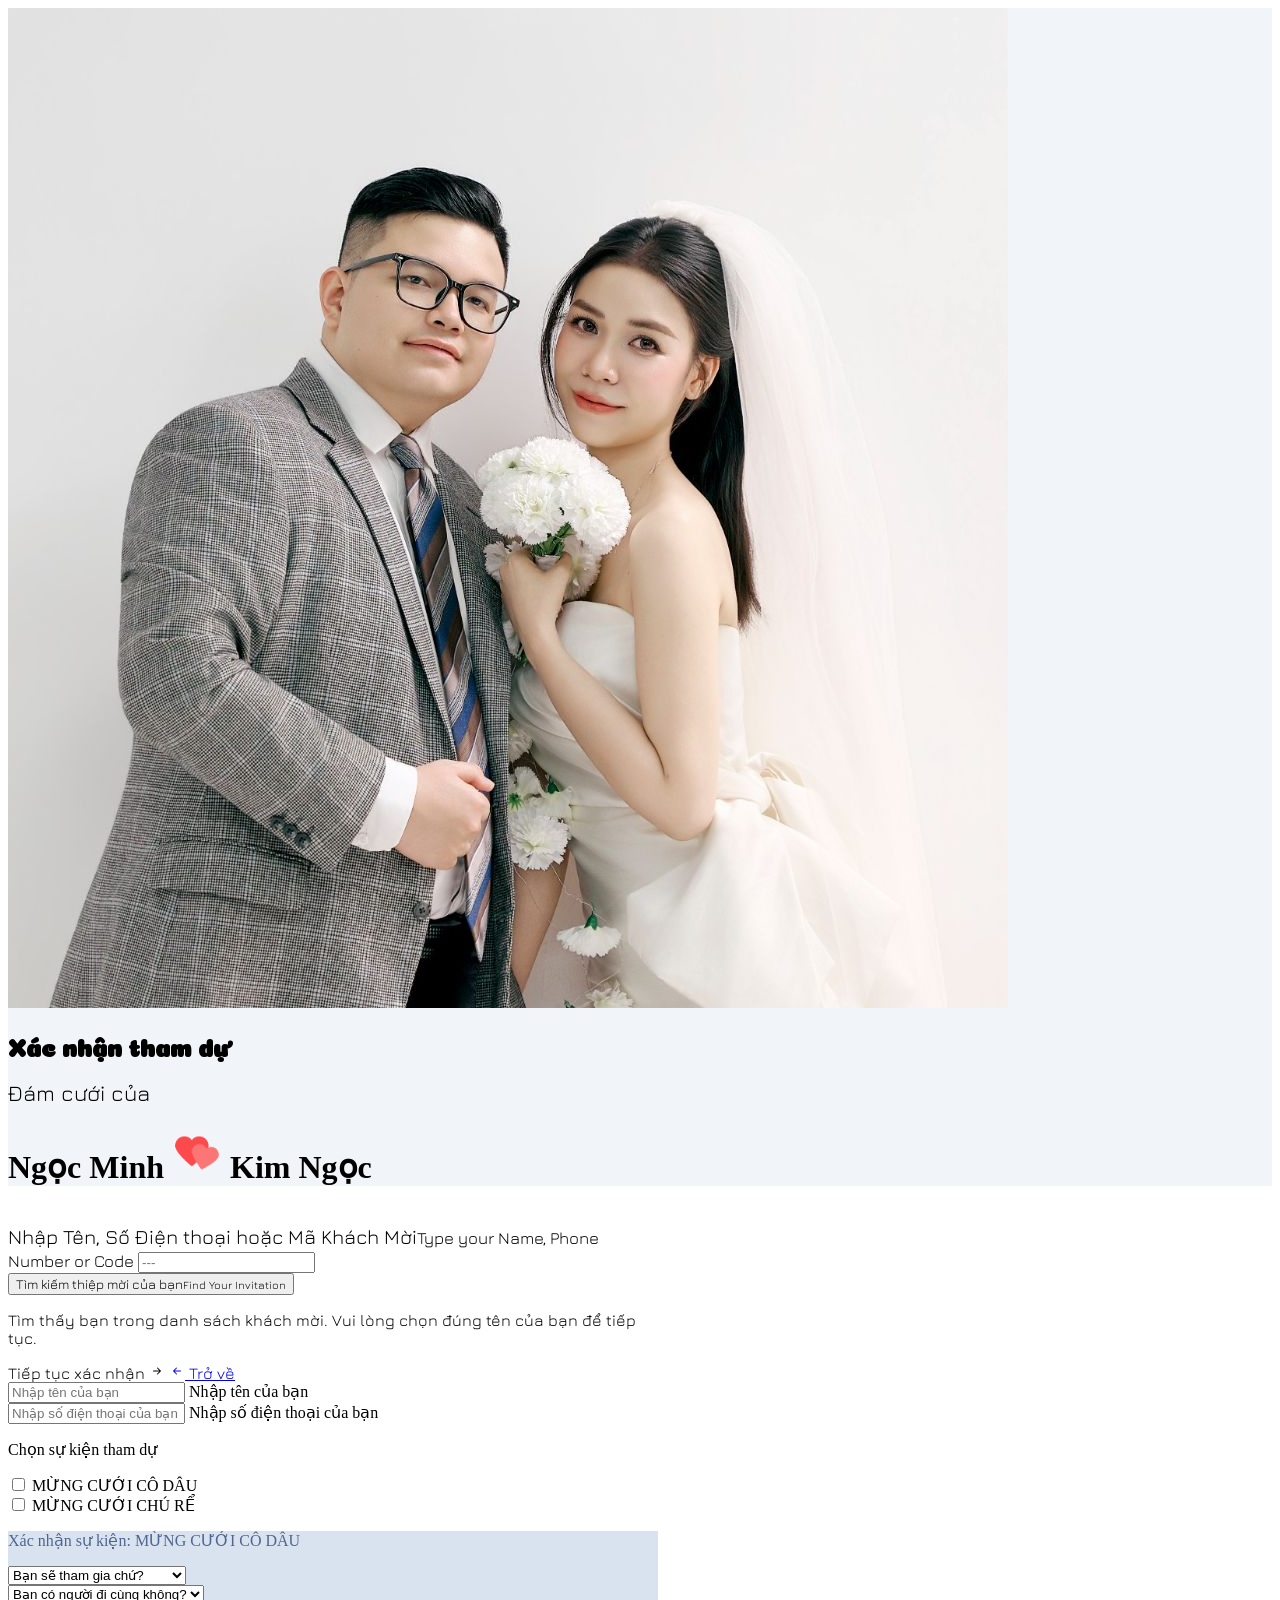
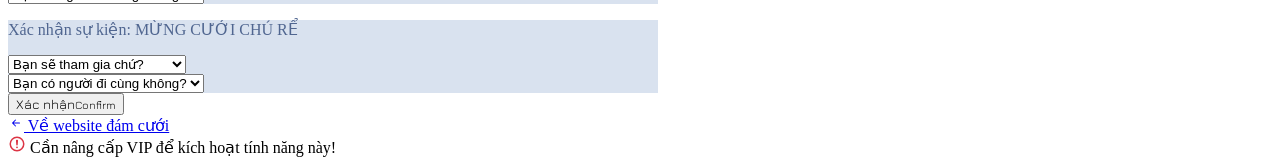
<file: minhngoc.iwedding.info/rsvp.html>
<!doctype html>
<html lang="en">

<!-- Mirrored from minhngoc.iwedding.info/rsvp by HTTrack Website Copier/3.x [XR&CO'2014], Mon, 13 Apr 2026 12:00:45 GMT -->
<!-- Added by HTTrack --><meta http-equiv="content-type" content="text/html;charset=UTF-8" /><!-- /Added by HTTrack -->
<head>
	<meta charset="utf-8">
	<meta name="author" content="Biihappy">
	<meta name="viewport" content="width=device-width, initial-scale=1.0, maximum-scale=1.0, user-scalable=no">
	<title>Ngọc Minh & Kim Ngọc - Xác nhận tham dự</title>
	<meta name="description" content="Để có thể xác nhận tham dự, bạn phải là người nhận được thiệp mời từ cô dâu và chú rể. Vui lòng tìm kiếm thiệp mời theo form bên dưới!" />
	<meta name="keywords" content="Wedding, Wedding website, Website đám cưới, Tạo website đám cưới miễn phí" />
	<meta property="og:site_name" content="Ngọc Minh &amp; Kim Ngọc">
	<meta property="og:type" content="website" />
	<meta property="og:title" content="Ngọc Minh & Kim Ngọc - Xác nhận tham dự" />
	<meta property="og:url" content="rsvp.html" />
	<meta property="og:description" content="Để có thể xác nhận tham dự, bạn phải là người nhận được thiệp mời từ cô dâu và chú rể. Vui lòng tìm kiếm thiệp mời theo form bên dưới!" />
	<meta property="og:image" content="../cdn.biihappy.com/ziiweb/website/69d663504ad40a298e090dc5/518cc68fcb819e820b14fc0481ae7e48.jpg" />
	<meta property="og:image:url" content="../cdn.biihappy.com/ziiweb/website/69d663504ad40a298e090dc5/518cc68fcb819e820b14fc0481ae7e48.jpg" />
	<meta property="og:image:secure_url" content="../cdn.biihappy.com/ziiweb/website/69d663504ad40a298e090dc5/518cc68fcb819e820b14fc0481ae7e48.jpg" />
	<link rel="shortcut icon" type="image/x-icon" href="https://iwedding.info/favicon.ico">	<link href="https://fonts.googleapis.com/css2?family=Coiny&amp;family=Jura:wght@300&amp;family=MonteCarlo&amp;family=Tourney:wght@100&amp;display=swap" rel="stylesheet">
	<link href="../cdn.jsdelivr.net/npm/bootstrap%405.2.0/dist/css/bootstrap.min.css" rel="stylesheet" integrity="sha384-gH2yIJqKdNHPEq0n4Mqa/HGKIhSkIHeL5AyhkYV8i59U5AR6csBvApHHNl/vI1Bx" crossorigin="anonymous">
	<style>
		.container{max-width: 650px;}
		#search-form h1 {font-family: 'Jura', sans-serif;font-size: 30px;display: flex;align-items: center;justify-content: center;font-weight: bold;margin: 0;}
		#search-form h1 span {padding: 0 15px;}
		@media only screen and (max-width: 410px){
			#search-form h1 {font-size:30px!important;}
		}
		@media only screen and (max-width: 374px){
			#search-form h1 {font-size:22px!important;}
		}
		.error {
			color: red;
		}
		.bg-gray-200{background-color: #f1f4f8!important;}
		.bg-gray-300{background-color: #d9e2ef!important;}
		.text-gray-700{color: #506690!important;}
		.form-select.is-invalid, .was-validated .form-select:invalid {
		    border-color: #dc3545!important;
		}
	</style>
	<script async src="https://www.googletagmanager.com/gtag/js?id=G-K9L0ZFE1PJ"></script>
	<script>window.dataLayer = window.dataLayer || []; function gtag(){dataLayer.push(arguments);} gtag('js', new Date()); gtag('config', 'G-K9L0ZFE1PJ');</script>
</head>
<body>
	<div class="border-bottom rounded-0 bg-gray-200 p-3 py-4">
    	<div class="text-center m-auto" style="max-width:150px;">
    		<img class="w-100 border p-1 border-2 rounded-circle border-danger" src="../cdn.biihappy.com/ziiweb/website/69d663504ad40a298e090dc5/518cc68fcb819e820b14fc0481ae7e48.jpg" />
    	</div>
    	<div>
    		<h2 class="text-center mt-3 mb-0 fs-3 text-uppercase" style="font-family: 'Coiny', cursive;">Xác nhận tham dự</h2>
            <p class="text-center mb-0" style="font-family: 'Jura', sans-serif;font-size: 22px;">Đám cưới của</p>
            <div class="d-flex flex-wrap align-items-center justify-content-center">
	            <h1 class="mb-0 fs-4"><span>Ngọc Minh</span> <img height="50" src="album/heart.gif"> <span>Kim Ngọc</span></h1>
	        </div>
    	</div>
	</div>
    <main class="container my-3">
        <div> 
        	<form id="search-form" method="post" class="mb-3 ">
	            <div class="mt-2">
										<label class="p-2 text-center d-block text-black" for="name" style="font-family: 'Jura', sans-serif;font-size: 20px;">Nhập Tên, Số Điện thoại hoặc Mã Khách Mời<small class="d-block fs-6">Type your Name, Phone Number or Code</small></label>
										<input type="text" id="name" name="name" class="form-control form-control-lg rounded-0 text-center" autocomplete="off" placeholder="---">
					<input type="hidden" name="search_type" value="2">
				</div>
				<div class="errors mt-1 text-danger text-center"></div>
				<input type="hidden" value="69d663504ad40a298e090dc5" name="website_id">
	            <button type="submit" class="btn btn-lg btn-danger text-center w-100 mt-4" style="font-family: 'Jura', sans-serif;">Tìm kiếm thiệp mời của bạn<small class="d-block fs-6">Find Your Invitation</small></button>
            </form>
        </div>
        <div class="search-response-success d-none" style="font-family: 'Jura', sans-serif;">
        	<form id="confirmation-form" method="post">
	        	<p class="fw-bold text-center fs-6">Tìm thấy bạn trong danh sách khách mời. Vui lòng chọn đúng tên của bạn để tiếp tục.</p>
		        <div class="list-guest-container"></div>
	        </form>
	    </div>
	    
	    <div class="mb-3 search-response-error d-none" style="font-family: 'Jura', sans-serif;">
        	<p class="fw-bold text-center fs-6 text-danger text-search-error-message"></p>
			<a class="btn btn-light fw-bold text-center fs-6 text-decoration-none scroll-free-confirm d-none" style="cursor:pointer;">Tiếp tục xác nhận 
				<svg xmlns="http://www.w3.org/2000/svg" width="16" height="16" fill="currentColor" class="bi bi-arrow-right-short" viewBox="0 0 16 16">
				  <path fill-rule="evenodd" d="M4 8a.5.5 0 0 1 .5-.5h5.793L8.146 5.354a.5.5 0 1 1 .708-.708l3 3a.5.5 0 0 1 0 .708l-3 3a.5.5 0 0 1-.708-.708L10.293 8.5H4.5A.5.5 0 0 1 4 8z"/>
				</svg>
			</a>
			<a href="rsvp.html" class="fw-bold text-center fs-6 text-decoration-none scroll-search-form d-none" style="cursor:pointer;"><svg xmlns="http://www.w3.org/2000/svg" width="16" height="16" fill="currentColor" class="bi bi-arrow-left-short" viewBox="0 0 16 16"><path fill-rule="evenodd" d="M12 8a.5.5 0 0 1-.5.5H5.707l2.147 2.146a.5.5 0 0 1-.708.708l-3-3a.5.5 0 0 1 0-.708l3-3a.5.5 0 1 1 .708.708L5.707 7.5H11.5a.5.5 0 0 1 .5.5z"/></svg> 
				Trở về			</a>
	    </div>
		<div>
			<form id="free-confirm-form" method="POST" class="d-none">
				<div class="row gx-3">
					<div class="col-12 col-md-6 mb-3">
						<div class="form-floating">
						  <input type="text" class="form-control" id="name" name="name" placeholder="Nhập tên của bạn">
						  <label for="name">Nhập tên của bạn</label>
						</div>
					</div>
					<div class="col-12 col-md-6 mb-3">
						<div class="form-floating">
						  <input type="text" class="form-control" id="phone" name="phone" placeholder="Nhập số điện thoại của bạn">
						  <label for="phone">Nhập số điện thoại của bạn</label>
						</div>
					</div>
				</div>
				
				<div class="mb-3 border border-gray-300 rounded p-3 pb-2">
					<p class="fw-bold text-secondary">Chọn sự kiện tham dự</p>
																		<div class="form-check form-check-event-item d-inline-block me-4 mb-2">
								<input id="69d663504ad40a298e090dbd" class="form-check-input" type="checkbox" value="69d663504ad40a298e090dbd" name="event_ids[]">
								<label for="69d663504ad40a298e090dbd" class="form-check-label" >MỪNG CƯỚI CÔ DÂU</label>
							</div>
													<div class="form-check form-check-event-item d-inline-block me-4 mb-2">
								<input id="69d663504ad40a298e090dbf" class="form-check-input" type="checkbox" value="69d663504ad40a298e090dbf" name="event_ids[]">
								<label for="69d663504ad40a298e090dbf" class="form-check-label" >MỪNG CƯỚI CHÚ RỂ</label>
							</div>
															</div>
															<div id="event-69d663504ad40a298e090dbd" class="event-question mb-3 border p-3 pb-1 rounded bg-gray-300 d-none">
							<p class="fw-bold text-gray-700">Xác nhận sự kiện: MỪNG CƯỚI CÔ DÂU</p>
															<div class="mb-3">
									<select class="form-select py-3 text-secondary border-white" name="attendance_status[]" data-event-id="69d663504ad40a298e090dbd">
										<option value="">Bạn sẽ tham gia chứ?</option>
																					<option value="1">Tôi sẽ tham gia</option>
																					<option value="0">Chưa xác định trước được</option>
																					<option value="2">Tôi không Tham gia được</option>
																			</select>
								</div>
															<div class="mb-3">
									<select class="form-select py-3 text-secondary border-white" name="plus_ones[]" data-event-id="69d663504ad40a298e090dbd">
										<option value="">Bạn có người đi cùng không?</option>
																					<option value="0">Đi một mình</option>
																					<option value="1">Đi cùng 1 người</option>
																					<option value="2">Đi cùng 2 người</option>
																					<option value="3">Đi cùng 3 người</option>
																					<option value="4">Đi cùng 4 người</option>
																					<option value="5">Đi cùng 5 người</option>
																			</select>
								</div>
											
							<div class="row-guest-questions" data-event-id="69d663504ad40a298e090dbd">
															</div>
						</div>
											<div id="event-69d663504ad40a298e090dbf" class="event-question mb-3 border p-3 pb-1 rounded bg-gray-300 d-none">
							<p class="fw-bold text-gray-700">Xác nhận sự kiện: MỪNG CƯỚI CHÚ RỂ</p>
															<div class="mb-3">
									<select class="form-select py-3 text-secondary border-white" name="attendance_status[]" data-event-id="69d663504ad40a298e090dbf">
										<option value="">Bạn sẽ tham gia chứ?</option>
																					<option value="1">Tôi sẽ tham gia</option>
																					<option value="0">Chưa xác định trước được</option>
																					<option value="2">Tôi không Tham gia được</option>
																			</select>
								</div>
															<div class="mb-3">
									<select class="form-select py-3 text-secondary border-white" name="plus_ones[]" data-event-id="69d663504ad40a298e090dbf">
										<option value="">Bạn có người đi cùng không?</option>
																					<option value="0">Đi một mình</option>
																					<option value="1">Đi cùng 1 người</option>
																					<option value="2">Đi cùng 2 người</option>
																					<option value="3">Đi cùng 3 người</option>
																					<option value="4">Đi cùng 4 người</option>
																					<option value="5">Đi cùng 5 người</option>
																			</select>
								</div>
											
							<div class="row-guest-questions" data-event-id="69d663504ad40a298e090dbf">
															</div>
						</div>
													
				<div class="commonerror text-danger" style="display:none;">
					<img src="data:image/svg+xml,%3csvg xmlns='http://www.w3.org/2000/svg' viewBox='0 0 12 12' width='18' height='18' fill='none' stroke='%23dc3545'%3e%3ccircle cx='6' cy='6' r='4.5'/%3e%3cpath stroke-linejoin='round' d='M5.8 3.6h.4L6 6.5z'/%3e%3ccircle cx='6' cy='8.2' r='.6' fill='%23dc3545' stroke='none'/%3e%3c/svg%3e" /> 
					Vui lòng nhập thông tin theo yêu cầu để xác nhận!				</div>
				<div class="is_premium_error text-danger" style="display:none;">
					<img src="data:image/svg+xml,%3csvg xmlns='http://www.w3.org/2000/svg' viewBox='0 0 12 12' width='18' height='18' fill='none' stroke='%23dc3545'%3e%3ccircle cx='6' cy='6' r='4.5'/%3e%3cpath stroke-linejoin='round' d='M5.8 3.6h.4L6 6.5z'/%3e%3ccircle cx='6' cy='8.2' r='.6' fill='%23dc3545' stroke='none'/%3e%3c/svg%3e" /> 
					<span>Vui lòng nâng cấp lên gói VIP, để thêm khách mời!</span>
				</div>
				<input type="hidden" value="69d663504ad40a298e090dc5" name="website_id">
				<button type="submit" class="btn btn-lg btn-danger text-center w-100 mt-2" style="font-family: 'Jura', sans-serif;">Xác nhận<small class="d-block fs-6">Confirm</small></button>
			</form>
		</div>
        <div>
        	<div class="row gx-3 mt-3">
        		<a href="index.html" class="text-center">
        			<svg xmlns="http://www.w3.org/2000/svg" width="16" height="16" fill="currentColor" class="bi bi-arrow-left-short" viewBox="0 0 16 16"><path fill-rule="evenodd" d="M12 8a.5.5 0 0 1-.5.5H5.707l2.147 2.146a.5.5 0 0 1-.708.708l-3-3a.5.5 0 0 1 0-.708l3-3a.5.5 0 1 1 .708.708L5.707 7.5H11.5a.5.5 0 0 1 .5.5z"/></svg> 
        			Về website đám cưới        		</a>
        	</div>
        	        	<div class="text-danger mt-3 text-center" style="">
				<img src="data:image/svg+xml,%3csvg xmlns='http://www.w3.org/2000/svg' viewBox='0 0 12 12' width='18' height='18' fill='none' stroke='%23dc3545'%3e%3ccircle cx='6' cy='6' r='4.5'/%3e%3cpath stroke-linejoin='round' d='M5.8 3.6h.4L6 6.5z'/%3e%3ccircle cx='6' cy='8.2' r='.6' fill='%23dc3545' stroke='none'/%3e%3c/svg%3e"> 
				Cần nâng cấp VIP để kích hoạt tính năng này!
			</div>
			        </div>
    </main>
	<script src="rsvp-template/script7625.js?v=20231217"></script>
	<script>
		var webroot = 'index.html';
		var events = JSON.parse('{"69d663504ad40a298e090dbd":"M\u1eeaNG C\u01af\u1edaI C\u00d4 D\u00c2U","69d663504ad40a298e090dbf":"M\u1eeaNG C\u01af\u1edaI CH\u00da R\u1ec2"}');
		var is_premium = '0' ;
		if ($("#search-form").length) {
            $("#search-form").validate({
            	errorLabelContainer: $("#search-form div.errors"),
                rules: {
                    name: {
                        required: true,
                    },
                },
                messages: {
                    name: {
						required: "Vui lòng nhập thông tin theo yêu cầu để xác nhận!",
                    }
                },
                submitHandler: function (form) {
                	$("#search-form").find('button[type="submit"').attr('disabled','disabled');
                    $.ajax({
                        type: "GET",
                        url: "https://minhngoc.iwedding.info/search-guests",
                        cache: false,
                        contentType: false,
                        processData: false,
                        data: $(form).serialize(),
                        success: function (res) {
                            if(!res.error){
                                let data = res.data;
                                let html = '';
                                data.forEach((element) => {
                                	let guestSubInfo = '';
                                	let guestSubInfoArr = [];
                                	if(element.code) {
                                		guestSubInfoArr.push('Mã khách: '+element.code);
                                	}
                                	if(element.phone) {
                                		// guestSubInfoArr.push(element.phone);
                                	}
                                	if(element.email) {
                                		// guestSubInfoArr.push(element.email);
                                	}
									if(events[element.event_id] !== undefined) {
                                		guestSubInfoArr.push('Sự kiện: '+events[element.event_id]);
                                	}
                                	
                                	if(guestSubInfoArr.length > 0) {
                                		guestSubInfo = ' <small class="text-muted">( ' + guestSubInfoArr.join(' - ') + ' )</small>';
                                	}
                                	
                                    html += `<div class="p-3 border mb-2 rounded position-relative"><div class="form-check">
                                                <input class="form-check-input" type="radio" data-website-id="${element.website_id.$oid}" name="guestID" id="${element._id.$oid}" value="${element._id.$oid}">
                                                <label class="form-check-label fw-semibold" for="${element._id.$oid}">${element.name}${guestSubInfo}</label>
                                            </div><label class="position-absolute w-100 h-100 top-0 start-0" role="button" for="${element._id.$oid}"></label></div>`;
                                });
                                html += ` <button type="submit" class="mt-2 btn btn-dark search-id disabled w-100 btn-lg">Xem thiệp mời và xác nhận </button>`;
                                $('.list-guest-container').html(html);
                                $('.search-response-success').removeClass('d-none');
                                $('.search-response-error').addClass('d-none');
                                $('html, body').animate({
				                    scrollTop: $(".list-guest-container").offset().top
				                }, 200);
                            }else{
                            	$('.search-response-error p').html('Không tìm thấy bạn trong danh sách khách mời. Vui lòng thử thay đổi cách nhập tên và tìm kiếm lại lần nữa, hoặc liên hệ với cô dâu và chú rể.');
                                $('.search-response-error').removeClass('d-none');
                                $('.search-response-success').addClass('d-none');
                                $('html, body').animate({
				                    scrollTop: $(".search-response-error").offset().top
				                }, 200);
                            }
                        },
                        complete: function() {
                        	$("#search-form").find('button[type="submit"').removeAttr('disabled');
                        }
                    });
                    return false;
                }
            });
        }

		if ($("#free-confirm-form").length) {
            $("#free-confirm-form").on('submit', function (event){  
                event.preventDefault();
                let isCorrect = true;
				let guestQuestions = [];
                let name = $("#free-confirm-form").find('input[name="name"]').val();
                let email = $("#free-confirm-form").find('input[name="email"]').val();
                let phone = $("#free-confirm-form").find('input[name="phone"]').val();
                let website_id = $("#free-confirm-form").find('input[name="website_id"]').val();
                if (name == '') {
                    $("#free-confirm-form").find('input[name="name"]').addClass('is-invalid');
                    isCorrect =  false;
                }
				$('.event-question').each(function(index, element) {
					if (!$(element).hasClass('d-none')) {
						let guestQuestion = [];
						let eventID = '';
						$(element).find('.row-guest-questions .guest-question-content').each(function(index, formControlElement) {
							eventID = $(formControlElement).parents('.row-guest-questions').data('event-id');
							let guestQuestionElements = $(formControlElement).children('.guest-question');
							let isRequired = guestQuestionElements.data('is-required');
							let value = guestQuestionElements.val();
							guestQuestion.push({
								'type': guestQuestionElements.data('type'),
								'question_id': guestQuestionElements.data('question-id'),
								'result': value,
							});
							if (!value && isRequired == 1 && !guestQuestionElements.prop('disabled')) {
								if(guestQuestionElements.prop("tagName") == 'SELECT') {
								guestQuestionElements.addClass('is-invalid');
								}else {
									$(formControlElement).addClass('is-invalid');
								}
								isCorrect =  false;
							}else{
								if(guestQuestionElements.prop("tagName") == 'SELECT') {
									guestQuestionElements.removeClass('is-invalid');
								}else {
									$(formControlElement).removeClass('is-invalid');
								}
							}
						});
						guestQuestions.push({
							[eventID] : guestQuestion
						});
					}
				});
                let event_ids = $("#free-confirm-form").find('input[name="event_ids[]"]:checked').map(function () {
                    return $(this).val();
                }).get();
                
                if (event_ids.length <= 0) {
                    $("#free-confirm-form").find('input[name="event_ids[]"]').addClass('is-invalid');
                    isCorrect =  false;
                }

                $("#free-confirm-form").find('select[name="attendance_status[]"]').each(function (index, element) {
                    if (!$(element).closest(".event-question").hasClass("d-none") && $(element).val() == '') {
                        $(element).addClass('is-invalid');
                        isCorrect =  false;
                    }
                });

                if (!isCorrect) {
                    $("div.commonerror").show();
                    $('.is_premium_error').hide();
                    return false;
                } else {
                    $("div.commonerror").hide();
                    $('.is_premium_error').hide();
                }
                
                let plus_ones = $("#free-confirm-form").find('select[name="plus_ones[]"]').map(function (index, element) {
                    if (!$(element).closest(".event-question").hasClass("d-none")) {
                        return $(this).val();
                    }
                }).get();
                let attendance_status = $("#free-confirm-form").find('select[name="attendance_status[]"]').map(function (index, element) {
                    if (!$(element).closest(".event-question").hasClass("d-none") && $(element).val() !== '') {
                        return $(this).val();
                    }
                }).get();
                $.ajax({
                    type: "POST",
                    url: "https://minhngoc.iwedding.info/free-confirm",
                    data: {
                        name: name,
                        email: email,
                        website_id: website_id,
                        plus_ones: plus_ones,
                        phone: phone,
                        attendance_status: attendance_status,
                        event_ids: event_ids,
                        is_premium: is_premium,
						guest_questions : guestQuestions,
                    },
                    beforeSend: function() {
                        $("#free-confirm-form").find('button[type="submit"').attr('disabled','disabled');
                    },
                    success: function (res) {
                        if(!res.error){
                            $("#free-confirm-form").html(`<p class="text-center fs-5">
                            <svg width="17px" height="17px" viewBox="0 0 17 17" version="1.1" xmlns="http://www.w3.org/2000/svg" xmlns:xlink="http://www.w3.org/1999/xlink" class="ng-scope"><title>F28A5059-2988-42E8-A07D-911419DD80B1</title><desc>Created with sketchtool.</desc><defs></defs><g id="Page-1" stroke="none" stroke-width="1" fill="none" fill-rule="evenodd"><g id="Guest-List---Add-Inline-Dialogs" transform="translate(-730.000000, -252.000000)" fill="#78CC61"><g id="dialog" transform="translate(690.000000, 216.000000)"><g id="message" transform="translate(40.000000, 26.000000)"><path d="M8.5,10 C3.80553623,10 0,13.8055362 0,18.5 C0,23.1944638 3.80553623,27 8.5,27 C13.1944638,27 17,23.1944638 17,18.5 C17,13.8055362 13.1944638,10 8.5,10 Z M12.5538841,14.7117101 L13.5931014,15.7627536 C11.2406957,18.1151594 8.88878261,20.4670725 6.53686957,22.8194783 C5.50307246,21.7625217 4.45202899,20.7233043 3.40689855,19.6781739 L4.44611594,18.6384638 L6.53686957,20.7287246 L12.5538841,14.7117101 Z" id="icon-green-success"></path></g></g></g></g></svg>` +
                            'Xác nhận thành công. Xin chân thành cảm ơn quý khách!' + '</p>');
                        } else {
                            if (is_premium == 0) {
                                $("div.commonerror").hide();
                                $('.is_premium_error > span').html(res.message);
                                $('.is_premium_error').show();
                            }
                        }
                    },
                    complete: function() {
                        $("#free-confirm-form").find('button[type="submit"').removeAttr('disabled');
                    },
                    error: function() {
                        $("#free-confirm-form").find('button[type="submit"').removeAttr('disabled');
                    }
                });
            });

            $(document).on('change', 'input[name="event_ids[]"]', function(event) {
                let _this = $(this);
                $('#event-' + _this.val()).toggleClass('d-none', !_this.is(":checked"));
                $('#event-' + _this.val()).find('select').toggleClass('ignore', !_this.is(":checked"));
            });

            $("input[name='name']").on('input', function() {
                if ($(this).val() !== '') {
                    $(this).removeClass('is-invalid');
                } else {
                    $(this).addClass('is-invalid');
                }
            });

            $("input[name='event_ids[]']").on('change', function() {
                if ($("input[name='event_ids[]:checked']").length <= 0) {
                    $("input[name='event_ids[]']").removeClass('is-invalid');
                } else {
                    $("input[name='event_ids[]']").addClass('is-invalid');
                }
            });

            $("select[name='attendance_status[]'], select.guest-question").on('change', function() {
                if ($(this).val() !== '') {
                    $(this).removeClass('is-invalid');
                } else {
                    $(this).addClass('is-invalid');
                }
            });

			$(document).on('change', 'input[name="event_ids[]"]', function(event) {
				let _this = $(this);
				$('#event-' + _this.val()).toggleClass('d-none', !_this.is(":checked"));
				$('#event-' + _this.val()).find('select').toggleClass('ignore', !_this.is(":checked"));
			});
			
			if($('.form-check-event-item').length == 1) {
				$('.form-check-event-item').find('label').click();
			}
        }
    
        $(document).on('click', '.form-check-input', function(event) {
            if($('.search-id').hasClass('disabled')){
                $('.search-id').removeClass('disabled');
            }
        });
        
        $(document).on('submit', '#confirmation-form', function(event){
        	event.preventDefault();
        	var guestID = $(this).find('input[name="guestID"]:checked').val();
        	window.location.href = webroot + '/invitation/' + guestID + '#confirm';
        	return false;
        });

		$(document).on('click', '.scroll-free-confirm', function(event) {
			$("#free-confirm-form").removeClass('d-none');
			$(".scroll-search-form").removeClass('d-none');
			$("#search-form").addClass('d-none');
			$(".scroll-free-confirm").addClass('d-none');
			$(".text-search-error-message").addClass('d-none');
        });

		// $(document).on('click', '.scroll-search-form', function(event) {
		// 	$("#free-confirm-form").addClass('d-none');
		// 	$(".scroll-search-form").addClass('d-none');
		// 	$("#search-form").removeClass('d-none');
		// 	$(".scroll-free-confirm").removeClass('d-none');
		// 	$(".text-search-error-message").removeClass('d-none');
		// });

        $(window).on('load', function(event){
            event.preventDefault();
        });

		$("select[name='attendance_status[]']").on('change', function() {
			let eventQuestion = $(this).closest(".event-question");
			let plusOnes = eventQuestion.find("select[name='plus_ones[]']");

			if ($(this).val() == 1) {
				plusOnes.prop('disabled', false);
				checkAttendanceStatus(eventQuestion,true);
			} else {
				plusOnes.removeClass("border-danger");
				plusOnes.prop('disabled', true);
				plusOnes.val(plusOnes.find('option:first').val());
				checkAttendanceStatus(eventQuestion,false);
			}
		});
		function checkAttendanceStatus(eventQuestion, status) {
			eventQuestion.find('.row-guest-questions .guest-question-content').each(function(index, formControlElement) {
				let guestQuestionElements = $(formControlElement).children('.guest-question');
				if (!status) {
					guestQuestionElements.prop('disabled', true);
					guestQuestionElements.removeClass("border-danger");
					$(formControlElement).removeClass('is-invalid');
					guestQuestionElements.removeClass('is-invalid');
					switch (guestQuestionElements.prop('tagName')) {
						case "TEXTAREA":
						case "INPUT":
							guestQuestionElements.val('');
							break;
						case "SELECT":
							guestQuestionElements.val(guestQuestionElements.find('option:first').val());
							break;
						default:
							guestQuestionElements.val('');
							break;
					}
				} else {
					guestQuestionElements.prop('disabled', false);
				}
			});
		}
	</script>
</body>

<!-- Mirrored from minhngoc.iwedding.info/rsvp by HTTrack Website Copier/3.x [XR&CO'2014], Mon, 13 Apr 2026 12:00:46 GMT -->
</html>
</file>
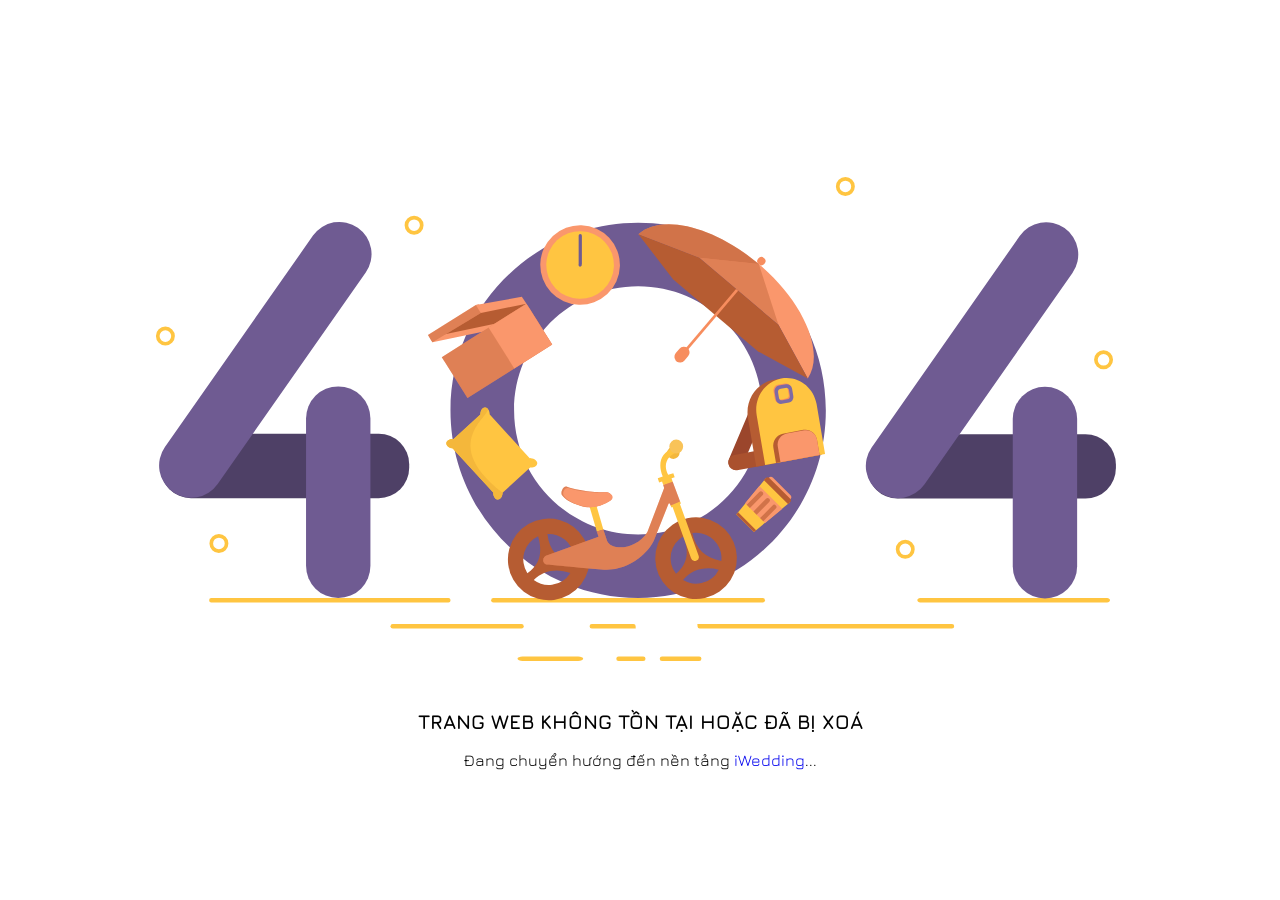
<file: minhngoc.iwedding.info/templates/template6/css/owl.video.play.html>
<!doctype html>
<!--[if lte IE 9]>
<html lang="en" class="oldie">
<![endif]-->
<!--[if gt IE 9]><!-->
<html lang="en">
<!--<![endif]-->

<!-- Mirrored from minhngoc.iwedding.info/templates/template6/css/owl.video.play.html by HTTrack Website Copier/3.x [XR&CO'2014], Mon, 13 Apr 2026 12:00:47 GMT -->
<!-- Added by HTTrack --><meta http-equiv="content-type" content="text/html;charset=UTF-8" /><!-- /Added by HTTrack -->
<head>
  <meta charset="utf-8">
  <meta name="viewport" content="width=device-width, initial-scale=1">
  <meta name="robots" content="noindex">
  <title>(404) Không tìm thấy trang - Biihappy.com</title>
  <link href="https://fonts.googleapis.com/css2?family=Coiny&amp;family=Jura:wght@300&amp;family=MonteCarlo&amp;family=Tourney:wght@100&amp;display=swap" rel="stylesheet">
  <link rel="stylesheet" media="all" href="../../../404/style.css" />
</head>
<body style="height: 100vh;display: flex;align-items: center;">
<div class="wrapper" style="width: 100%; max-width: 1024px;margin:auto;"><svg xmlns="http://www.w3.org/2000/svg" viewBox="0 0 1920 1080">
  <title>404</title>
  <g id="Layer_12 yellow-back-fig" data-name="Layer 12">
    <path class="cls-1" d="M600.87,872H156a4,4,0,0,0-3.78,4.19h0a4,4,0,0,0,3.78,4.19H600.87a4,4,0,0,0,3.78-4.19h0A4,4,0,0,0,600.87,872Z"/>
    <rect class="cls-1" x="680.91" y="871.98" width="513.38" height="8.39" rx="4.19" ry="4.19"/>
    <path class="cls-1" d="M1480,876.17h0c0,2.32,2.37,4.19,5.3,4.19h350.61c2.93,0,5.3-1.88,5.3-4.19h0c0-2.32-2.37-4.19-5.3-4.19H1485.26C1482.33,872,1480,873.86,1480,876.17Z"/>
    <rect class="cls-1" x="492.21" y="920.64" width="249.8" height="8.39" rx="4.19" ry="4.19"/>
    <path class="cls-1" d="M1549.14,924.84h0a4.19,4.19,0,0,0-4.19-4.19H1067.46a14.66,14.66,0,0,1,.35,3.21v1A4.19,4.19,0,0,0,1072,929h472.94A4.19,4.19,0,0,0,1549.14,924.84Z"/>
    <path class="cls-1" d="M865.5,924.84h0a4.19,4.19,0,0,0,4.19,4.19h82.37a12.28,12.28,0,0,1-.19-2v-2.17a4.19,4.19,0,0,0-4.19-4.19h-78A4.19,4.19,0,0,0,865.5,924.84Z"/>
    <rect class="cls-1" x="915.6" y="981.47" width="54.72" height="8.39" rx="4.19" ry="4.19"/>
    <path class="cls-1" d="M730.33,985.67h0c0,2.32,4.23,4.19,9.44,4.19h104.3c5.22,0,9.44-1.88,9.44-4.19h0c0-2.32-4.23-4.19-9.44-4.19H739.78C734.56,981.47,730.33,983.35,730.33,985.67Z"/>
    <rect class="cls-1" x="997.06" y="981.47" width="78.11" height="8.39" rx="4.19" ry="4.19"/>
    
   <g id="round-conf">
    <path class="cls-1 circle c1" d="M536.41,155.14a17.77,17.77,0,1,0,17.77,17.77A17.77,17.77,0,0,0,536.41,155.14Zm0,28.68a10.9,10.9,0,1,1,10.9-10.9A10.9,10.9,0,0,1,536.41,183.81Z"/>
    <path class="cls-1 circle c2" d="M1345.09,82.44a17.77,17.77,0,1,0,17.77,17.77A17.77,17.77,0,0,0,1345.09,82.44Zm0,28.68a10.9,10.9,0,1,1,10.9-10.9A10.9,10.9,0,0,1,1345.09,111.12Z"/>
    <path class="cls-1 circle c3" d="M70.12,363A17.77,17.77,0,1,0,87.89,380.8,17.77,17.77,0,0,0,70.12,363Zm0,28.68A10.9,10.9,0,1,1,81,380.8,10.9,10.9,0,0,1,70.12,391.7Z"/>
    <path class="cls-1 circle c4" d="M170.47,751.82a17.77,17.77,0,1,0,17.77,17.77A17.77,17.77,0,0,0,170.47,751.82Zm0,28.68a10.9,10.9,0,1,1,10.9-10.9A10.9,10.9,0,0,1,170.47,780.5Z"/>
    <path class="cls-1 circle c5" d="M1457.34,762.73a17.77,17.77,0,1,0,17.77,17.77A17.77,17.77,0,0,0,1457.34,762.73Zm0,28.68a10.9,10.9,0,1,1,10.9-10.9A10.9,10.9,0,0,1,1457.34,791.4Z"/>
    <path class="cls-1 circle c6" d="M1829.15,407.49a17.77,17.77,0,1,0,17.77,17.77A17.77,17.77,0,0,0,1829.15,407.49Zm0,28.68a10.9,10.9,0,1,1,10.9-10.9A10.9,10.9,0,0,1,1829.15,436.17Z"/>
    </g>
  </g>
  <g id="fortyfour" data-name="Layer 2">
    <g class="four a">
      
      <rect class="cls-2" x="233.74" y="391.14" width="120.71" height="466.29" rx="57.1" ry="57.1" transform="translate(918.39 330.19) rotate(90)"/>
        
      <rect class="cls-3" x="333.83" y="475.1" width="120.71" height="396.88" rx="60.36" ry="60.36"/>
     
      <rect class="cls-3" x="197.13" y="122.89" width="120.71" height="604.75" rx="60.36" ry="60.36" transform="translate(290.49 -70.78) rotate(35)"/>
  
    </g>
    <g class="four b">

      <rect class="cls-2" x="1558.84" y="391.91" width="120.71" height="466.29" rx="57.1" ry="57.1" transform="translate(2244.26 -994.14) rotate(90)"/>
  
   
      <rect class="cls-3" x="1658.92" y="475.87" width="120.71" height="396.88" rx="60.36" ry="60.36"/>

      <rect class="cls-3" x="1522.22" y="123.66" width="120.71" height="604.75" rx="60.36" ry="60.36" transform="translate(530.57 -830.68) rotate(35)"/>
 
    </g>
    <path class="cls-3" id="ou" d="M956.54,168.2c-194.34,0-351.89,157.55-351.89,351.89S762.19,872,956.54,872s351.89-157.55,351.89-351.89S1150.88,168.2,956.54,168.2Zm0,584.49c-128.46,0-232.6-104.14-232.6-232.6s104.14-232.6,232.6-232.6,232.6,104.14,232.6,232.6S1085,752.69,956.54,752.69Z"/>
  </g>
  <g id="umbrella" data-name="Layer 3">
    <g>
      <circle class="cls-4" cx="1187.53" cy="240.3" r="7.66" transform="translate(236.36 990.8) rotate(-49.71)"/>
      <g>
        <path class="cls-5" d="M1219.56,359.67l55,100.52c32.7-48.48-6.87-142.43-91.75-214.38-84.41-71.55-183-95.33-225.81-56l114.21,44.14Z"/>
        <path class="cls-6" d="M1182.79,245.81c-84.41-71.55-183-95.33-225.81-56l114.21,44.14Z"/>
        <polygon class="cls-7" points="1182.79 245.81 1071.19 233.91 1219.56 359.67 1182.79 245.81"/>
      </g>
      <polygon class="cls-8" points="1180.91 409.02 1274.54 460.19 1219.56 359.67 1071.19 233.91 956.98 189.76 1021.95 274.29 1180.91 409.02"/>
      <g>
        <rect class="cls-4" x="997.45" y="358.35" width="175.58" height="5.1" transform="translate(108.21 955.38) rotate(-49.71)"/>
        <rect class="cls-4" x="1028.09" y="399.36" width="21.46" height="32.27" rx="10.73" ry="10.73" transform="translate(515.04 -573.16) rotate(40.29)"/>
      </g>
    </g>
  </g>
  <g id="pillow" data-name="Layer 4">
    <path class="cls-1" d="M754,627.07c7,.54,12.92-2.82,13.35-7.59s-4.95-9.24-12-9.87a18.55,18.55,0,0,0-2.17,0l-74.9-81.64c0-.1,0-.19,0-.29,0-7.09-4-12.83-8.8-12.81s-8.75,5.77-8.73,12.87c0,0,0,.09,0,.13l-50.21,46.07h-.09c-7.06-.63-13.14,2.77-13.57,7.59s4.87,9.16,11.85,9.84l76.08,82.92s0,0,0,.06c0,7.09,4,12.83,8.8,12.81s8.65-5.66,8.71-12.65Z"/>
    <path class="cls-9" d="M669.46,514.82c-4.77-.83-8.75,5.77-8.73,12.87,0,0,0,.09,0,.13l-50.21,46.07h-.09c-7.06-.63-13.14,2.77-13.57,7.59s4.87,9.16,11.85,9.84l76.08,82.92s0,0,0,.06c0,7.09,4,12.83,8.8,12.81s8.65-5.66,8.71-12.65C570.55,573,702.07,520.47,669.46,514.82Z"/>
  </g>
  <g id="cup" data-name="Layer 7">
    <polygon class="cls-1" points="1173.69 748.21 1140.52 715.42 1195.79 647.35 1241.13 692.16 1173.69 748.21"/>
    <polygon class="cls-8" points="1173.69 748.21 1140.52 715.42 1143.93 711.27 1177.81 744.75 1173.69 748.21"/>
    <polygon class="cls-5" points="1194.68 731.46 1157.04 694.24 1183.8 661.7 1226.91 704.32 1194.68 731.46"/>
    <g class="cls-10">
      <path class="cls-8" d="M1176.32,667.78h0a4.19,4.19,0,0,1,4.19,4.19v33.54a0,0,0,0,1,0,0h-8.38a0,0,0,0,1,0,0V672a4.19,4.19,0,0,1,4.19-4.19Z" transform="translate(822.53 -628.67) rotate(44.67)"/>
      <path class="cls-8" d="M1172.73,709.7l23.58-23.85a4.19,4.19,0,0,1,5.92,0h0a4.19,4.19,0,0,1,0,5.92l-23.58,23.85Z"/>
      <path class="cls-8" d="M1185.11,722.09l23.58-23.85a4.19,4.19,0,0,1,5.92,0h0a4.19,4.19,0,0,1,0,5.92L1191.06,728Z"/>
    </g>
    <path class="cls-5" d="M1197.85,660.5h45.69a5.7,5.7,0,0,1,5.7,5.7v8.32a0,0,0,0,1,0,0h-57.09a0,0,0,0,1,0,0v-8.32A5.7,5.7,0,0,1,1197.85,660.5Z" transform="translate(829.53 -667.66) rotate(45)"/>
    <path class="cls-8" d="M1191.49,664.74h53.94a5.25,5.25,0,0,1,5.25,5.25v4.79a0,0,0,0,1,0,0h-64.44a0,0,0,0,1,0,0V670a5.25,5.25,0,0,1,5.25-5.25Z" transform="translate(822.83 -663.17) rotate(44.67)"/>
  </g>
  <g id="clock" data-name="Layer 8">

    <circle class="cls-5" cx="847.7" cy="247.59" r="74.66" transform="translate(-32.91 314.05) rotate(-20.6)"/>
    <circle class="cls-1" cx="847.7" cy="247.59" r="63.44" transform="translate(-32.91 314.05) rotate(-20.6)"/>
    <rect class="cls-3 clock-hand-1" x="845" y="189.5" width="6.04" height="58" rx="3.02" ry="3.02" />
    <rect class="cls-3 clock-hand-2" x="845" y="209.5" width="6.04" height="38" rx="3.02" ry="3.02" transform="translate(1611.22 -230.4) rotate(130.4)"/>
        <circle class="cls-3" cx="847.7" cy="247.59" transform="translate(-32.91 314.05) rotate(-20.6)" r="3" />
  </g>
  <g id="box" data-name="Layer 9">
    <g id="box-top"><polygon class="cls-8" points="569.71 382.28 653.74 329.39 747.13 320.1 679.2 369.85 569.71 382.28"></polygon>    
    <polygon class="cls-5" points="691.95 367.2 570.87 392.34 565.32 383.35 687.8 357.45 691.95 367.2"></polygon>

    
    <polygon class="cls-5" points="661.54 337.48 570.87 392.34 562.42 378.92 652.25 322.38 658.12 321.34 661.54 337.48"></polygon><polygon class="cls-7" points="661.54 337.48 570.87 392.34 562.42 378.92 652.25 322.38 658.12 321.34 661.54 337.48"></polygon><polygon class="cls-5" points="747.13 320.1 661.54 337.48 652.25 322.38 738.4 307.1 747.13 320.1"></polygon>
    </g>
      <path class="cls-5" d="M588.28,420.26s3.44,5.2,5.19,8l43.1,68.48,158.81-100-43.1-68.48q-2.63-4.17-5.47-8Z"></path>
      <path class="cls-7" d="M588.28,420.26s3.44,5.2,5.19,8l43.1,68.48,158.81-100-43.1-68.48q-2.63-4.17-5.47-8Z"></path>
    <rect class="cls-5" x="693.73" y="335.51" width="83.99" height="90.58" transform="translate(-89.78 450.43) rotate(-32.19)"></rect>
    
    
    
  </g>
  
  <g id="rucksack" data-name="Layer 6">
    <g id="stripe"><path class="cls-12" d="M1200.32,473.91h0a13.74,13.74,0,0,0-18.41,7.44l-55,129.86a14.82,14.82,0,0,0,7.13,19.21h0a13.74,13.74,0,0,0,18.41-7.44l55-129.86A14.82,14.82,0,0,0,1200.32,473.91Z"/>
    <path class="cls-13" d="M1202.18,606.34h0a14,14,0,0,0-16.18-11.8l-48.83,9c-7.59,1.4-12.66,9-11.31,16.89h0a14,14,0,0,0,16.18,11.8l48.83-9C1198.46,621.82,1203.53,614.26,1202.18,606.34Z"/>
    </g>
    <path class="cls-8" d="M1300.86,603l-122.93,22.74-15.44-90.91c-5.75-33.86,15.89-66.17,48.34-72.18l11.58-2.08c32.45-6,57.26,17.66,63,51.51Z"/>
    <path class="cls-1" d="M1307,601.91l-112.32,20.78-15.9-93.61c-5.5-32.36,15.19-63.25,46.2-69h0c31-5.74,60.62,15.85,66.12,48.21Z"/>
    <path class="cls-8" d="M1296.76,603.8,1215,618.92l-4.89-28.77c-2.11-12.42,5.83-24.27,17.73-26.47l38.67-7.15c11.9-2.2,23.26,6.08,25.37,18.5Z"/>
    <path class="cls-5" d="M1296.76,603.8l-73.41,13.58-4.92-29c-2-11.62,5.45-22.72,16.6-24.78l33.07-6.12c11.14-2.06,21.77,5.69,23.75,17.32Z"/>
    <path class="cls-4" d="M1231.77,469.69l-13.42,2.48a10.25,10.25,0,0,0-8,11.92l2.38,14a9.9,9.9,0,0,0,11.42,8.33l13.42-2.48a10.25,10.25,0,0,0,8-11.92l-2.38-14A9.9,9.9,0,0,0,1231.77,469.69Zm7.17,20.84a6.39,6.39,0,0,1-5,7.43l-8.36,1.55a6.17,6.17,0,0,1-7.12-5.19l-1.48-8.73a6.39,6.39,0,0,1,5-7.43l8.36-1.55a6.17,6.17,0,0,1,7.12,5.19Z"/>
    <path class="cls-14" d="M1233.74,471.13l-13.42,2.48a10.25,10.25,0,0,0-8,11.92l2.38,14a9.9,9.9,0,0,0,11.42,8.33l13.42-2.48a10.25,10.25,0,0,0,8-11.92l-2.38-14A9.9,9.9,0,0,0,1233.74,471.13Zm7.17,20.84a6.39,6.39,0,0,1-5,7.43l-8.36,1.55a6.17,6.17,0,0,1-7.12-5.19L1219,487a6.39,6.39,0,0,1,5-7.43l8.36-1.55a6.17,6.17,0,0,1,7.12,5.19Z"/>
  </g>
  <g id="bike" data-name="Layer 5">
    <path class="cls-8 wheel" d="M1139.82,780.44a76.59,76.59,0,1,0-57.9,91.53A76.59,76.59,0,0,0,1139.82,780.44Zm-28.12,6.33a47.59,47.59,0,0,1,.83,15.8c-30.14-6.28-47.68-21.65-54.39-52.52A47.73,47.73,0,0,1,1111.69,786.77Zm-70.46-30.9c10.35,26.88,10.14,50.4-13.73,70.77a47.67,47.67,0,0,1,13.73-70.77Zm34.35,88a47.55,47.55,0,0,1-34.94-5.62c16.8-20.36,41.71-25.94,67.09-19.46A47.66,47.66,0,0,1,1075.58,843.85Z"/>
    <path class="cls-8 wheel" d="M864.89,789.69a76.59,76.59,0,1,0-66.13,85.78A76.59,76.59,0,0,0,864.89,789.69Zm-28.59,3.7a47.59,47.59,0,0,1-.64,15.81c-29.43-9-45.47-26-49.3-57.33A47.73,47.73,0,0,1,836.3,793.39ZM769,756.1c7.82,27.72,5.43,51.12-20.22,69.2A47.67,47.67,0,0,1,769,756.1Zm26.06,90.78a47.55,47.55,0,0,1-34.27-8.83c18.61-18.72,43.93-22,68.6-13.16A47.66,47.66,0,0,1,795.06,846.88Z"/>
    <g>
      <rect class="cls-1" x="871.39" y="693.37" width="12.87" height="53.21" transform="translate(-165.97 273.38) rotate(-16.19)"/>
      <path class="cls-5" d="M813.93,679.35c-3.72-5.2,2.24-18.5,9.16-16.13,33.43,11.46,73.85,10.45,73.85,10.45,8.84.15,14.44,10.34,7.27,15.48-14.36,8.79-33.13,17-56.35,9.76C830.17,693.41,819.83,687.6,813.93,679.35Z"/>
      <path class="cls-7" d="M813.93,679.35c-3.72-5.2,2.24-18.5,9.16-16.13,33.43,11.46,73.85,10.45,73.85,10.45,8.84.15,14.44,10.34,7.27,15.48-14.36,8.79-33.13,17-56.35,9.76C830.17,693.41,819.83,687.6,813.93,679.35Z"/>
      <path class="cls-5" d="M817.15,680.06c-3.59-5,1.69-16.51,8.37-14.22,32.3,11.09,71.41,7.83,71.41,7.83,8.54.14,17.45,9.94,7.43,15.88-13.87,8.51-32,16.44-54.44,9.44C832.84,693.67,822.85,688,817.15,680.06Z"/>
    </g>
    <g>
      <circle class="cls-9" cx="1022.66" cy="599.55" r="11.57" transform="translate(-4.86 8.38) rotate(-0.47)"/>
      <path class="cls-1" d="M1069.76,792.37l-34.89-96.74,1.93-.8-1.71-4.15-1.74.72-13.26-36.76,1.27-.42-2.25-6.76,5.94-2-2.57-7.72-9.7,3.22c-11.55-22.55,2-36.33,15-41.86l-5.57-8.81c-23,10.29-29.61,28.75-19.53,54l-9.38,3.12,2.56,7.72,5.47-1.82,2.25,6.76,2.36-.78,13.62,37.76-2.35,1,1.71,4.15,2.16-.89,34.65,96.09a7.47,7.47,0,0,0,9.56,4.49h0A7.47,7.47,0,0,0,1069.76,792.37Z"/>
      <circle class="cls-11" cx="1027.9" cy="587.94" r="12.99" transform="translate(-4.77 8.42) rotate(-0.47)"/>
    </g>
    <path class="cls-5" d="M1021.29,654l-17.73,6.15,1.72,5.59-31.41,82.36c-19.35,32.53-66.3,36.72-75.56,16.68l-7.09-21.5L879,747.1l3.28,10.09-94.65,33.95c-11.49,2.29-11.85,15.79-2.61,17.84,0,0,39.11,3.66,103,9.5a92.75,92.75,0,0,0,40.89-5.29c44.32-16.56,57.73-50.67,57.73-50.67l26.82-67.26a1.37,1.37,0,0,1,2.53,0l1.42,3.33,17.75-7.62Z"/>
    <path class="cls-7" d="M1021.29,654l-17.73,6.15,1.72,5.59-31.41,82.36c-19.35,32.53-66.3,36.72-75.56,16.68l-7.09-21.5L879,747.1l3.28,10.09-94.65,33.95c-11.49,2.29-11.85,15.79-2.61,17.84,0,0,39.11,3.66,103,9.5a92.75,92.75,0,0,0,40.89-5.29c44.32-16.56,57.73-50.67,57.73-50.67l26.82-67.26a1.37,1.37,0,0,1,2.53,0l1.42,3.33,17.75-7.62Z"/>
  </g>
</svg>
<div style="text-align: center;font-family: 'Jura', sans-serif;">
	<p style="text-align: center;display: block;font-size: 20px;text-transform: uppercase;font-family: 'Jura', sans-serif;font-weight: bold;margin-bottom:20px;">Trang web không tồn tại hoặc đã bị xoá</p>
	Đang chuyển hướng đến nền tảng <a href="https://biihappy.com/iwedding" rel="nofollow">iWedding</a>...
</div>
</div>
<script>
	setTimeout(function() {
		window.location.href ='https://biihappy.com/iwedding';
	}, 3000);
</script>
</body>

<!-- Mirrored from minhngoc.iwedding.info/templates/template6/css/owl.video.play.html by HTTrack Website Copier/3.x [XR&CO'2014], Mon, 13 Apr 2026 12:00:47 GMT -->
</html>
</file>
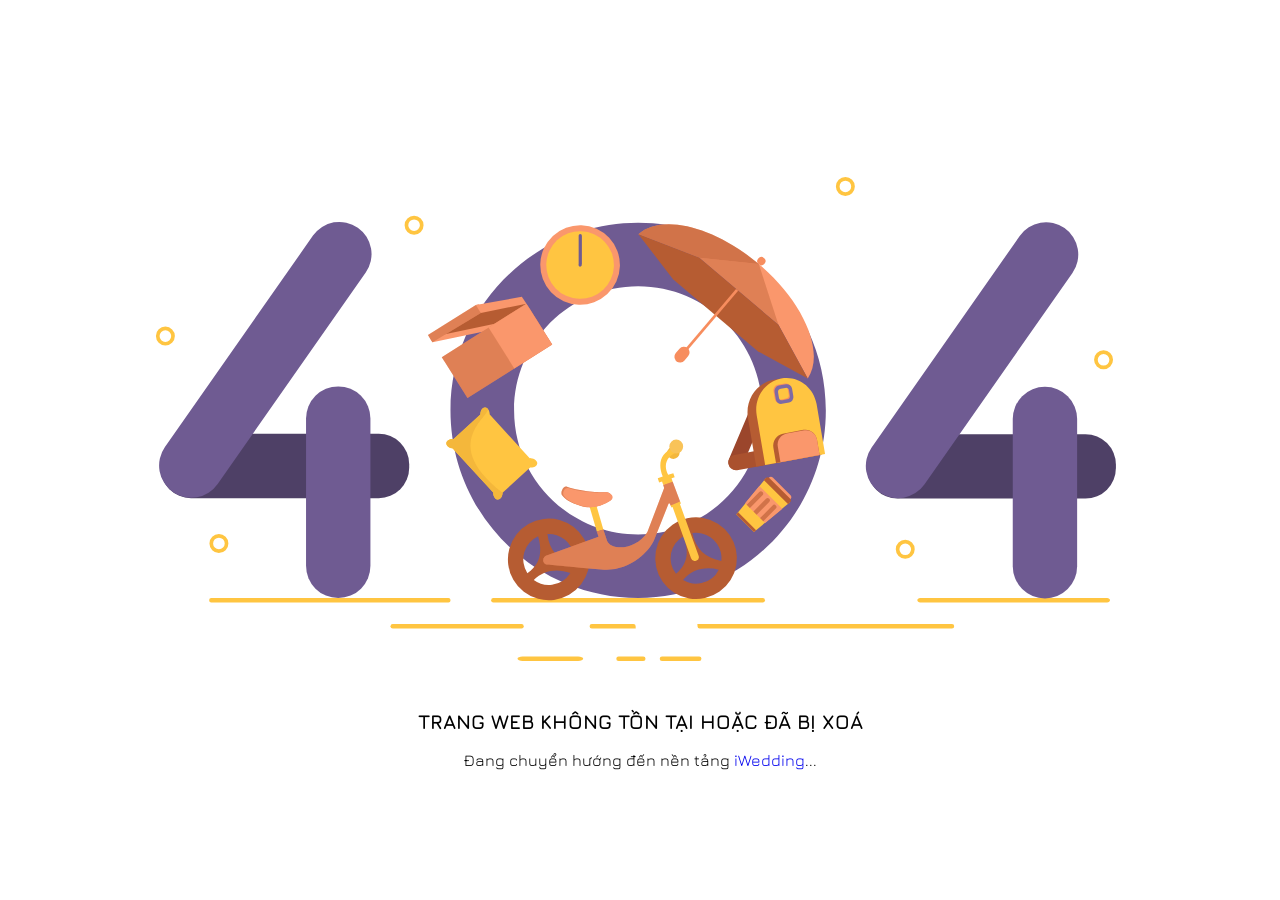
<file: minhngoc.iwedding.info/templates/template6/fonts/glyphicons-halflings-regular-2.html>
<!doctype html>
<!--[if lte IE 9]>
<html lang="en" class="oldie">
<![endif]-->
<!--[if gt IE 9]><!-->
<html lang="en">
<!--<![endif]-->

<!-- Mirrored from minhngoc.iwedding.info/templates/template6/fonts/glyphicons-halflings-regular-2.html by HTTrack Website Copier/3.x [XR&CO'2014], Mon, 13 Apr 2026 12:00:47 GMT -->
<!-- Added by HTTrack --><meta http-equiv="content-type" content="text/html;charset=UTF-8" /><!-- /Added by HTTrack -->
<head>
  <meta charset="utf-8">
  <meta name="viewport" content="width=device-width, initial-scale=1">
  <meta name="robots" content="noindex">
  <title>(404) Không tìm thấy trang - Biihappy.com</title>
  <link href="https://fonts.googleapis.com/css2?family=Coiny&amp;family=Jura:wght@300&amp;family=MonteCarlo&amp;family=Tourney:wght@100&amp;display=swap" rel="stylesheet">
  <link rel="stylesheet" media="all" href="../../../404/style.css" />
</head>
<body style="height: 100vh;display: flex;align-items: center;">
<div class="wrapper" style="width: 100%; max-width: 1024px;margin:auto;"><svg xmlns="http://www.w3.org/2000/svg" viewBox="0 0 1920 1080">
  <title>404</title>
  <g id="Layer_12 yellow-back-fig" data-name="Layer 12">
    <path class="cls-1" d="M600.87,872H156a4,4,0,0,0-3.78,4.19h0a4,4,0,0,0,3.78,4.19H600.87a4,4,0,0,0,3.78-4.19h0A4,4,0,0,0,600.87,872Z"/>
    <rect class="cls-1" x="680.91" y="871.98" width="513.38" height="8.39" rx="4.19" ry="4.19"/>
    <path class="cls-1" d="M1480,876.17h0c0,2.32,2.37,4.19,5.3,4.19h350.61c2.93,0,5.3-1.88,5.3-4.19h0c0-2.32-2.37-4.19-5.3-4.19H1485.26C1482.33,872,1480,873.86,1480,876.17Z"/>
    <rect class="cls-1" x="492.21" y="920.64" width="249.8" height="8.39" rx="4.19" ry="4.19"/>
    <path class="cls-1" d="M1549.14,924.84h0a4.19,4.19,0,0,0-4.19-4.19H1067.46a14.66,14.66,0,0,1,.35,3.21v1A4.19,4.19,0,0,0,1072,929h472.94A4.19,4.19,0,0,0,1549.14,924.84Z"/>
    <path class="cls-1" d="M865.5,924.84h0a4.19,4.19,0,0,0,4.19,4.19h82.37a12.28,12.28,0,0,1-.19-2v-2.17a4.19,4.19,0,0,0-4.19-4.19h-78A4.19,4.19,0,0,0,865.5,924.84Z"/>
    <rect class="cls-1" x="915.6" y="981.47" width="54.72" height="8.39" rx="4.19" ry="4.19"/>
    <path class="cls-1" d="M730.33,985.67h0c0,2.32,4.23,4.19,9.44,4.19h104.3c5.22,0,9.44-1.88,9.44-4.19h0c0-2.32-4.23-4.19-9.44-4.19H739.78C734.56,981.47,730.33,983.35,730.33,985.67Z"/>
    <rect class="cls-1" x="997.06" y="981.47" width="78.11" height="8.39" rx="4.19" ry="4.19"/>
    
   <g id="round-conf">
    <path class="cls-1 circle c1" d="M536.41,155.14a17.77,17.77,0,1,0,17.77,17.77A17.77,17.77,0,0,0,536.41,155.14Zm0,28.68a10.9,10.9,0,1,1,10.9-10.9A10.9,10.9,0,0,1,536.41,183.81Z"/>
    <path class="cls-1 circle c2" d="M1345.09,82.44a17.77,17.77,0,1,0,17.77,17.77A17.77,17.77,0,0,0,1345.09,82.44Zm0,28.68a10.9,10.9,0,1,1,10.9-10.9A10.9,10.9,0,0,1,1345.09,111.12Z"/>
    <path class="cls-1 circle c3" d="M70.12,363A17.77,17.77,0,1,0,87.89,380.8,17.77,17.77,0,0,0,70.12,363Zm0,28.68A10.9,10.9,0,1,1,81,380.8,10.9,10.9,0,0,1,70.12,391.7Z"/>
    <path class="cls-1 circle c4" d="M170.47,751.82a17.77,17.77,0,1,0,17.77,17.77A17.77,17.77,0,0,0,170.47,751.82Zm0,28.68a10.9,10.9,0,1,1,10.9-10.9A10.9,10.9,0,0,1,170.47,780.5Z"/>
    <path class="cls-1 circle c5" d="M1457.34,762.73a17.77,17.77,0,1,0,17.77,17.77A17.77,17.77,0,0,0,1457.34,762.73Zm0,28.68a10.9,10.9,0,1,1,10.9-10.9A10.9,10.9,0,0,1,1457.34,791.4Z"/>
    <path class="cls-1 circle c6" d="M1829.15,407.49a17.77,17.77,0,1,0,17.77,17.77A17.77,17.77,0,0,0,1829.15,407.49Zm0,28.68a10.9,10.9,0,1,1,10.9-10.9A10.9,10.9,0,0,1,1829.15,436.17Z"/>
    </g>
  </g>
  <g id="fortyfour" data-name="Layer 2">
    <g class="four a">
      
      <rect class="cls-2" x="233.74" y="391.14" width="120.71" height="466.29" rx="57.1" ry="57.1" transform="translate(918.39 330.19) rotate(90)"/>
        
      <rect class="cls-3" x="333.83" y="475.1" width="120.71" height="396.88" rx="60.36" ry="60.36"/>
     
      <rect class="cls-3" x="197.13" y="122.89" width="120.71" height="604.75" rx="60.36" ry="60.36" transform="translate(290.49 -70.78) rotate(35)"/>
  
    </g>
    <g class="four b">

      <rect class="cls-2" x="1558.84" y="391.91" width="120.71" height="466.29" rx="57.1" ry="57.1" transform="translate(2244.26 -994.14) rotate(90)"/>
  
   
      <rect class="cls-3" x="1658.92" y="475.87" width="120.71" height="396.88" rx="60.36" ry="60.36"/>

      <rect class="cls-3" x="1522.22" y="123.66" width="120.71" height="604.75" rx="60.36" ry="60.36" transform="translate(530.57 -830.68) rotate(35)"/>
 
    </g>
    <path class="cls-3" id="ou" d="M956.54,168.2c-194.34,0-351.89,157.55-351.89,351.89S762.19,872,956.54,872s351.89-157.55,351.89-351.89S1150.88,168.2,956.54,168.2Zm0,584.49c-128.46,0-232.6-104.14-232.6-232.6s104.14-232.6,232.6-232.6,232.6,104.14,232.6,232.6S1085,752.69,956.54,752.69Z"/>
  </g>
  <g id="umbrella" data-name="Layer 3">
    <g>
      <circle class="cls-4" cx="1187.53" cy="240.3" r="7.66" transform="translate(236.36 990.8) rotate(-49.71)"/>
      <g>
        <path class="cls-5" d="M1219.56,359.67l55,100.52c32.7-48.48-6.87-142.43-91.75-214.38-84.41-71.55-183-95.33-225.81-56l114.21,44.14Z"/>
        <path class="cls-6" d="M1182.79,245.81c-84.41-71.55-183-95.33-225.81-56l114.21,44.14Z"/>
        <polygon class="cls-7" points="1182.79 245.81 1071.19 233.91 1219.56 359.67 1182.79 245.81"/>
      </g>
      <polygon class="cls-8" points="1180.91 409.02 1274.54 460.19 1219.56 359.67 1071.19 233.91 956.98 189.76 1021.95 274.29 1180.91 409.02"/>
      <g>
        <rect class="cls-4" x="997.45" y="358.35" width="175.58" height="5.1" transform="translate(108.21 955.38) rotate(-49.71)"/>
        <rect class="cls-4" x="1028.09" y="399.36" width="21.46" height="32.27" rx="10.73" ry="10.73" transform="translate(515.04 -573.16) rotate(40.29)"/>
      </g>
    </g>
  </g>
  <g id="pillow" data-name="Layer 4">
    <path class="cls-1" d="M754,627.07c7,.54,12.92-2.82,13.35-7.59s-4.95-9.24-12-9.87a18.55,18.55,0,0,0-2.17,0l-74.9-81.64c0-.1,0-.19,0-.29,0-7.09-4-12.83-8.8-12.81s-8.75,5.77-8.73,12.87c0,0,0,.09,0,.13l-50.21,46.07h-.09c-7.06-.63-13.14,2.77-13.57,7.59s4.87,9.16,11.85,9.84l76.08,82.92s0,0,0,.06c0,7.09,4,12.83,8.8,12.81s8.65-5.66,8.71-12.65Z"/>
    <path class="cls-9" d="M669.46,514.82c-4.77-.83-8.75,5.77-8.73,12.87,0,0,0,.09,0,.13l-50.21,46.07h-.09c-7.06-.63-13.14,2.77-13.57,7.59s4.87,9.16,11.85,9.84l76.08,82.92s0,0,0,.06c0,7.09,4,12.83,8.8,12.81s8.65-5.66,8.71-12.65C570.55,573,702.07,520.47,669.46,514.82Z"/>
  </g>
  <g id="cup" data-name="Layer 7">
    <polygon class="cls-1" points="1173.69 748.21 1140.52 715.42 1195.79 647.35 1241.13 692.16 1173.69 748.21"/>
    <polygon class="cls-8" points="1173.69 748.21 1140.52 715.42 1143.93 711.27 1177.81 744.75 1173.69 748.21"/>
    <polygon class="cls-5" points="1194.68 731.46 1157.04 694.24 1183.8 661.7 1226.91 704.32 1194.68 731.46"/>
    <g class="cls-10">
      <path class="cls-8" d="M1176.32,667.78h0a4.19,4.19,0,0,1,4.19,4.19v33.54a0,0,0,0,1,0,0h-8.38a0,0,0,0,1,0,0V672a4.19,4.19,0,0,1,4.19-4.19Z" transform="translate(822.53 -628.67) rotate(44.67)"/>
      <path class="cls-8" d="M1172.73,709.7l23.58-23.85a4.19,4.19,0,0,1,5.92,0h0a4.19,4.19,0,0,1,0,5.92l-23.58,23.85Z"/>
      <path class="cls-8" d="M1185.11,722.09l23.58-23.85a4.19,4.19,0,0,1,5.92,0h0a4.19,4.19,0,0,1,0,5.92L1191.06,728Z"/>
    </g>
    <path class="cls-5" d="M1197.85,660.5h45.69a5.7,5.7,0,0,1,5.7,5.7v8.32a0,0,0,0,1,0,0h-57.09a0,0,0,0,1,0,0v-8.32A5.7,5.7,0,0,1,1197.85,660.5Z" transform="translate(829.53 -667.66) rotate(45)"/>
    <path class="cls-8" d="M1191.49,664.74h53.94a5.25,5.25,0,0,1,5.25,5.25v4.79a0,0,0,0,1,0,0h-64.44a0,0,0,0,1,0,0V670a5.25,5.25,0,0,1,5.25-5.25Z" transform="translate(822.83 -663.17) rotate(44.67)"/>
  </g>
  <g id="clock" data-name="Layer 8">

    <circle class="cls-5" cx="847.7" cy="247.59" r="74.66" transform="translate(-32.91 314.05) rotate(-20.6)"/>
    <circle class="cls-1" cx="847.7" cy="247.59" r="63.44" transform="translate(-32.91 314.05) rotate(-20.6)"/>
    <rect class="cls-3 clock-hand-1" x="845" y="189.5" width="6.04" height="58" rx="3.02" ry="3.02" />
    <rect class="cls-3 clock-hand-2" x="845" y="209.5" width="6.04" height="38" rx="3.02" ry="3.02" transform="translate(1611.22 -230.4) rotate(130.4)"/>
        <circle class="cls-3" cx="847.7" cy="247.59" transform="translate(-32.91 314.05) rotate(-20.6)" r="3" />
  </g>
  <g id="box" data-name="Layer 9">
    <g id="box-top"><polygon class="cls-8" points="569.71 382.28 653.74 329.39 747.13 320.1 679.2 369.85 569.71 382.28"></polygon>    
    <polygon class="cls-5" points="691.95 367.2 570.87 392.34 565.32 383.35 687.8 357.45 691.95 367.2"></polygon>

    
    <polygon class="cls-5" points="661.54 337.48 570.87 392.34 562.42 378.92 652.25 322.38 658.12 321.34 661.54 337.48"></polygon><polygon class="cls-7" points="661.54 337.48 570.87 392.34 562.42 378.92 652.25 322.38 658.12 321.34 661.54 337.48"></polygon><polygon class="cls-5" points="747.13 320.1 661.54 337.48 652.25 322.38 738.4 307.1 747.13 320.1"></polygon>
    </g>
      <path class="cls-5" d="M588.28,420.26s3.44,5.2,5.19,8l43.1,68.48,158.81-100-43.1-68.48q-2.63-4.17-5.47-8Z"></path>
      <path class="cls-7" d="M588.28,420.26s3.44,5.2,5.19,8l43.1,68.48,158.81-100-43.1-68.48q-2.63-4.17-5.47-8Z"></path>
    <rect class="cls-5" x="693.73" y="335.51" width="83.99" height="90.58" transform="translate(-89.78 450.43) rotate(-32.19)"></rect>
    
    
    
  </g>
  
  <g id="rucksack" data-name="Layer 6">
    <g id="stripe"><path class="cls-12" d="M1200.32,473.91h0a13.74,13.74,0,0,0-18.41,7.44l-55,129.86a14.82,14.82,0,0,0,7.13,19.21h0a13.74,13.74,0,0,0,18.41-7.44l55-129.86A14.82,14.82,0,0,0,1200.32,473.91Z"/>
    <path class="cls-13" d="M1202.18,606.34h0a14,14,0,0,0-16.18-11.8l-48.83,9c-7.59,1.4-12.66,9-11.31,16.89h0a14,14,0,0,0,16.18,11.8l48.83-9C1198.46,621.82,1203.53,614.26,1202.18,606.34Z"/>
    </g>
    <path class="cls-8" d="M1300.86,603l-122.93,22.74-15.44-90.91c-5.75-33.86,15.89-66.17,48.34-72.18l11.58-2.08c32.45-6,57.26,17.66,63,51.51Z"/>
    <path class="cls-1" d="M1307,601.91l-112.32,20.78-15.9-93.61c-5.5-32.36,15.19-63.25,46.2-69h0c31-5.74,60.62,15.85,66.12,48.21Z"/>
    <path class="cls-8" d="M1296.76,603.8,1215,618.92l-4.89-28.77c-2.11-12.42,5.83-24.27,17.73-26.47l38.67-7.15c11.9-2.2,23.26,6.08,25.37,18.5Z"/>
    <path class="cls-5" d="M1296.76,603.8l-73.41,13.58-4.92-29c-2-11.62,5.45-22.72,16.6-24.78l33.07-6.12c11.14-2.06,21.77,5.69,23.75,17.32Z"/>
    <path class="cls-4" d="M1231.77,469.69l-13.42,2.48a10.25,10.25,0,0,0-8,11.92l2.38,14a9.9,9.9,0,0,0,11.42,8.33l13.42-2.48a10.25,10.25,0,0,0,8-11.92l-2.38-14A9.9,9.9,0,0,0,1231.77,469.69Zm7.17,20.84a6.39,6.39,0,0,1-5,7.43l-8.36,1.55a6.17,6.17,0,0,1-7.12-5.19l-1.48-8.73a6.39,6.39,0,0,1,5-7.43l8.36-1.55a6.17,6.17,0,0,1,7.12,5.19Z"/>
    <path class="cls-14" d="M1233.74,471.13l-13.42,2.48a10.25,10.25,0,0,0-8,11.92l2.38,14a9.9,9.9,0,0,0,11.42,8.33l13.42-2.48a10.25,10.25,0,0,0,8-11.92l-2.38-14A9.9,9.9,0,0,0,1233.74,471.13Zm7.17,20.84a6.39,6.39,0,0,1-5,7.43l-8.36,1.55a6.17,6.17,0,0,1-7.12-5.19L1219,487a6.39,6.39,0,0,1,5-7.43l8.36-1.55a6.17,6.17,0,0,1,7.12,5.19Z"/>
  </g>
  <g id="bike" data-name="Layer 5">
    <path class="cls-8 wheel" d="M1139.82,780.44a76.59,76.59,0,1,0-57.9,91.53A76.59,76.59,0,0,0,1139.82,780.44Zm-28.12,6.33a47.59,47.59,0,0,1,.83,15.8c-30.14-6.28-47.68-21.65-54.39-52.52A47.73,47.73,0,0,1,1111.69,786.77Zm-70.46-30.9c10.35,26.88,10.14,50.4-13.73,70.77a47.67,47.67,0,0,1,13.73-70.77Zm34.35,88a47.55,47.55,0,0,1-34.94-5.62c16.8-20.36,41.71-25.94,67.09-19.46A47.66,47.66,0,0,1,1075.58,843.85Z"/>
    <path class="cls-8 wheel" d="M864.89,789.69a76.59,76.59,0,1,0-66.13,85.78A76.59,76.59,0,0,0,864.89,789.69Zm-28.59,3.7a47.59,47.59,0,0,1-.64,15.81c-29.43-9-45.47-26-49.3-57.33A47.73,47.73,0,0,1,836.3,793.39ZM769,756.1c7.82,27.72,5.43,51.12-20.22,69.2A47.67,47.67,0,0,1,769,756.1Zm26.06,90.78a47.55,47.55,0,0,1-34.27-8.83c18.61-18.72,43.93-22,68.6-13.16A47.66,47.66,0,0,1,795.06,846.88Z"/>
    <g>
      <rect class="cls-1" x="871.39" y="693.37" width="12.87" height="53.21" transform="translate(-165.97 273.38) rotate(-16.19)"/>
      <path class="cls-5" d="M813.93,679.35c-3.72-5.2,2.24-18.5,9.16-16.13,33.43,11.46,73.85,10.45,73.85,10.45,8.84.15,14.44,10.34,7.27,15.48-14.36,8.79-33.13,17-56.35,9.76C830.17,693.41,819.83,687.6,813.93,679.35Z"/>
      <path class="cls-7" d="M813.93,679.35c-3.72-5.2,2.24-18.5,9.16-16.13,33.43,11.46,73.85,10.45,73.85,10.45,8.84.15,14.44,10.34,7.27,15.48-14.36,8.79-33.13,17-56.35,9.76C830.17,693.41,819.83,687.6,813.93,679.35Z"/>
      <path class="cls-5" d="M817.15,680.06c-3.59-5,1.69-16.51,8.37-14.22,32.3,11.09,71.41,7.83,71.41,7.83,8.54.14,17.45,9.94,7.43,15.88-13.87,8.51-32,16.44-54.44,9.44C832.84,693.67,822.85,688,817.15,680.06Z"/>
    </g>
    <g>
      <circle class="cls-9" cx="1022.66" cy="599.55" r="11.57" transform="translate(-4.86 8.38) rotate(-0.47)"/>
      <path class="cls-1" d="M1069.76,792.37l-34.89-96.74,1.93-.8-1.71-4.15-1.74.72-13.26-36.76,1.27-.42-2.25-6.76,5.94-2-2.57-7.72-9.7,3.22c-11.55-22.55,2-36.33,15-41.86l-5.57-8.81c-23,10.29-29.61,28.75-19.53,54l-9.38,3.12,2.56,7.72,5.47-1.82,2.25,6.76,2.36-.78,13.62,37.76-2.35,1,1.71,4.15,2.16-.89,34.65,96.09a7.47,7.47,0,0,0,9.56,4.49h0A7.47,7.47,0,0,0,1069.76,792.37Z"/>
      <circle class="cls-11" cx="1027.9" cy="587.94" r="12.99" transform="translate(-4.77 8.42) rotate(-0.47)"/>
    </g>
    <path class="cls-5" d="M1021.29,654l-17.73,6.15,1.72,5.59-31.41,82.36c-19.35,32.53-66.3,36.72-75.56,16.68l-7.09-21.5L879,747.1l3.28,10.09-94.65,33.95c-11.49,2.29-11.85,15.79-2.61,17.84,0,0,39.11,3.66,103,9.5a92.75,92.75,0,0,0,40.89-5.29c44.32-16.56,57.73-50.67,57.73-50.67l26.82-67.26a1.37,1.37,0,0,1,2.53,0l1.42,3.33,17.75-7.62Z"/>
    <path class="cls-7" d="M1021.29,654l-17.73,6.15,1.72,5.59-31.41,82.36c-19.35,32.53-66.3,36.72-75.56,16.68l-7.09-21.5L879,747.1l3.28,10.09-94.65,33.95c-11.49,2.29-11.85,15.79-2.61,17.84,0,0,39.11,3.66,103,9.5a92.75,92.75,0,0,0,40.89-5.29c44.32-16.56,57.73-50.67,57.73-50.67l26.82-67.26a1.37,1.37,0,0,1,2.53,0l1.42,3.33,17.75-7.62Z"/>
  </g>
</svg>
<div style="text-align: center;font-family: 'Jura', sans-serif;">
	<p style="text-align: center;display: block;font-size: 20px;text-transform: uppercase;font-family: 'Jura', sans-serif;font-weight: bold;margin-bottom:20px;">Trang web không tồn tại hoặc đã bị xoá</p>
	Đang chuyển hướng đến nền tảng <a href="https://biihappy.com/iwedding" rel="nofollow">iWedding</a>...
</div>
</div>
<script>
	setTimeout(function() {
		window.location.href ='https://biihappy.com/iwedding';
	}, 3000);
</script>
</body>

<!-- Mirrored from minhngoc.iwedding.info/templates/template6/fonts/glyphicons-halflings-regular-2.html by HTTrack Website Copier/3.x [XR&CO'2014], Mon, 13 Apr 2026 12:00:47 GMT -->
</html>
</file>
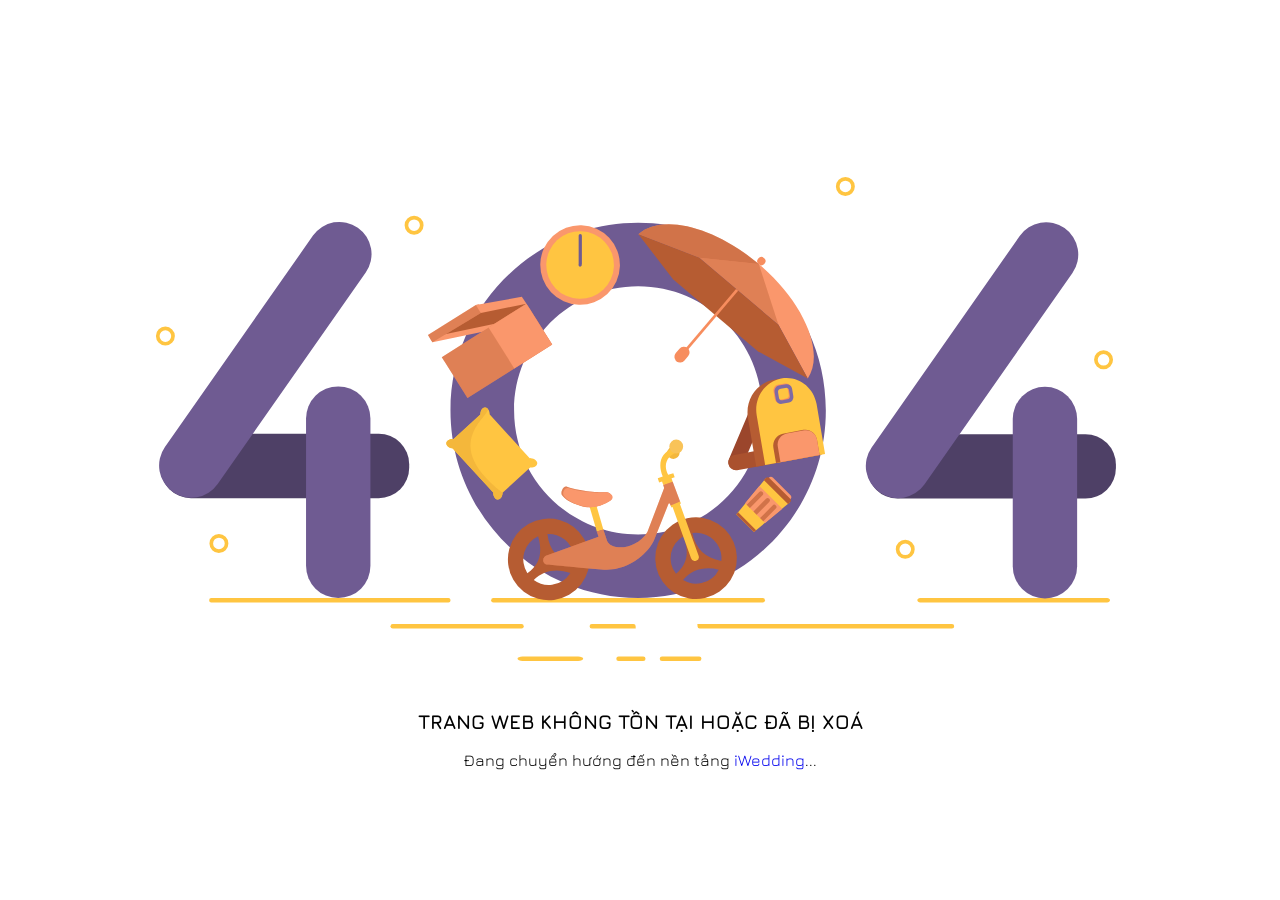
<file: minhngoc.iwedding.info/templates/template6/fonts/glyphicons-halflings-regular-3.html>
<!doctype html>
<!--[if lte IE 9]>
<html lang="en" class="oldie">
<![endif]-->
<!--[if gt IE 9]><!-->
<html lang="en">
<!--<![endif]-->

<!-- Mirrored from minhngoc.iwedding.info/templates/template6/fonts/glyphicons-halflings-regular-3.html by HTTrack Website Copier/3.x [XR&CO'2014], Mon, 13 Apr 2026 12:00:47 GMT -->
<!-- Added by HTTrack --><meta http-equiv="content-type" content="text/html;charset=UTF-8" /><!-- /Added by HTTrack -->
<head>
  <meta charset="utf-8">
  <meta name="viewport" content="width=device-width, initial-scale=1">
  <meta name="robots" content="noindex">
  <title>(404) Không tìm thấy trang - Biihappy.com</title>
  <link href="https://fonts.googleapis.com/css2?family=Coiny&amp;family=Jura:wght@300&amp;family=MonteCarlo&amp;family=Tourney:wght@100&amp;display=swap" rel="stylesheet">
  <link rel="stylesheet" media="all" href="../../../404/style.css" />
</head>
<body style="height: 100vh;display: flex;align-items: center;">
<div class="wrapper" style="width: 100%; max-width: 1024px;margin:auto;"><svg xmlns="http://www.w3.org/2000/svg" viewBox="0 0 1920 1080">
  <title>404</title>
  <g id="Layer_12 yellow-back-fig" data-name="Layer 12">
    <path class="cls-1" d="M600.87,872H156a4,4,0,0,0-3.78,4.19h0a4,4,0,0,0,3.78,4.19H600.87a4,4,0,0,0,3.78-4.19h0A4,4,0,0,0,600.87,872Z"/>
    <rect class="cls-1" x="680.91" y="871.98" width="513.38" height="8.39" rx="4.19" ry="4.19"/>
    <path class="cls-1" d="M1480,876.17h0c0,2.32,2.37,4.19,5.3,4.19h350.61c2.93,0,5.3-1.88,5.3-4.19h0c0-2.32-2.37-4.19-5.3-4.19H1485.26C1482.33,872,1480,873.86,1480,876.17Z"/>
    <rect class="cls-1" x="492.21" y="920.64" width="249.8" height="8.39" rx="4.19" ry="4.19"/>
    <path class="cls-1" d="M1549.14,924.84h0a4.19,4.19,0,0,0-4.19-4.19H1067.46a14.66,14.66,0,0,1,.35,3.21v1A4.19,4.19,0,0,0,1072,929h472.94A4.19,4.19,0,0,0,1549.14,924.84Z"/>
    <path class="cls-1" d="M865.5,924.84h0a4.19,4.19,0,0,0,4.19,4.19h82.37a12.28,12.28,0,0,1-.19-2v-2.17a4.19,4.19,0,0,0-4.19-4.19h-78A4.19,4.19,0,0,0,865.5,924.84Z"/>
    <rect class="cls-1" x="915.6" y="981.47" width="54.72" height="8.39" rx="4.19" ry="4.19"/>
    <path class="cls-1" d="M730.33,985.67h0c0,2.32,4.23,4.19,9.44,4.19h104.3c5.22,0,9.44-1.88,9.44-4.19h0c0-2.32-4.23-4.19-9.44-4.19H739.78C734.56,981.47,730.33,983.35,730.33,985.67Z"/>
    <rect class="cls-1" x="997.06" y="981.47" width="78.11" height="8.39" rx="4.19" ry="4.19"/>
    
   <g id="round-conf">
    <path class="cls-1 circle c1" d="M536.41,155.14a17.77,17.77,0,1,0,17.77,17.77A17.77,17.77,0,0,0,536.41,155.14Zm0,28.68a10.9,10.9,0,1,1,10.9-10.9A10.9,10.9,0,0,1,536.41,183.81Z"/>
    <path class="cls-1 circle c2" d="M1345.09,82.44a17.77,17.77,0,1,0,17.77,17.77A17.77,17.77,0,0,0,1345.09,82.44Zm0,28.68a10.9,10.9,0,1,1,10.9-10.9A10.9,10.9,0,0,1,1345.09,111.12Z"/>
    <path class="cls-1 circle c3" d="M70.12,363A17.77,17.77,0,1,0,87.89,380.8,17.77,17.77,0,0,0,70.12,363Zm0,28.68A10.9,10.9,0,1,1,81,380.8,10.9,10.9,0,0,1,70.12,391.7Z"/>
    <path class="cls-1 circle c4" d="M170.47,751.82a17.77,17.77,0,1,0,17.77,17.77A17.77,17.77,0,0,0,170.47,751.82Zm0,28.68a10.9,10.9,0,1,1,10.9-10.9A10.9,10.9,0,0,1,170.47,780.5Z"/>
    <path class="cls-1 circle c5" d="M1457.34,762.73a17.77,17.77,0,1,0,17.77,17.77A17.77,17.77,0,0,0,1457.34,762.73Zm0,28.68a10.9,10.9,0,1,1,10.9-10.9A10.9,10.9,0,0,1,1457.34,791.4Z"/>
    <path class="cls-1 circle c6" d="M1829.15,407.49a17.77,17.77,0,1,0,17.77,17.77A17.77,17.77,0,0,0,1829.15,407.49Zm0,28.68a10.9,10.9,0,1,1,10.9-10.9A10.9,10.9,0,0,1,1829.15,436.17Z"/>
    </g>
  </g>
  <g id="fortyfour" data-name="Layer 2">
    <g class="four a">
      
      <rect class="cls-2" x="233.74" y="391.14" width="120.71" height="466.29" rx="57.1" ry="57.1" transform="translate(918.39 330.19) rotate(90)"/>
        
      <rect class="cls-3" x="333.83" y="475.1" width="120.71" height="396.88" rx="60.36" ry="60.36"/>
     
      <rect class="cls-3" x="197.13" y="122.89" width="120.71" height="604.75" rx="60.36" ry="60.36" transform="translate(290.49 -70.78) rotate(35)"/>
  
    </g>
    <g class="four b">

      <rect class="cls-2" x="1558.84" y="391.91" width="120.71" height="466.29" rx="57.1" ry="57.1" transform="translate(2244.26 -994.14) rotate(90)"/>
  
   
      <rect class="cls-3" x="1658.92" y="475.87" width="120.71" height="396.88" rx="60.36" ry="60.36"/>

      <rect class="cls-3" x="1522.22" y="123.66" width="120.71" height="604.75" rx="60.36" ry="60.36" transform="translate(530.57 -830.68) rotate(35)"/>
 
    </g>
    <path class="cls-3" id="ou" d="M956.54,168.2c-194.34,0-351.89,157.55-351.89,351.89S762.19,872,956.54,872s351.89-157.55,351.89-351.89S1150.88,168.2,956.54,168.2Zm0,584.49c-128.46,0-232.6-104.14-232.6-232.6s104.14-232.6,232.6-232.6,232.6,104.14,232.6,232.6S1085,752.69,956.54,752.69Z"/>
  </g>
  <g id="umbrella" data-name="Layer 3">
    <g>
      <circle class="cls-4" cx="1187.53" cy="240.3" r="7.66" transform="translate(236.36 990.8) rotate(-49.71)"/>
      <g>
        <path class="cls-5" d="M1219.56,359.67l55,100.52c32.7-48.48-6.87-142.43-91.75-214.38-84.41-71.55-183-95.33-225.81-56l114.21,44.14Z"/>
        <path class="cls-6" d="M1182.79,245.81c-84.41-71.55-183-95.33-225.81-56l114.21,44.14Z"/>
        <polygon class="cls-7" points="1182.79 245.81 1071.19 233.91 1219.56 359.67 1182.79 245.81"/>
      </g>
      <polygon class="cls-8" points="1180.91 409.02 1274.54 460.19 1219.56 359.67 1071.19 233.91 956.98 189.76 1021.95 274.29 1180.91 409.02"/>
      <g>
        <rect class="cls-4" x="997.45" y="358.35" width="175.58" height="5.1" transform="translate(108.21 955.38) rotate(-49.71)"/>
        <rect class="cls-4" x="1028.09" y="399.36" width="21.46" height="32.27" rx="10.73" ry="10.73" transform="translate(515.04 -573.16) rotate(40.29)"/>
      </g>
    </g>
  </g>
  <g id="pillow" data-name="Layer 4">
    <path class="cls-1" d="M754,627.07c7,.54,12.92-2.82,13.35-7.59s-4.95-9.24-12-9.87a18.55,18.55,0,0,0-2.17,0l-74.9-81.64c0-.1,0-.19,0-.29,0-7.09-4-12.83-8.8-12.81s-8.75,5.77-8.73,12.87c0,0,0,.09,0,.13l-50.21,46.07h-.09c-7.06-.63-13.14,2.77-13.57,7.59s4.87,9.16,11.85,9.84l76.08,82.92s0,0,0,.06c0,7.09,4,12.83,8.8,12.81s8.65-5.66,8.71-12.65Z"/>
    <path class="cls-9" d="M669.46,514.82c-4.77-.83-8.75,5.77-8.73,12.87,0,0,0,.09,0,.13l-50.21,46.07h-.09c-7.06-.63-13.14,2.77-13.57,7.59s4.87,9.16,11.85,9.84l76.08,82.92s0,0,0,.06c0,7.09,4,12.83,8.8,12.81s8.65-5.66,8.71-12.65C570.55,573,702.07,520.47,669.46,514.82Z"/>
  </g>
  <g id="cup" data-name="Layer 7">
    <polygon class="cls-1" points="1173.69 748.21 1140.52 715.42 1195.79 647.35 1241.13 692.16 1173.69 748.21"/>
    <polygon class="cls-8" points="1173.69 748.21 1140.52 715.42 1143.93 711.27 1177.81 744.75 1173.69 748.21"/>
    <polygon class="cls-5" points="1194.68 731.46 1157.04 694.24 1183.8 661.7 1226.91 704.32 1194.68 731.46"/>
    <g class="cls-10">
      <path class="cls-8" d="M1176.32,667.78h0a4.19,4.19,0,0,1,4.19,4.19v33.54a0,0,0,0,1,0,0h-8.38a0,0,0,0,1,0,0V672a4.19,4.19,0,0,1,4.19-4.19Z" transform="translate(822.53 -628.67) rotate(44.67)"/>
      <path class="cls-8" d="M1172.73,709.7l23.58-23.85a4.19,4.19,0,0,1,5.92,0h0a4.19,4.19,0,0,1,0,5.92l-23.58,23.85Z"/>
      <path class="cls-8" d="M1185.11,722.09l23.58-23.85a4.19,4.19,0,0,1,5.92,0h0a4.19,4.19,0,0,1,0,5.92L1191.06,728Z"/>
    </g>
    <path class="cls-5" d="M1197.85,660.5h45.69a5.7,5.7,0,0,1,5.7,5.7v8.32a0,0,0,0,1,0,0h-57.09a0,0,0,0,1,0,0v-8.32A5.7,5.7,0,0,1,1197.85,660.5Z" transform="translate(829.53 -667.66) rotate(45)"/>
    <path class="cls-8" d="M1191.49,664.74h53.94a5.25,5.25,0,0,1,5.25,5.25v4.79a0,0,0,0,1,0,0h-64.44a0,0,0,0,1,0,0V670a5.25,5.25,0,0,1,5.25-5.25Z" transform="translate(822.83 -663.17) rotate(44.67)"/>
  </g>
  <g id="clock" data-name="Layer 8">

    <circle class="cls-5" cx="847.7" cy="247.59" r="74.66" transform="translate(-32.91 314.05) rotate(-20.6)"/>
    <circle class="cls-1" cx="847.7" cy="247.59" r="63.44" transform="translate(-32.91 314.05) rotate(-20.6)"/>
    <rect class="cls-3 clock-hand-1" x="845" y="189.5" width="6.04" height="58" rx="3.02" ry="3.02" />
    <rect class="cls-3 clock-hand-2" x="845" y="209.5" width="6.04" height="38" rx="3.02" ry="3.02" transform="translate(1611.22 -230.4) rotate(130.4)"/>
        <circle class="cls-3" cx="847.7" cy="247.59" transform="translate(-32.91 314.05) rotate(-20.6)" r="3" />
  </g>
  <g id="box" data-name="Layer 9">
    <g id="box-top"><polygon class="cls-8" points="569.71 382.28 653.74 329.39 747.13 320.1 679.2 369.85 569.71 382.28"></polygon>    
    <polygon class="cls-5" points="691.95 367.2 570.87 392.34 565.32 383.35 687.8 357.45 691.95 367.2"></polygon>

    
    <polygon class="cls-5" points="661.54 337.48 570.87 392.34 562.42 378.92 652.25 322.38 658.12 321.34 661.54 337.48"></polygon><polygon class="cls-7" points="661.54 337.48 570.87 392.34 562.42 378.92 652.25 322.38 658.12 321.34 661.54 337.48"></polygon><polygon class="cls-5" points="747.13 320.1 661.54 337.48 652.25 322.38 738.4 307.1 747.13 320.1"></polygon>
    </g>
      <path class="cls-5" d="M588.28,420.26s3.44,5.2,5.19,8l43.1,68.48,158.81-100-43.1-68.48q-2.63-4.17-5.47-8Z"></path>
      <path class="cls-7" d="M588.28,420.26s3.44,5.2,5.19,8l43.1,68.48,158.81-100-43.1-68.48q-2.63-4.17-5.47-8Z"></path>
    <rect class="cls-5" x="693.73" y="335.51" width="83.99" height="90.58" transform="translate(-89.78 450.43) rotate(-32.19)"></rect>
    
    
    
  </g>
  
  <g id="rucksack" data-name="Layer 6">
    <g id="stripe"><path class="cls-12" d="M1200.32,473.91h0a13.74,13.74,0,0,0-18.41,7.44l-55,129.86a14.82,14.82,0,0,0,7.13,19.21h0a13.74,13.74,0,0,0,18.41-7.44l55-129.86A14.82,14.82,0,0,0,1200.32,473.91Z"/>
    <path class="cls-13" d="M1202.18,606.34h0a14,14,0,0,0-16.18-11.8l-48.83,9c-7.59,1.4-12.66,9-11.31,16.89h0a14,14,0,0,0,16.18,11.8l48.83-9C1198.46,621.82,1203.53,614.26,1202.18,606.34Z"/>
    </g>
    <path class="cls-8" d="M1300.86,603l-122.93,22.74-15.44-90.91c-5.75-33.86,15.89-66.17,48.34-72.18l11.58-2.08c32.45-6,57.26,17.66,63,51.51Z"/>
    <path class="cls-1" d="M1307,601.91l-112.32,20.78-15.9-93.61c-5.5-32.36,15.19-63.25,46.2-69h0c31-5.74,60.62,15.85,66.12,48.21Z"/>
    <path class="cls-8" d="M1296.76,603.8,1215,618.92l-4.89-28.77c-2.11-12.42,5.83-24.27,17.73-26.47l38.67-7.15c11.9-2.2,23.26,6.08,25.37,18.5Z"/>
    <path class="cls-5" d="M1296.76,603.8l-73.41,13.58-4.92-29c-2-11.62,5.45-22.72,16.6-24.78l33.07-6.12c11.14-2.06,21.77,5.69,23.75,17.32Z"/>
    <path class="cls-4" d="M1231.77,469.69l-13.42,2.48a10.25,10.25,0,0,0-8,11.92l2.38,14a9.9,9.9,0,0,0,11.42,8.33l13.42-2.48a10.25,10.25,0,0,0,8-11.92l-2.38-14A9.9,9.9,0,0,0,1231.77,469.69Zm7.17,20.84a6.39,6.39,0,0,1-5,7.43l-8.36,1.55a6.17,6.17,0,0,1-7.12-5.19l-1.48-8.73a6.39,6.39,0,0,1,5-7.43l8.36-1.55a6.17,6.17,0,0,1,7.12,5.19Z"/>
    <path class="cls-14" d="M1233.74,471.13l-13.42,2.48a10.25,10.25,0,0,0-8,11.92l2.38,14a9.9,9.9,0,0,0,11.42,8.33l13.42-2.48a10.25,10.25,0,0,0,8-11.92l-2.38-14A9.9,9.9,0,0,0,1233.74,471.13Zm7.17,20.84a6.39,6.39,0,0,1-5,7.43l-8.36,1.55a6.17,6.17,0,0,1-7.12-5.19L1219,487a6.39,6.39,0,0,1,5-7.43l8.36-1.55a6.17,6.17,0,0,1,7.12,5.19Z"/>
  </g>
  <g id="bike" data-name="Layer 5">
    <path class="cls-8 wheel" d="M1139.82,780.44a76.59,76.59,0,1,0-57.9,91.53A76.59,76.59,0,0,0,1139.82,780.44Zm-28.12,6.33a47.59,47.59,0,0,1,.83,15.8c-30.14-6.28-47.68-21.65-54.39-52.52A47.73,47.73,0,0,1,1111.69,786.77Zm-70.46-30.9c10.35,26.88,10.14,50.4-13.73,70.77a47.67,47.67,0,0,1,13.73-70.77Zm34.35,88a47.55,47.55,0,0,1-34.94-5.62c16.8-20.36,41.71-25.94,67.09-19.46A47.66,47.66,0,0,1,1075.58,843.85Z"/>
    <path class="cls-8 wheel" d="M864.89,789.69a76.59,76.59,0,1,0-66.13,85.78A76.59,76.59,0,0,0,864.89,789.69Zm-28.59,3.7a47.59,47.59,0,0,1-.64,15.81c-29.43-9-45.47-26-49.3-57.33A47.73,47.73,0,0,1,836.3,793.39ZM769,756.1c7.82,27.72,5.43,51.12-20.22,69.2A47.67,47.67,0,0,1,769,756.1Zm26.06,90.78a47.55,47.55,0,0,1-34.27-8.83c18.61-18.72,43.93-22,68.6-13.16A47.66,47.66,0,0,1,795.06,846.88Z"/>
    <g>
      <rect class="cls-1" x="871.39" y="693.37" width="12.87" height="53.21" transform="translate(-165.97 273.38) rotate(-16.19)"/>
      <path class="cls-5" d="M813.93,679.35c-3.72-5.2,2.24-18.5,9.16-16.13,33.43,11.46,73.85,10.45,73.85,10.45,8.84.15,14.44,10.34,7.27,15.48-14.36,8.79-33.13,17-56.35,9.76C830.17,693.41,819.83,687.6,813.93,679.35Z"/>
      <path class="cls-7" d="M813.93,679.35c-3.72-5.2,2.24-18.5,9.16-16.13,33.43,11.46,73.85,10.45,73.85,10.45,8.84.15,14.44,10.34,7.27,15.48-14.36,8.79-33.13,17-56.35,9.76C830.17,693.41,819.83,687.6,813.93,679.35Z"/>
      <path class="cls-5" d="M817.15,680.06c-3.59-5,1.69-16.51,8.37-14.22,32.3,11.09,71.41,7.83,71.41,7.83,8.54.14,17.45,9.94,7.43,15.88-13.87,8.51-32,16.44-54.44,9.44C832.84,693.67,822.85,688,817.15,680.06Z"/>
    </g>
    <g>
      <circle class="cls-9" cx="1022.66" cy="599.55" r="11.57" transform="translate(-4.86 8.38) rotate(-0.47)"/>
      <path class="cls-1" d="M1069.76,792.37l-34.89-96.74,1.93-.8-1.71-4.15-1.74.72-13.26-36.76,1.27-.42-2.25-6.76,5.94-2-2.57-7.72-9.7,3.22c-11.55-22.55,2-36.33,15-41.86l-5.57-8.81c-23,10.29-29.61,28.75-19.53,54l-9.38,3.12,2.56,7.72,5.47-1.82,2.25,6.76,2.36-.78,13.62,37.76-2.35,1,1.71,4.15,2.16-.89,34.65,96.09a7.47,7.47,0,0,0,9.56,4.49h0A7.47,7.47,0,0,0,1069.76,792.37Z"/>
      <circle class="cls-11" cx="1027.9" cy="587.94" r="12.99" transform="translate(-4.77 8.42) rotate(-0.47)"/>
    </g>
    <path class="cls-5" d="M1021.29,654l-17.73,6.15,1.72,5.59-31.41,82.36c-19.35,32.53-66.3,36.72-75.56,16.68l-7.09-21.5L879,747.1l3.28,10.09-94.65,33.95c-11.49,2.29-11.85,15.79-2.61,17.84,0,0,39.11,3.66,103,9.5a92.75,92.75,0,0,0,40.89-5.29c44.32-16.56,57.73-50.67,57.73-50.67l26.82-67.26a1.37,1.37,0,0,1,2.53,0l1.42,3.33,17.75-7.62Z"/>
    <path class="cls-7" d="M1021.29,654l-17.73,6.15,1.72,5.59-31.41,82.36c-19.35,32.53-66.3,36.72-75.56,16.68l-7.09-21.5L879,747.1l3.28,10.09-94.65,33.95c-11.49,2.29-11.85,15.79-2.61,17.84,0,0,39.11,3.66,103,9.5a92.75,92.75,0,0,0,40.89-5.29c44.32-16.56,57.73-50.67,57.73-50.67l26.82-67.26a1.37,1.37,0,0,1,2.53,0l1.42,3.33,17.75-7.62Z"/>
  </g>
</svg>
<div style="text-align: center;font-family: 'Jura', sans-serif;">
	<p style="text-align: center;display: block;font-size: 20px;text-transform: uppercase;font-family: 'Jura', sans-serif;font-weight: bold;margin-bottom:20px;">Trang web không tồn tại hoặc đã bị xoá</p>
	Đang chuyển hướng đến nền tảng <a href="https://biihappy.com/iwedding" rel="nofollow">iWedding</a>...
</div>
</div>
<script>
	setTimeout(function() {
		window.location.href ='https://biihappy.com/iwedding';
	}, 3000);
</script>
</body>

<!-- Mirrored from minhngoc.iwedding.info/templates/template6/fonts/glyphicons-halflings-regular-3.html by HTTrack Website Copier/3.x [XR&CO'2014], Mon, 13 Apr 2026 12:00:47 GMT -->
</html>
</file>
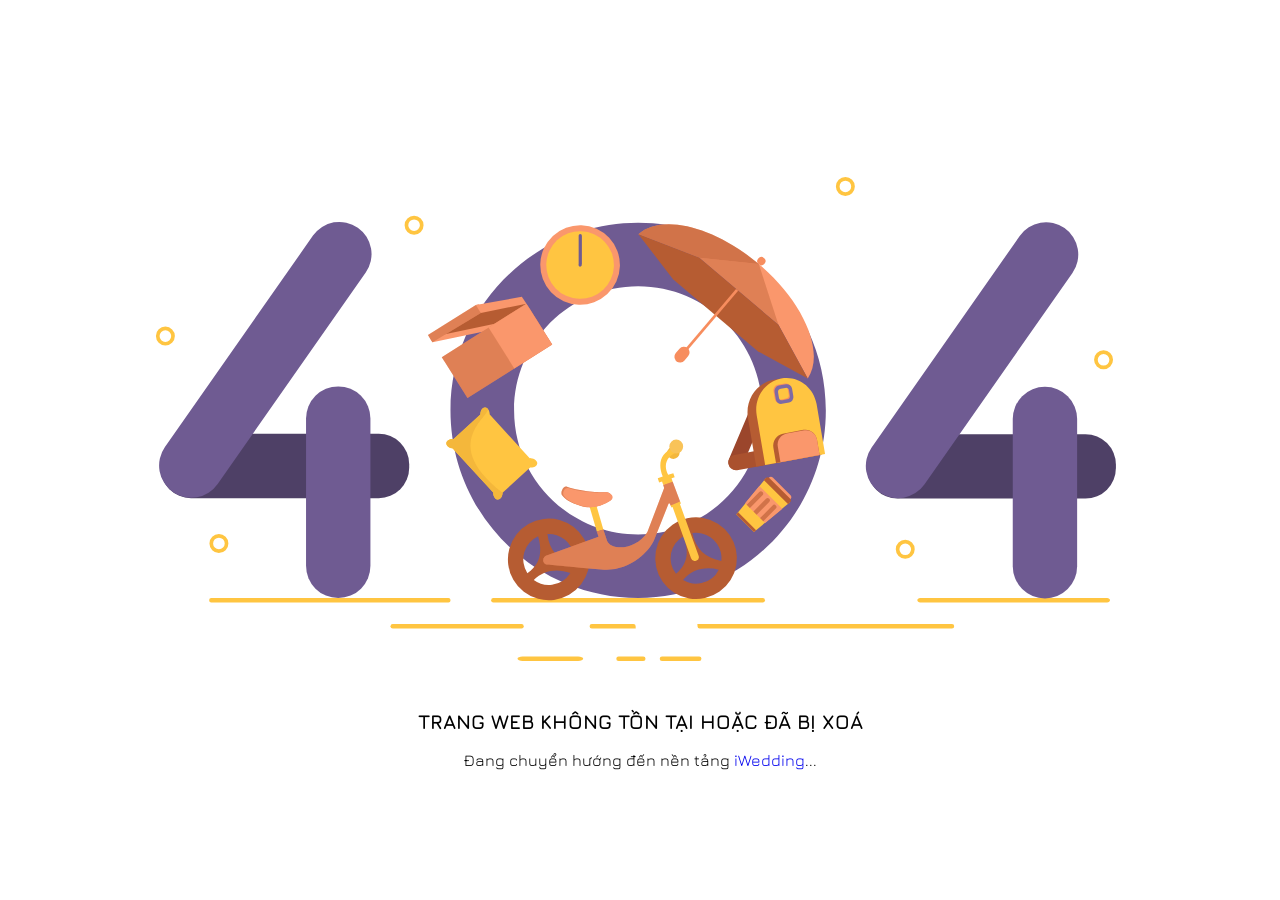
<file: minhngoc.iwedding.info/templates/template6/fonts/glyphicons-halflings-regular-4.html>
<!doctype html>
<!--[if lte IE 9]>
<html lang="en" class="oldie">
<![endif]-->
<!--[if gt IE 9]><!-->
<html lang="en">
<!--<![endif]-->

<!-- Mirrored from minhngoc.iwedding.info/templates/template6/fonts/glyphicons-halflings-regular-4.html by HTTrack Website Copier/3.x [XR&CO'2014], Mon, 13 Apr 2026 12:00:47 GMT -->
<!-- Added by HTTrack --><meta http-equiv="content-type" content="text/html;charset=UTF-8" /><!-- /Added by HTTrack -->
<head>
  <meta charset="utf-8">
  <meta name="viewport" content="width=device-width, initial-scale=1">
  <meta name="robots" content="noindex">
  <title>(404) Không tìm thấy trang - Biihappy.com</title>
  <link href="https://fonts.googleapis.com/css2?family=Coiny&amp;family=Jura:wght@300&amp;family=MonteCarlo&amp;family=Tourney:wght@100&amp;display=swap" rel="stylesheet">
  <link rel="stylesheet" media="all" href="../../../404/style.css" />
</head>
<body style="height: 100vh;display: flex;align-items: center;">
<div class="wrapper" style="width: 100%; max-width: 1024px;margin:auto;"><svg xmlns="http://www.w3.org/2000/svg" viewBox="0 0 1920 1080">
  <title>404</title>
  <g id="Layer_12 yellow-back-fig" data-name="Layer 12">
    <path class="cls-1" d="M600.87,872H156a4,4,0,0,0-3.78,4.19h0a4,4,0,0,0,3.78,4.19H600.87a4,4,0,0,0,3.78-4.19h0A4,4,0,0,0,600.87,872Z"/>
    <rect class="cls-1" x="680.91" y="871.98" width="513.38" height="8.39" rx="4.19" ry="4.19"/>
    <path class="cls-1" d="M1480,876.17h0c0,2.32,2.37,4.19,5.3,4.19h350.61c2.93,0,5.3-1.88,5.3-4.19h0c0-2.32-2.37-4.19-5.3-4.19H1485.26C1482.33,872,1480,873.86,1480,876.17Z"/>
    <rect class="cls-1" x="492.21" y="920.64" width="249.8" height="8.39" rx="4.19" ry="4.19"/>
    <path class="cls-1" d="M1549.14,924.84h0a4.19,4.19,0,0,0-4.19-4.19H1067.46a14.66,14.66,0,0,1,.35,3.21v1A4.19,4.19,0,0,0,1072,929h472.94A4.19,4.19,0,0,0,1549.14,924.84Z"/>
    <path class="cls-1" d="M865.5,924.84h0a4.19,4.19,0,0,0,4.19,4.19h82.37a12.28,12.28,0,0,1-.19-2v-2.17a4.19,4.19,0,0,0-4.19-4.19h-78A4.19,4.19,0,0,0,865.5,924.84Z"/>
    <rect class="cls-1" x="915.6" y="981.47" width="54.72" height="8.39" rx="4.19" ry="4.19"/>
    <path class="cls-1" d="M730.33,985.67h0c0,2.32,4.23,4.19,9.44,4.19h104.3c5.22,0,9.44-1.88,9.44-4.19h0c0-2.32-4.23-4.19-9.44-4.19H739.78C734.56,981.47,730.33,983.35,730.33,985.67Z"/>
    <rect class="cls-1" x="997.06" y="981.47" width="78.11" height="8.39" rx="4.19" ry="4.19"/>
    
   <g id="round-conf">
    <path class="cls-1 circle c1" d="M536.41,155.14a17.77,17.77,0,1,0,17.77,17.77A17.77,17.77,0,0,0,536.41,155.14Zm0,28.68a10.9,10.9,0,1,1,10.9-10.9A10.9,10.9,0,0,1,536.41,183.81Z"/>
    <path class="cls-1 circle c2" d="M1345.09,82.44a17.77,17.77,0,1,0,17.77,17.77A17.77,17.77,0,0,0,1345.09,82.44Zm0,28.68a10.9,10.9,0,1,1,10.9-10.9A10.9,10.9,0,0,1,1345.09,111.12Z"/>
    <path class="cls-1 circle c3" d="M70.12,363A17.77,17.77,0,1,0,87.89,380.8,17.77,17.77,0,0,0,70.12,363Zm0,28.68A10.9,10.9,0,1,1,81,380.8,10.9,10.9,0,0,1,70.12,391.7Z"/>
    <path class="cls-1 circle c4" d="M170.47,751.82a17.77,17.77,0,1,0,17.77,17.77A17.77,17.77,0,0,0,170.47,751.82Zm0,28.68a10.9,10.9,0,1,1,10.9-10.9A10.9,10.9,0,0,1,170.47,780.5Z"/>
    <path class="cls-1 circle c5" d="M1457.34,762.73a17.77,17.77,0,1,0,17.77,17.77A17.77,17.77,0,0,0,1457.34,762.73Zm0,28.68a10.9,10.9,0,1,1,10.9-10.9A10.9,10.9,0,0,1,1457.34,791.4Z"/>
    <path class="cls-1 circle c6" d="M1829.15,407.49a17.77,17.77,0,1,0,17.77,17.77A17.77,17.77,0,0,0,1829.15,407.49Zm0,28.68a10.9,10.9,0,1,1,10.9-10.9A10.9,10.9,0,0,1,1829.15,436.17Z"/>
    </g>
  </g>
  <g id="fortyfour" data-name="Layer 2">
    <g class="four a">
      
      <rect class="cls-2" x="233.74" y="391.14" width="120.71" height="466.29" rx="57.1" ry="57.1" transform="translate(918.39 330.19) rotate(90)"/>
        
      <rect class="cls-3" x="333.83" y="475.1" width="120.71" height="396.88" rx="60.36" ry="60.36"/>
     
      <rect class="cls-3" x="197.13" y="122.89" width="120.71" height="604.75" rx="60.36" ry="60.36" transform="translate(290.49 -70.78) rotate(35)"/>
  
    </g>
    <g class="four b">

      <rect class="cls-2" x="1558.84" y="391.91" width="120.71" height="466.29" rx="57.1" ry="57.1" transform="translate(2244.26 -994.14) rotate(90)"/>
  
   
      <rect class="cls-3" x="1658.92" y="475.87" width="120.71" height="396.88" rx="60.36" ry="60.36"/>

      <rect class="cls-3" x="1522.22" y="123.66" width="120.71" height="604.75" rx="60.36" ry="60.36" transform="translate(530.57 -830.68) rotate(35)"/>
 
    </g>
    <path class="cls-3" id="ou" d="M956.54,168.2c-194.34,0-351.89,157.55-351.89,351.89S762.19,872,956.54,872s351.89-157.55,351.89-351.89S1150.88,168.2,956.54,168.2Zm0,584.49c-128.46,0-232.6-104.14-232.6-232.6s104.14-232.6,232.6-232.6,232.6,104.14,232.6,232.6S1085,752.69,956.54,752.69Z"/>
  </g>
  <g id="umbrella" data-name="Layer 3">
    <g>
      <circle class="cls-4" cx="1187.53" cy="240.3" r="7.66" transform="translate(236.36 990.8) rotate(-49.71)"/>
      <g>
        <path class="cls-5" d="M1219.56,359.67l55,100.52c32.7-48.48-6.87-142.43-91.75-214.38-84.41-71.55-183-95.33-225.81-56l114.21,44.14Z"/>
        <path class="cls-6" d="M1182.79,245.81c-84.41-71.55-183-95.33-225.81-56l114.21,44.14Z"/>
        <polygon class="cls-7" points="1182.79 245.81 1071.19 233.91 1219.56 359.67 1182.79 245.81"/>
      </g>
      <polygon class="cls-8" points="1180.91 409.02 1274.54 460.19 1219.56 359.67 1071.19 233.91 956.98 189.76 1021.95 274.29 1180.91 409.02"/>
      <g>
        <rect class="cls-4" x="997.45" y="358.35" width="175.58" height="5.1" transform="translate(108.21 955.38) rotate(-49.71)"/>
        <rect class="cls-4" x="1028.09" y="399.36" width="21.46" height="32.27" rx="10.73" ry="10.73" transform="translate(515.04 -573.16) rotate(40.29)"/>
      </g>
    </g>
  </g>
  <g id="pillow" data-name="Layer 4">
    <path class="cls-1" d="M754,627.07c7,.54,12.92-2.82,13.35-7.59s-4.95-9.24-12-9.87a18.55,18.55,0,0,0-2.17,0l-74.9-81.64c0-.1,0-.19,0-.29,0-7.09-4-12.83-8.8-12.81s-8.75,5.77-8.73,12.87c0,0,0,.09,0,.13l-50.21,46.07h-.09c-7.06-.63-13.14,2.77-13.57,7.59s4.87,9.16,11.85,9.84l76.08,82.92s0,0,0,.06c0,7.09,4,12.83,8.8,12.81s8.65-5.66,8.71-12.65Z"/>
    <path class="cls-9" d="M669.46,514.82c-4.77-.83-8.75,5.77-8.73,12.87,0,0,0,.09,0,.13l-50.21,46.07h-.09c-7.06-.63-13.14,2.77-13.57,7.59s4.87,9.16,11.85,9.84l76.08,82.92s0,0,0,.06c0,7.09,4,12.83,8.8,12.81s8.65-5.66,8.71-12.65C570.55,573,702.07,520.47,669.46,514.82Z"/>
  </g>
  <g id="cup" data-name="Layer 7">
    <polygon class="cls-1" points="1173.69 748.21 1140.52 715.42 1195.79 647.35 1241.13 692.16 1173.69 748.21"/>
    <polygon class="cls-8" points="1173.69 748.21 1140.52 715.42 1143.93 711.27 1177.81 744.75 1173.69 748.21"/>
    <polygon class="cls-5" points="1194.68 731.46 1157.04 694.24 1183.8 661.7 1226.91 704.32 1194.68 731.46"/>
    <g class="cls-10">
      <path class="cls-8" d="M1176.32,667.78h0a4.19,4.19,0,0,1,4.19,4.19v33.54a0,0,0,0,1,0,0h-8.38a0,0,0,0,1,0,0V672a4.19,4.19,0,0,1,4.19-4.19Z" transform="translate(822.53 -628.67) rotate(44.67)"/>
      <path class="cls-8" d="M1172.73,709.7l23.58-23.85a4.19,4.19,0,0,1,5.92,0h0a4.19,4.19,0,0,1,0,5.92l-23.58,23.85Z"/>
      <path class="cls-8" d="M1185.11,722.09l23.58-23.85a4.19,4.19,0,0,1,5.92,0h0a4.19,4.19,0,0,1,0,5.92L1191.06,728Z"/>
    </g>
    <path class="cls-5" d="M1197.85,660.5h45.69a5.7,5.7,0,0,1,5.7,5.7v8.32a0,0,0,0,1,0,0h-57.09a0,0,0,0,1,0,0v-8.32A5.7,5.7,0,0,1,1197.85,660.5Z" transform="translate(829.53 -667.66) rotate(45)"/>
    <path class="cls-8" d="M1191.49,664.74h53.94a5.25,5.25,0,0,1,5.25,5.25v4.79a0,0,0,0,1,0,0h-64.44a0,0,0,0,1,0,0V670a5.25,5.25,0,0,1,5.25-5.25Z" transform="translate(822.83 -663.17) rotate(44.67)"/>
  </g>
  <g id="clock" data-name="Layer 8">

    <circle class="cls-5" cx="847.7" cy="247.59" r="74.66" transform="translate(-32.91 314.05) rotate(-20.6)"/>
    <circle class="cls-1" cx="847.7" cy="247.59" r="63.44" transform="translate(-32.91 314.05) rotate(-20.6)"/>
    <rect class="cls-3 clock-hand-1" x="845" y="189.5" width="6.04" height="58" rx="3.02" ry="3.02" />
    <rect class="cls-3 clock-hand-2" x="845" y="209.5" width="6.04" height="38" rx="3.02" ry="3.02" transform="translate(1611.22 -230.4) rotate(130.4)"/>
        <circle class="cls-3" cx="847.7" cy="247.59" transform="translate(-32.91 314.05) rotate(-20.6)" r="3" />
  </g>
  <g id="box" data-name="Layer 9">
    <g id="box-top"><polygon class="cls-8" points="569.71 382.28 653.74 329.39 747.13 320.1 679.2 369.85 569.71 382.28"></polygon>    
    <polygon class="cls-5" points="691.95 367.2 570.87 392.34 565.32 383.35 687.8 357.45 691.95 367.2"></polygon>

    
    <polygon class="cls-5" points="661.54 337.48 570.87 392.34 562.42 378.92 652.25 322.38 658.12 321.34 661.54 337.48"></polygon><polygon class="cls-7" points="661.54 337.48 570.87 392.34 562.42 378.92 652.25 322.38 658.12 321.34 661.54 337.48"></polygon><polygon class="cls-5" points="747.13 320.1 661.54 337.48 652.25 322.38 738.4 307.1 747.13 320.1"></polygon>
    </g>
      <path class="cls-5" d="M588.28,420.26s3.44,5.2,5.19,8l43.1,68.48,158.81-100-43.1-68.48q-2.63-4.17-5.47-8Z"></path>
      <path class="cls-7" d="M588.28,420.26s3.44,5.2,5.19,8l43.1,68.48,158.81-100-43.1-68.48q-2.63-4.17-5.47-8Z"></path>
    <rect class="cls-5" x="693.73" y="335.51" width="83.99" height="90.58" transform="translate(-89.78 450.43) rotate(-32.19)"></rect>
    
    
    
  </g>
  
  <g id="rucksack" data-name="Layer 6">
    <g id="stripe"><path class="cls-12" d="M1200.32,473.91h0a13.74,13.74,0,0,0-18.41,7.44l-55,129.86a14.82,14.82,0,0,0,7.13,19.21h0a13.74,13.74,0,0,0,18.41-7.44l55-129.86A14.82,14.82,0,0,0,1200.32,473.91Z"/>
    <path class="cls-13" d="M1202.18,606.34h0a14,14,0,0,0-16.18-11.8l-48.83,9c-7.59,1.4-12.66,9-11.31,16.89h0a14,14,0,0,0,16.18,11.8l48.83-9C1198.46,621.82,1203.53,614.26,1202.18,606.34Z"/>
    </g>
    <path class="cls-8" d="M1300.86,603l-122.93,22.74-15.44-90.91c-5.75-33.86,15.89-66.17,48.34-72.18l11.58-2.08c32.45-6,57.26,17.66,63,51.51Z"/>
    <path class="cls-1" d="M1307,601.91l-112.32,20.78-15.9-93.61c-5.5-32.36,15.19-63.25,46.2-69h0c31-5.74,60.62,15.85,66.12,48.21Z"/>
    <path class="cls-8" d="M1296.76,603.8,1215,618.92l-4.89-28.77c-2.11-12.42,5.83-24.27,17.73-26.47l38.67-7.15c11.9-2.2,23.26,6.08,25.37,18.5Z"/>
    <path class="cls-5" d="M1296.76,603.8l-73.41,13.58-4.92-29c-2-11.62,5.45-22.72,16.6-24.78l33.07-6.12c11.14-2.06,21.77,5.69,23.75,17.32Z"/>
    <path class="cls-4" d="M1231.77,469.69l-13.42,2.48a10.25,10.25,0,0,0-8,11.92l2.38,14a9.9,9.9,0,0,0,11.42,8.33l13.42-2.48a10.25,10.25,0,0,0,8-11.92l-2.38-14A9.9,9.9,0,0,0,1231.77,469.69Zm7.17,20.84a6.39,6.39,0,0,1-5,7.43l-8.36,1.55a6.17,6.17,0,0,1-7.12-5.19l-1.48-8.73a6.39,6.39,0,0,1,5-7.43l8.36-1.55a6.17,6.17,0,0,1,7.12,5.19Z"/>
    <path class="cls-14" d="M1233.74,471.13l-13.42,2.48a10.25,10.25,0,0,0-8,11.92l2.38,14a9.9,9.9,0,0,0,11.42,8.33l13.42-2.48a10.25,10.25,0,0,0,8-11.92l-2.38-14A9.9,9.9,0,0,0,1233.74,471.13Zm7.17,20.84a6.39,6.39,0,0,1-5,7.43l-8.36,1.55a6.17,6.17,0,0,1-7.12-5.19L1219,487a6.39,6.39,0,0,1,5-7.43l8.36-1.55a6.17,6.17,0,0,1,7.12,5.19Z"/>
  </g>
  <g id="bike" data-name="Layer 5">
    <path class="cls-8 wheel" d="M1139.82,780.44a76.59,76.59,0,1,0-57.9,91.53A76.59,76.59,0,0,0,1139.82,780.44Zm-28.12,6.33a47.59,47.59,0,0,1,.83,15.8c-30.14-6.28-47.68-21.65-54.39-52.52A47.73,47.73,0,0,1,1111.69,786.77Zm-70.46-30.9c10.35,26.88,10.14,50.4-13.73,70.77a47.67,47.67,0,0,1,13.73-70.77Zm34.35,88a47.55,47.55,0,0,1-34.94-5.62c16.8-20.36,41.71-25.94,67.09-19.46A47.66,47.66,0,0,1,1075.58,843.85Z"/>
    <path class="cls-8 wheel" d="M864.89,789.69a76.59,76.59,0,1,0-66.13,85.78A76.59,76.59,0,0,0,864.89,789.69Zm-28.59,3.7a47.59,47.59,0,0,1-.64,15.81c-29.43-9-45.47-26-49.3-57.33A47.73,47.73,0,0,1,836.3,793.39ZM769,756.1c7.82,27.72,5.43,51.12-20.22,69.2A47.67,47.67,0,0,1,769,756.1Zm26.06,90.78a47.55,47.55,0,0,1-34.27-8.83c18.61-18.72,43.93-22,68.6-13.16A47.66,47.66,0,0,1,795.06,846.88Z"/>
    <g>
      <rect class="cls-1" x="871.39" y="693.37" width="12.87" height="53.21" transform="translate(-165.97 273.38) rotate(-16.19)"/>
      <path class="cls-5" d="M813.93,679.35c-3.72-5.2,2.24-18.5,9.16-16.13,33.43,11.46,73.85,10.45,73.85,10.45,8.84.15,14.44,10.34,7.27,15.48-14.36,8.79-33.13,17-56.35,9.76C830.17,693.41,819.83,687.6,813.93,679.35Z"/>
      <path class="cls-7" d="M813.93,679.35c-3.72-5.2,2.24-18.5,9.16-16.13,33.43,11.46,73.85,10.45,73.85,10.45,8.84.15,14.44,10.34,7.27,15.48-14.36,8.79-33.13,17-56.35,9.76C830.17,693.41,819.83,687.6,813.93,679.35Z"/>
      <path class="cls-5" d="M817.15,680.06c-3.59-5,1.69-16.51,8.37-14.22,32.3,11.09,71.41,7.83,71.41,7.83,8.54.14,17.45,9.94,7.43,15.88-13.87,8.51-32,16.44-54.44,9.44C832.84,693.67,822.85,688,817.15,680.06Z"/>
    </g>
    <g>
      <circle class="cls-9" cx="1022.66" cy="599.55" r="11.57" transform="translate(-4.86 8.38) rotate(-0.47)"/>
      <path class="cls-1" d="M1069.76,792.37l-34.89-96.74,1.93-.8-1.71-4.15-1.74.72-13.26-36.76,1.27-.42-2.25-6.76,5.94-2-2.57-7.72-9.7,3.22c-11.55-22.55,2-36.33,15-41.86l-5.57-8.81c-23,10.29-29.61,28.75-19.53,54l-9.38,3.12,2.56,7.72,5.47-1.82,2.25,6.76,2.36-.78,13.62,37.76-2.35,1,1.71,4.15,2.16-.89,34.65,96.09a7.47,7.47,0,0,0,9.56,4.49h0A7.47,7.47,0,0,0,1069.76,792.37Z"/>
      <circle class="cls-11" cx="1027.9" cy="587.94" r="12.99" transform="translate(-4.77 8.42) rotate(-0.47)"/>
    </g>
    <path class="cls-5" d="M1021.29,654l-17.73,6.15,1.72,5.59-31.41,82.36c-19.35,32.53-66.3,36.72-75.56,16.68l-7.09-21.5L879,747.1l3.28,10.09-94.65,33.95c-11.49,2.29-11.85,15.79-2.61,17.84,0,0,39.11,3.66,103,9.5a92.75,92.75,0,0,0,40.89-5.29c44.32-16.56,57.73-50.67,57.73-50.67l26.82-67.26a1.37,1.37,0,0,1,2.53,0l1.42,3.33,17.75-7.62Z"/>
    <path class="cls-7" d="M1021.29,654l-17.73,6.15,1.72,5.59-31.41,82.36c-19.35,32.53-66.3,36.72-75.56,16.68l-7.09-21.5L879,747.1l3.28,10.09-94.65,33.95c-11.49,2.29-11.85,15.79-2.61,17.84,0,0,39.11,3.66,103,9.5a92.75,92.75,0,0,0,40.89-5.29c44.32-16.56,57.73-50.67,57.73-50.67l26.82-67.26a1.37,1.37,0,0,1,2.53,0l1.42,3.33,17.75-7.62Z"/>
  </g>
</svg>
<div style="text-align: center;font-family: 'Jura', sans-serif;">
	<p style="text-align: center;display: block;font-size: 20px;text-transform: uppercase;font-family: 'Jura', sans-serif;font-weight: bold;margin-bottom:20px;">Trang web không tồn tại hoặc đã bị xoá</p>
	Đang chuyển hướng đến nền tảng <a href="https://biihappy.com/iwedding" rel="nofollow">iWedding</a>...
</div>
</div>
<script>
	setTimeout(function() {
		window.location.href ='https://biihappy.com/iwedding';
	}, 3000);
</script>
</body>

<!-- Mirrored from minhngoc.iwedding.info/templates/template6/fonts/glyphicons-halflings-regular-4.html by HTTrack Website Copier/3.x [XR&CO'2014], Mon, 13 Apr 2026 12:00:47 GMT -->
</html>
</file>
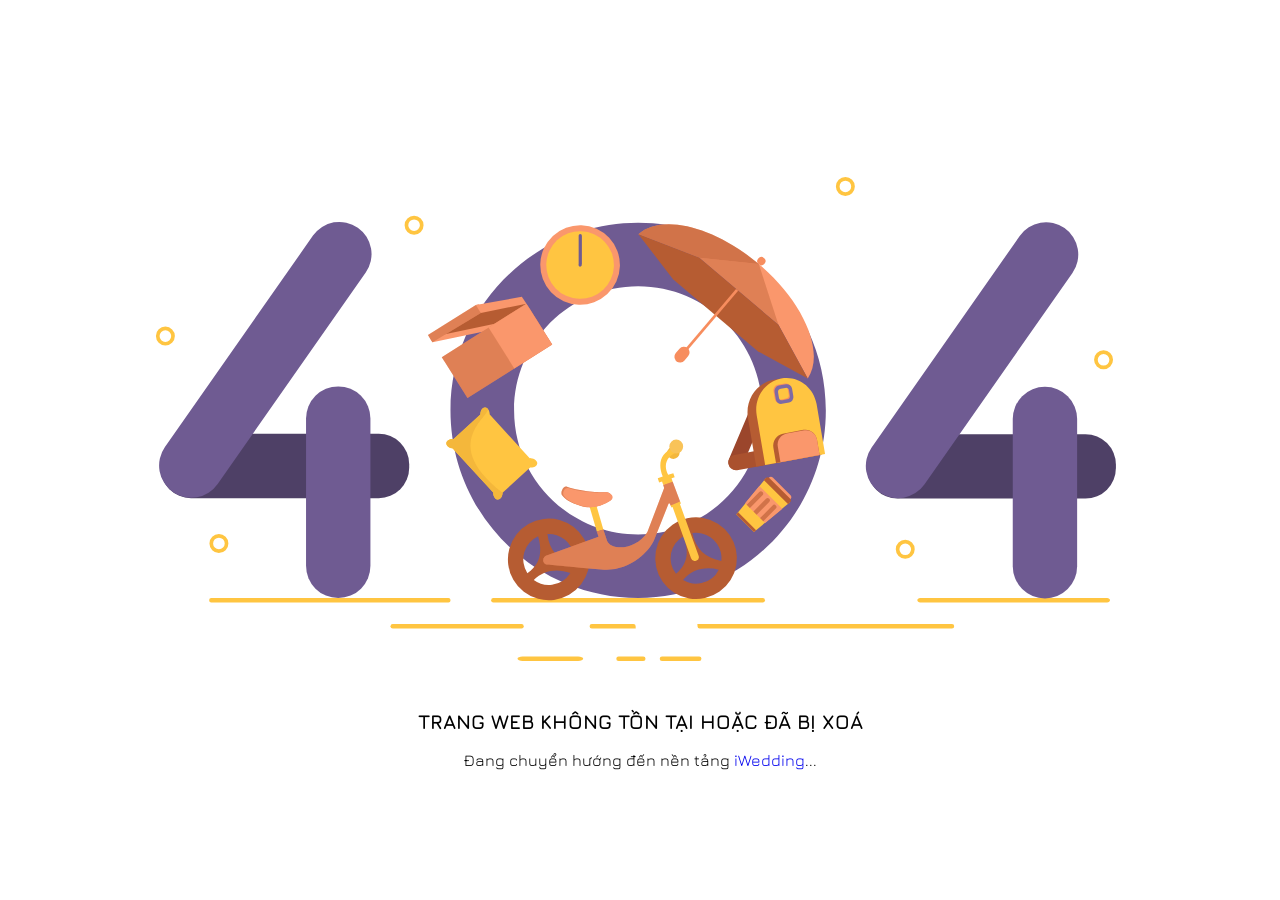
<file: minhngoc.iwedding.info/templates/template6/fonts/glyphicons-halflings-regular-5.html>
<!doctype html>
<!--[if lte IE 9]>
<html lang="en" class="oldie">
<![endif]-->
<!--[if gt IE 9]><!-->
<html lang="en">
<!--<![endif]-->

<!-- Mirrored from minhngoc.iwedding.info/templates/template6/fonts/glyphicons-halflings-regular-5.html by HTTrack Website Copier/3.x [XR&CO'2014], Mon, 13 Apr 2026 12:00:47 GMT -->
<!-- Added by HTTrack --><meta http-equiv="content-type" content="text/html;charset=UTF-8" /><!-- /Added by HTTrack -->
<head>
  <meta charset="utf-8">
  <meta name="viewport" content="width=device-width, initial-scale=1">
  <meta name="robots" content="noindex">
  <title>(404) Không tìm thấy trang - Biihappy.com</title>
  <link href="https://fonts.googleapis.com/css2?family=Coiny&amp;family=Jura:wght@300&amp;family=MonteCarlo&amp;family=Tourney:wght@100&amp;display=swap" rel="stylesheet">
  <link rel="stylesheet" media="all" href="../../../404/style.css" />
</head>
<body style="height: 100vh;display: flex;align-items: center;">
<div class="wrapper" style="width: 100%; max-width: 1024px;margin:auto;"><svg xmlns="http://www.w3.org/2000/svg" viewBox="0 0 1920 1080">
  <title>404</title>
  <g id="Layer_12 yellow-back-fig" data-name="Layer 12">
    <path class="cls-1" d="M600.87,872H156a4,4,0,0,0-3.78,4.19h0a4,4,0,0,0,3.78,4.19H600.87a4,4,0,0,0,3.78-4.19h0A4,4,0,0,0,600.87,872Z"/>
    <rect class="cls-1" x="680.91" y="871.98" width="513.38" height="8.39" rx="4.19" ry="4.19"/>
    <path class="cls-1" d="M1480,876.17h0c0,2.32,2.37,4.19,5.3,4.19h350.61c2.93,0,5.3-1.88,5.3-4.19h0c0-2.32-2.37-4.19-5.3-4.19H1485.26C1482.33,872,1480,873.86,1480,876.17Z"/>
    <rect class="cls-1" x="492.21" y="920.64" width="249.8" height="8.39" rx="4.19" ry="4.19"/>
    <path class="cls-1" d="M1549.14,924.84h0a4.19,4.19,0,0,0-4.19-4.19H1067.46a14.66,14.66,0,0,1,.35,3.21v1A4.19,4.19,0,0,0,1072,929h472.94A4.19,4.19,0,0,0,1549.14,924.84Z"/>
    <path class="cls-1" d="M865.5,924.84h0a4.19,4.19,0,0,0,4.19,4.19h82.37a12.28,12.28,0,0,1-.19-2v-2.17a4.19,4.19,0,0,0-4.19-4.19h-78A4.19,4.19,0,0,0,865.5,924.84Z"/>
    <rect class="cls-1" x="915.6" y="981.47" width="54.72" height="8.39" rx="4.19" ry="4.19"/>
    <path class="cls-1" d="M730.33,985.67h0c0,2.32,4.23,4.19,9.44,4.19h104.3c5.22,0,9.44-1.88,9.44-4.19h0c0-2.32-4.23-4.19-9.44-4.19H739.78C734.56,981.47,730.33,983.35,730.33,985.67Z"/>
    <rect class="cls-1" x="997.06" y="981.47" width="78.11" height="8.39" rx="4.19" ry="4.19"/>
    
   <g id="round-conf">
    <path class="cls-1 circle c1" d="M536.41,155.14a17.77,17.77,0,1,0,17.77,17.77A17.77,17.77,0,0,0,536.41,155.14Zm0,28.68a10.9,10.9,0,1,1,10.9-10.9A10.9,10.9,0,0,1,536.41,183.81Z"/>
    <path class="cls-1 circle c2" d="M1345.09,82.44a17.77,17.77,0,1,0,17.77,17.77A17.77,17.77,0,0,0,1345.09,82.44Zm0,28.68a10.9,10.9,0,1,1,10.9-10.9A10.9,10.9,0,0,1,1345.09,111.12Z"/>
    <path class="cls-1 circle c3" d="M70.12,363A17.77,17.77,0,1,0,87.89,380.8,17.77,17.77,0,0,0,70.12,363Zm0,28.68A10.9,10.9,0,1,1,81,380.8,10.9,10.9,0,0,1,70.12,391.7Z"/>
    <path class="cls-1 circle c4" d="M170.47,751.82a17.77,17.77,0,1,0,17.77,17.77A17.77,17.77,0,0,0,170.47,751.82Zm0,28.68a10.9,10.9,0,1,1,10.9-10.9A10.9,10.9,0,0,1,170.47,780.5Z"/>
    <path class="cls-1 circle c5" d="M1457.34,762.73a17.77,17.77,0,1,0,17.77,17.77A17.77,17.77,0,0,0,1457.34,762.73Zm0,28.68a10.9,10.9,0,1,1,10.9-10.9A10.9,10.9,0,0,1,1457.34,791.4Z"/>
    <path class="cls-1 circle c6" d="M1829.15,407.49a17.77,17.77,0,1,0,17.77,17.77A17.77,17.77,0,0,0,1829.15,407.49Zm0,28.68a10.9,10.9,0,1,1,10.9-10.9A10.9,10.9,0,0,1,1829.15,436.17Z"/>
    </g>
  </g>
  <g id="fortyfour" data-name="Layer 2">
    <g class="four a">
      
      <rect class="cls-2" x="233.74" y="391.14" width="120.71" height="466.29" rx="57.1" ry="57.1" transform="translate(918.39 330.19) rotate(90)"/>
        
      <rect class="cls-3" x="333.83" y="475.1" width="120.71" height="396.88" rx="60.36" ry="60.36"/>
     
      <rect class="cls-3" x="197.13" y="122.89" width="120.71" height="604.75" rx="60.36" ry="60.36" transform="translate(290.49 -70.78) rotate(35)"/>
  
    </g>
    <g class="four b">

      <rect class="cls-2" x="1558.84" y="391.91" width="120.71" height="466.29" rx="57.1" ry="57.1" transform="translate(2244.26 -994.14) rotate(90)"/>
  
   
      <rect class="cls-3" x="1658.92" y="475.87" width="120.71" height="396.88" rx="60.36" ry="60.36"/>

      <rect class="cls-3" x="1522.22" y="123.66" width="120.71" height="604.75" rx="60.36" ry="60.36" transform="translate(530.57 -830.68) rotate(35)"/>
 
    </g>
    <path class="cls-3" id="ou" d="M956.54,168.2c-194.34,0-351.89,157.55-351.89,351.89S762.19,872,956.54,872s351.89-157.55,351.89-351.89S1150.88,168.2,956.54,168.2Zm0,584.49c-128.46,0-232.6-104.14-232.6-232.6s104.14-232.6,232.6-232.6,232.6,104.14,232.6,232.6S1085,752.69,956.54,752.69Z"/>
  </g>
  <g id="umbrella" data-name="Layer 3">
    <g>
      <circle class="cls-4" cx="1187.53" cy="240.3" r="7.66" transform="translate(236.36 990.8) rotate(-49.71)"/>
      <g>
        <path class="cls-5" d="M1219.56,359.67l55,100.52c32.7-48.48-6.87-142.43-91.75-214.38-84.41-71.55-183-95.33-225.81-56l114.21,44.14Z"/>
        <path class="cls-6" d="M1182.79,245.81c-84.41-71.55-183-95.33-225.81-56l114.21,44.14Z"/>
        <polygon class="cls-7" points="1182.79 245.81 1071.19 233.91 1219.56 359.67 1182.79 245.81"/>
      </g>
      <polygon class="cls-8" points="1180.91 409.02 1274.54 460.19 1219.56 359.67 1071.19 233.91 956.98 189.76 1021.95 274.29 1180.91 409.02"/>
      <g>
        <rect class="cls-4" x="997.45" y="358.35" width="175.58" height="5.1" transform="translate(108.21 955.38) rotate(-49.71)"/>
        <rect class="cls-4" x="1028.09" y="399.36" width="21.46" height="32.27" rx="10.73" ry="10.73" transform="translate(515.04 -573.16) rotate(40.29)"/>
      </g>
    </g>
  </g>
  <g id="pillow" data-name="Layer 4">
    <path class="cls-1" d="M754,627.07c7,.54,12.92-2.82,13.35-7.59s-4.95-9.24-12-9.87a18.55,18.55,0,0,0-2.17,0l-74.9-81.64c0-.1,0-.19,0-.29,0-7.09-4-12.83-8.8-12.81s-8.75,5.77-8.73,12.87c0,0,0,.09,0,.13l-50.21,46.07h-.09c-7.06-.63-13.14,2.77-13.57,7.59s4.87,9.16,11.85,9.84l76.08,82.92s0,0,0,.06c0,7.09,4,12.83,8.8,12.81s8.65-5.66,8.71-12.65Z"/>
    <path class="cls-9" d="M669.46,514.82c-4.77-.83-8.75,5.77-8.73,12.87,0,0,0,.09,0,.13l-50.21,46.07h-.09c-7.06-.63-13.14,2.77-13.57,7.59s4.87,9.16,11.85,9.84l76.08,82.92s0,0,0,.06c0,7.09,4,12.83,8.8,12.81s8.65-5.66,8.71-12.65C570.55,573,702.07,520.47,669.46,514.82Z"/>
  </g>
  <g id="cup" data-name="Layer 7">
    <polygon class="cls-1" points="1173.69 748.21 1140.52 715.42 1195.79 647.35 1241.13 692.16 1173.69 748.21"/>
    <polygon class="cls-8" points="1173.69 748.21 1140.52 715.42 1143.93 711.27 1177.81 744.75 1173.69 748.21"/>
    <polygon class="cls-5" points="1194.68 731.46 1157.04 694.24 1183.8 661.7 1226.91 704.32 1194.68 731.46"/>
    <g class="cls-10">
      <path class="cls-8" d="M1176.32,667.78h0a4.19,4.19,0,0,1,4.19,4.19v33.54a0,0,0,0,1,0,0h-8.38a0,0,0,0,1,0,0V672a4.19,4.19,0,0,1,4.19-4.19Z" transform="translate(822.53 -628.67) rotate(44.67)"/>
      <path class="cls-8" d="M1172.73,709.7l23.58-23.85a4.19,4.19,0,0,1,5.92,0h0a4.19,4.19,0,0,1,0,5.92l-23.58,23.85Z"/>
      <path class="cls-8" d="M1185.11,722.09l23.58-23.85a4.19,4.19,0,0,1,5.92,0h0a4.19,4.19,0,0,1,0,5.92L1191.06,728Z"/>
    </g>
    <path class="cls-5" d="M1197.85,660.5h45.69a5.7,5.7,0,0,1,5.7,5.7v8.32a0,0,0,0,1,0,0h-57.09a0,0,0,0,1,0,0v-8.32A5.7,5.7,0,0,1,1197.85,660.5Z" transform="translate(829.53 -667.66) rotate(45)"/>
    <path class="cls-8" d="M1191.49,664.74h53.94a5.25,5.25,0,0,1,5.25,5.25v4.79a0,0,0,0,1,0,0h-64.44a0,0,0,0,1,0,0V670a5.25,5.25,0,0,1,5.25-5.25Z" transform="translate(822.83 -663.17) rotate(44.67)"/>
  </g>
  <g id="clock" data-name="Layer 8">

    <circle class="cls-5" cx="847.7" cy="247.59" r="74.66" transform="translate(-32.91 314.05) rotate(-20.6)"/>
    <circle class="cls-1" cx="847.7" cy="247.59" r="63.44" transform="translate(-32.91 314.05) rotate(-20.6)"/>
    <rect class="cls-3 clock-hand-1" x="845" y="189.5" width="6.04" height="58" rx="3.02" ry="3.02" />
    <rect class="cls-3 clock-hand-2" x="845" y="209.5" width="6.04" height="38" rx="3.02" ry="3.02" transform="translate(1611.22 -230.4) rotate(130.4)"/>
        <circle class="cls-3" cx="847.7" cy="247.59" transform="translate(-32.91 314.05) rotate(-20.6)" r="3" />
  </g>
  <g id="box" data-name="Layer 9">
    <g id="box-top"><polygon class="cls-8" points="569.71 382.28 653.74 329.39 747.13 320.1 679.2 369.85 569.71 382.28"></polygon>    
    <polygon class="cls-5" points="691.95 367.2 570.87 392.34 565.32 383.35 687.8 357.45 691.95 367.2"></polygon>

    
    <polygon class="cls-5" points="661.54 337.48 570.87 392.34 562.42 378.92 652.25 322.38 658.12 321.34 661.54 337.48"></polygon><polygon class="cls-7" points="661.54 337.48 570.87 392.34 562.42 378.92 652.25 322.38 658.12 321.34 661.54 337.48"></polygon><polygon class="cls-5" points="747.13 320.1 661.54 337.48 652.25 322.38 738.4 307.1 747.13 320.1"></polygon>
    </g>
      <path class="cls-5" d="M588.28,420.26s3.44,5.2,5.19,8l43.1,68.48,158.81-100-43.1-68.48q-2.63-4.17-5.47-8Z"></path>
      <path class="cls-7" d="M588.28,420.26s3.44,5.2,5.19,8l43.1,68.48,158.81-100-43.1-68.48q-2.63-4.17-5.47-8Z"></path>
    <rect class="cls-5" x="693.73" y="335.51" width="83.99" height="90.58" transform="translate(-89.78 450.43) rotate(-32.19)"></rect>
    
    
    
  </g>
  
  <g id="rucksack" data-name="Layer 6">
    <g id="stripe"><path class="cls-12" d="M1200.32,473.91h0a13.74,13.74,0,0,0-18.41,7.44l-55,129.86a14.82,14.82,0,0,0,7.13,19.21h0a13.74,13.74,0,0,0,18.41-7.44l55-129.86A14.82,14.82,0,0,0,1200.32,473.91Z"/>
    <path class="cls-13" d="M1202.18,606.34h0a14,14,0,0,0-16.18-11.8l-48.83,9c-7.59,1.4-12.66,9-11.31,16.89h0a14,14,0,0,0,16.18,11.8l48.83-9C1198.46,621.82,1203.53,614.26,1202.18,606.34Z"/>
    </g>
    <path class="cls-8" d="M1300.86,603l-122.93,22.74-15.44-90.91c-5.75-33.86,15.89-66.17,48.34-72.18l11.58-2.08c32.45-6,57.26,17.66,63,51.51Z"/>
    <path class="cls-1" d="M1307,601.91l-112.32,20.78-15.9-93.61c-5.5-32.36,15.19-63.25,46.2-69h0c31-5.74,60.62,15.85,66.12,48.21Z"/>
    <path class="cls-8" d="M1296.76,603.8,1215,618.92l-4.89-28.77c-2.11-12.42,5.83-24.27,17.73-26.47l38.67-7.15c11.9-2.2,23.26,6.08,25.37,18.5Z"/>
    <path class="cls-5" d="M1296.76,603.8l-73.41,13.58-4.92-29c-2-11.62,5.45-22.72,16.6-24.78l33.07-6.12c11.14-2.06,21.77,5.69,23.75,17.32Z"/>
    <path class="cls-4" d="M1231.77,469.69l-13.42,2.48a10.25,10.25,0,0,0-8,11.92l2.38,14a9.9,9.9,0,0,0,11.42,8.33l13.42-2.48a10.25,10.25,0,0,0,8-11.92l-2.38-14A9.9,9.9,0,0,0,1231.77,469.69Zm7.17,20.84a6.39,6.39,0,0,1-5,7.43l-8.36,1.55a6.17,6.17,0,0,1-7.12-5.19l-1.48-8.73a6.39,6.39,0,0,1,5-7.43l8.36-1.55a6.17,6.17,0,0,1,7.12,5.19Z"/>
    <path class="cls-14" d="M1233.74,471.13l-13.42,2.48a10.25,10.25,0,0,0-8,11.92l2.38,14a9.9,9.9,0,0,0,11.42,8.33l13.42-2.48a10.25,10.25,0,0,0,8-11.92l-2.38-14A9.9,9.9,0,0,0,1233.74,471.13Zm7.17,20.84a6.39,6.39,0,0,1-5,7.43l-8.36,1.55a6.17,6.17,0,0,1-7.12-5.19L1219,487a6.39,6.39,0,0,1,5-7.43l8.36-1.55a6.17,6.17,0,0,1,7.12,5.19Z"/>
  </g>
  <g id="bike" data-name="Layer 5">
    <path class="cls-8 wheel" d="M1139.82,780.44a76.59,76.59,0,1,0-57.9,91.53A76.59,76.59,0,0,0,1139.82,780.44Zm-28.12,6.33a47.59,47.59,0,0,1,.83,15.8c-30.14-6.28-47.68-21.65-54.39-52.52A47.73,47.73,0,0,1,1111.69,786.77Zm-70.46-30.9c10.35,26.88,10.14,50.4-13.73,70.77a47.67,47.67,0,0,1,13.73-70.77Zm34.35,88a47.55,47.55,0,0,1-34.94-5.62c16.8-20.36,41.71-25.94,67.09-19.46A47.66,47.66,0,0,1,1075.58,843.85Z"/>
    <path class="cls-8 wheel" d="M864.89,789.69a76.59,76.59,0,1,0-66.13,85.78A76.59,76.59,0,0,0,864.89,789.69Zm-28.59,3.7a47.59,47.59,0,0,1-.64,15.81c-29.43-9-45.47-26-49.3-57.33A47.73,47.73,0,0,1,836.3,793.39ZM769,756.1c7.82,27.72,5.43,51.12-20.22,69.2A47.67,47.67,0,0,1,769,756.1Zm26.06,90.78a47.55,47.55,0,0,1-34.27-8.83c18.61-18.72,43.93-22,68.6-13.16A47.66,47.66,0,0,1,795.06,846.88Z"/>
    <g>
      <rect class="cls-1" x="871.39" y="693.37" width="12.87" height="53.21" transform="translate(-165.97 273.38) rotate(-16.19)"/>
      <path class="cls-5" d="M813.93,679.35c-3.72-5.2,2.24-18.5,9.16-16.13,33.43,11.46,73.85,10.45,73.85,10.45,8.84.15,14.44,10.34,7.27,15.48-14.36,8.79-33.13,17-56.35,9.76C830.17,693.41,819.83,687.6,813.93,679.35Z"/>
      <path class="cls-7" d="M813.93,679.35c-3.72-5.2,2.24-18.5,9.16-16.13,33.43,11.46,73.85,10.45,73.85,10.45,8.84.15,14.44,10.34,7.27,15.48-14.36,8.79-33.13,17-56.35,9.76C830.17,693.41,819.83,687.6,813.93,679.35Z"/>
      <path class="cls-5" d="M817.15,680.06c-3.59-5,1.69-16.51,8.37-14.22,32.3,11.09,71.41,7.83,71.41,7.83,8.54.14,17.45,9.94,7.43,15.88-13.87,8.51-32,16.44-54.44,9.44C832.84,693.67,822.85,688,817.15,680.06Z"/>
    </g>
    <g>
      <circle class="cls-9" cx="1022.66" cy="599.55" r="11.57" transform="translate(-4.86 8.38) rotate(-0.47)"/>
      <path class="cls-1" d="M1069.76,792.37l-34.89-96.74,1.93-.8-1.71-4.15-1.74.72-13.26-36.76,1.27-.42-2.25-6.76,5.94-2-2.57-7.72-9.7,3.22c-11.55-22.55,2-36.33,15-41.86l-5.57-8.81c-23,10.29-29.61,28.75-19.53,54l-9.38,3.12,2.56,7.72,5.47-1.82,2.25,6.76,2.36-.78,13.62,37.76-2.35,1,1.71,4.15,2.16-.89,34.65,96.09a7.47,7.47,0,0,0,9.56,4.49h0A7.47,7.47,0,0,0,1069.76,792.37Z"/>
      <circle class="cls-11" cx="1027.9" cy="587.94" r="12.99" transform="translate(-4.77 8.42) rotate(-0.47)"/>
    </g>
    <path class="cls-5" d="M1021.29,654l-17.73,6.15,1.72,5.59-31.41,82.36c-19.35,32.53-66.3,36.72-75.56,16.68l-7.09-21.5L879,747.1l3.28,10.09-94.65,33.95c-11.49,2.29-11.85,15.79-2.61,17.84,0,0,39.11,3.66,103,9.5a92.75,92.75,0,0,0,40.89-5.29c44.32-16.56,57.73-50.67,57.73-50.67l26.82-67.26a1.37,1.37,0,0,1,2.53,0l1.42,3.33,17.75-7.62Z"/>
    <path class="cls-7" d="M1021.29,654l-17.73,6.15,1.72,5.59-31.41,82.36c-19.35,32.53-66.3,36.72-75.56,16.68l-7.09-21.5L879,747.1l3.28,10.09-94.65,33.95c-11.49,2.29-11.85,15.79-2.61,17.84,0,0,39.11,3.66,103,9.5a92.75,92.75,0,0,0,40.89-5.29c44.32-16.56,57.73-50.67,57.73-50.67l26.82-67.26a1.37,1.37,0,0,1,2.53,0l1.42,3.33,17.75-7.62Z"/>
  </g>
</svg>
<div style="text-align: center;font-family: 'Jura', sans-serif;">
	<p style="text-align: center;display: block;font-size: 20px;text-transform: uppercase;font-family: 'Jura', sans-serif;font-weight: bold;margin-bottom:20px;">Trang web không tồn tại hoặc đã bị xoá</p>
	Đang chuyển hướng đến nền tảng <a href="https://biihappy.com/iwedding" rel="nofollow">iWedding</a>...
</div>
</div>
<script>
	setTimeout(function() {
		window.location.href ='https://biihappy.com/iwedding';
	}, 3000);
</script>
</body>

<!-- Mirrored from minhngoc.iwedding.info/templates/template6/fonts/glyphicons-halflings-regular-5.html by HTTrack Website Copier/3.x [XR&CO'2014], Mon, 13 Apr 2026 12:00:47 GMT -->
</html>
</file>
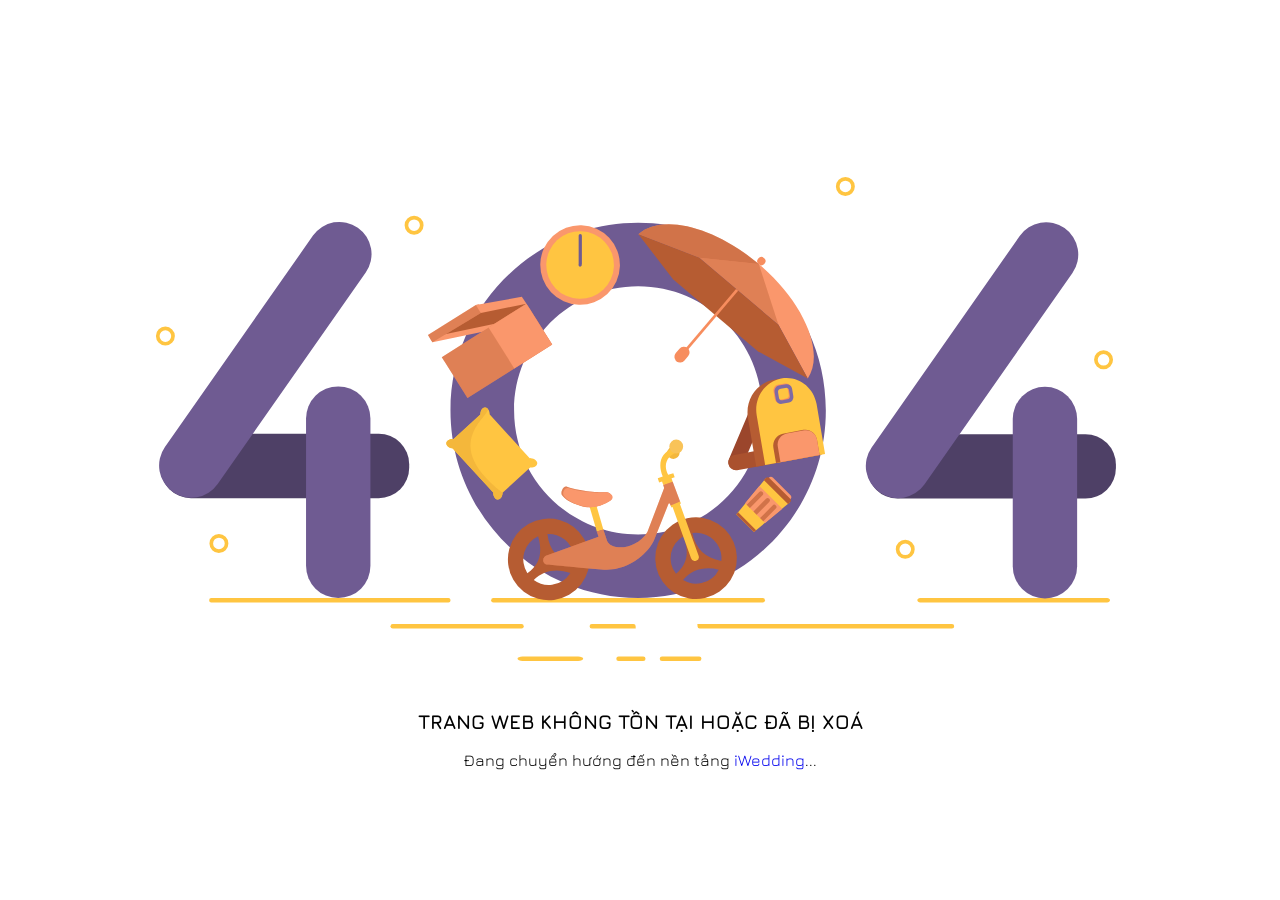
<file: minhngoc.iwedding.info/templates/template6/fonts/glyphicons-halflings-regular.html>
<!doctype html>
<!--[if lte IE 9]>
<html lang="en" class="oldie">
<![endif]-->
<!--[if gt IE 9]><!-->
<html lang="en">
<!--<![endif]-->

<!-- Mirrored from minhngoc.iwedding.info/templates/template6/fonts/glyphicons-halflings-regular.html by HTTrack Website Copier/3.x [XR&CO'2014], Mon, 13 Apr 2026 12:00:47 GMT -->
<!-- Added by HTTrack --><meta http-equiv="content-type" content="text/html;charset=UTF-8" /><!-- /Added by HTTrack -->
<head>
  <meta charset="utf-8">
  <meta name="viewport" content="width=device-width, initial-scale=1">
  <meta name="robots" content="noindex">
  <title>(404) Không tìm thấy trang - Biihappy.com</title>
  <link href="https://fonts.googleapis.com/css2?family=Coiny&amp;family=Jura:wght@300&amp;family=MonteCarlo&amp;family=Tourney:wght@100&amp;display=swap" rel="stylesheet">
  <link rel="stylesheet" media="all" href="../../../404/style.css" />
</head>
<body style="height: 100vh;display: flex;align-items: center;">
<div class="wrapper" style="width: 100%; max-width: 1024px;margin:auto;"><svg xmlns="http://www.w3.org/2000/svg" viewBox="0 0 1920 1080">
  <title>404</title>
  <g id="Layer_12 yellow-back-fig" data-name="Layer 12">
    <path class="cls-1" d="M600.87,872H156a4,4,0,0,0-3.78,4.19h0a4,4,0,0,0,3.78,4.19H600.87a4,4,0,0,0,3.78-4.19h0A4,4,0,0,0,600.87,872Z"/>
    <rect class="cls-1" x="680.91" y="871.98" width="513.38" height="8.39" rx="4.19" ry="4.19"/>
    <path class="cls-1" d="M1480,876.17h0c0,2.32,2.37,4.19,5.3,4.19h350.61c2.93,0,5.3-1.88,5.3-4.19h0c0-2.32-2.37-4.19-5.3-4.19H1485.26C1482.33,872,1480,873.86,1480,876.17Z"/>
    <rect class="cls-1" x="492.21" y="920.64" width="249.8" height="8.39" rx="4.19" ry="4.19"/>
    <path class="cls-1" d="M1549.14,924.84h0a4.19,4.19,0,0,0-4.19-4.19H1067.46a14.66,14.66,0,0,1,.35,3.21v1A4.19,4.19,0,0,0,1072,929h472.94A4.19,4.19,0,0,0,1549.14,924.84Z"/>
    <path class="cls-1" d="M865.5,924.84h0a4.19,4.19,0,0,0,4.19,4.19h82.37a12.28,12.28,0,0,1-.19-2v-2.17a4.19,4.19,0,0,0-4.19-4.19h-78A4.19,4.19,0,0,0,865.5,924.84Z"/>
    <rect class="cls-1" x="915.6" y="981.47" width="54.72" height="8.39" rx="4.19" ry="4.19"/>
    <path class="cls-1" d="M730.33,985.67h0c0,2.32,4.23,4.19,9.44,4.19h104.3c5.22,0,9.44-1.88,9.44-4.19h0c0-2.32-4.23-4.19-9.44-4.19H739.78C734.56,981.47,730.33,983.35,730.33,985.67Z"/>
    <rect class="cls-1" x="997.06" y="981.47" width="78.11" height="8.39" rx="4.19" ry="4.19"/>
    
   <g id="round-conf">
    <path class="cls-1 circle c1" d="M536.41,155.14a17.77,17.77,0,1,0,17.77,17.77A17.77,17.77,0,0,0,536.41,155.14Zm0,28.68a10.9,10.9,0,1,1,10.9-10.9A10.9,10.9,0,0,1,536.41,183.81Z"/>
    <path class="cls-1 circle c2" d="M1345.09,82.44a17.77,17.77,0,1,0,17.77,17.77A17.77,17.77,0,0,0,1345.09,82.44Zm0,28.68a10.9,10.9,0,1,1,10.9-10.9A10.9,10.9,0,0,1,1345.09,111.12Z"/>
    <path class="cls-1 circle c3" d="M70.12,363A17.77,17.77,0,1,0,87.89,380.8,17.77,17.77,0,0,0,70.12,363Zm0,28.68A10.9,10.9,0,1,1,81,380.8,10.9,10.9,0,0,1,70.12,391.7Z"/>
    <path class="cls-1 circle c4" d="M170.47,751.82a17.77,17.77,0,1,0,17.77,17.77A17.77,17.77,0,0,0,170.47,751.82Zm0,28.68a10.9,10.9,0,1,1,10.9-10.9A10.9,10.9,0,0,1,170.47,780.5Z"/>
    <path class="cls-1 circle c5" d="M1457.34,762.73a17.77,17.77,0,1,0,17.77,17.77A17.77,17.77,0,0,0,1457.34,762.73Zm0,28.68a10.9,10.9,0,1,1,10.9-10.9A10.9,10.9,0,0,1,1457.34,791.4Z"/>
    <path class="cls-1 circle c6" d="M1829.15,407.49a17.77,17.77,0,1,0,17.77,17.77A17.77,17.77,0,0,0,1829.15,407.49Zm0,28.68a10.9,10.9,0,1,1,10.9-10.9A10.9,10.9,0,0,1,1829.15,436.17Z"/>
    </g>
  </g>
  <g id="fortyfour" data-name="Layer 2">
    <g class="four a">
      
      <rect class="cls-2" x="233.74" y="391.14" width="120.71" height="466.29" rx="57.1" ry="57.1" transform="translate(918.39 330.19) rotate(90)"/>
        
      <rect class="cls-3" x="333.83" y="475.1" width="120.71" height="396.88" rx="60.36" ry="60.36"/>
     
      <rect class="cls-3" x="197.13" y="122.89" width="120.71" height="604.75" rx="60.36" ry="60.36" transform="translate(290.49 -70.78) rotate(35)"/>
  
    </g>
    <g class="four b">

      <rect class="cls-2" x="1558.84" y="391.91" width="120.71" height="466.29" rx="57.1" ry="57.1" transform="translate(2244.26 -994.14) rotate(90)"/>
  
   
      <rect class="cls-3" x="1658.92" y="475.87" width="120.71" height="396.88" rx="60.36" ry="60.36"/>

      <rect class="cls-3" x="1522.22" y="123.66" width="120.71" height="604.75" rx="60.36" ry="60.36" transform="translate(530.57 -830.68) rotate(35)"/>
 
    </g>
    <path class="cls-3" id="ou" d="M956.54,168.2c-194.34,0-351.89,157.55-351.89,351.89S762.19,872,956.54,872s351.89-157.55,351.89-351.89S1150.88,168.2,956.54,168.2Zm0,584.49c-128.46,0-232.6-104.14-232.6-232.6s104.14-232.6,232.6-232.6,232.6,104.14,232.6,232.6S1085,752.69,956.54,752.69Z"/>
  </g>
  <g id="umbrella" data-name="Layer 3">
    <g>
      <circle class="cls-4" cx="1187.53" cy="240.3" r="7.66" transform="translate(236.36 990.8) rotate(-49.71)"/>
      <g>
        <path class="cls-5" d="M1219.56,359.67l55,100.52c32.7-48.48-6.87-142.43-91.75-214.38-84.41-71.55-183-95.33-225.81-56l114.21,44.14Z"/>
        <path class="cls-6" d="M1182.79,245.81c-84.41-71.55-183-95.33-225.81-56l114.21,44.14Z"/>
        <polygon class="cls-7" points="1182.79 245.81 1071.19 233.91 1219.56 359.67 1182.79 245.81"/>
      </g>
      <polygon class="cls-8" points="1180.91 409.02 1274.54 460.19 1219.56 359.67 1071.19 233.91 956.98 189.76 1021.95 274.29 1180.91 409.02"/>
      <g>
        <rect class="cls-4" x="997.45" y="358.35" width="175.58" height="5.1" transform="translate(108.21 955.38) rotate(-49.71)"/>
        <rect class="cls-4" x="1028.09" y="399.36" width="21.46" height="32.27" rx="10.73" ry="10.73" transform="translate(515.04 -573.16) rotate(40.29)"/>
      </g>
    </g>
  </g>
  <g id="pillow" data-name="Layer 4">
    <path class="cls-1" d="M754,627.07c7,.54,12.92-2.82,13.35-7.59s-4.95-9.24-12-9.87a18.55,18.55,0,0,0-2.17,0l-74.9-81.64c0-.1,0-.19,0-.29,0-7.09-4-12.83-8.8-12.81s-8.75,5.77-8.73,12.87c0,0,0,.09,0,.13l-50.21,46.07h-.09c-7.06-.63-13.14,2.77-13.57,7.59s4.87,9.16,11.85,9.84l76.08,82.92s0,0,0,.06c0,7.09,4,12.83,8.8,12.81s8.65-5.66,8.71-12.65Z"/>
    <path class="cls-9" d="M669.46,514.82c-4.77-.83-8.75,5.77-8.73,12.87,0,0,0,.09,0,.13l-50.21,46.07h-.09c-7.06-.63-13.14,2.77-13.57,7.59s4.87,9.16,11.85,9.84l76.08,82.92s0,0,0,.06c0,7.09,4,12.83,8.8,12.81s8.65-5.66,8.71-12.65C570.55,573,702.07,520.47,669.46,514.82Z"/>
  </g>
  <g id="cup" data-name="Layer 7">
    <polygon class="cls-1" points="1173.69 748.21 1140.52 715.42 1195.79 647.35 1241.13 692.16 1173.69 748.21"/>
    <polygon class="cls-8" points="1173.69 748.21 1140.52 715.42 1143.93 711.27 1177.81 744.75 1173.69 748.21"/>
    <polygon class="cls-5" points="1194.68 731.46 1157.04 694.24 1183.8 661.7 1226.91 704.32 1194.68 731.46"/>
    <g class="cls-10">
      <path class="cls-8" d="M1176.32,667.78h0a4.19,4.19,0,0,1,4.19,4.19v33.54a0,0,0,0,1,0,0h-8.38a0,0,0,0,1,0,0V672a4.19,4.19,0,0,1,4.19-4.19Z" transform="translate(822.53 -628.67) rotate(44.67)"/>
      <path class="cls-8" d="M1172.73,709.7l23.58-23.85a4.19,4.19,0,0,1,5.92,0h0a4.19,4.19,0,0,1,0,5.92l-23.58,23.85Z"/>
      <path class="cls-8" d="M1185.11,722.09l23.58-23.85a4.19,4.19,0,0,1,5.92,0h0a4.19,4.19,0,0,1,0,5.92L1191.06,728Z"/>
    </g>
    <path class="cls-5" d="M1197.85,660.5h45.69a5.7,5.7,0,0,1,5.7,5.7v8.32a0,0,0,0,1,0,0h-57.09a0,0,0,0,1,0,0v-8.32A5.7,5.7,0,0,1,1197.85,660.5Z" transform="translate(829.53 -667.66) rotate(45)"/>
    <path class="cls-8" d="M1191.49,664.74h53.94a5.25,5.25,0,0,1,5.25,5.25v4.79a0,0,0,0,1,0,0h-64.44a0,0,0,0,1,0,0V670a5.25,5.25,0,0,1,5.25-5.25Z" transform="translate(822.83 -663.17) rotate(44.67)"/>
  </g>
  <g id="clock" data-name="Layer 8">

    <circle class="cls-5" cx="847.7" cy="247.59" r="74.66" transform="translate(-32.91 314.05) rotate(-20.6)"/>
    <circle class="cls-1" cx="847.7" cy="247.59" r="63.44" transform="translate(-32.91 314.05) rotate(-20.6)"/>
    <rect class="cls-3 clock-hand-1" x="845" y="189.5" width="6.04" height="58" rx="3.02" ry="3.02" />
    <rect class="cls-3 clock-hand-2" x="845" y="209.5" width="6.04" height="38" rx="3.02" ry="3.02" transform="translate(1611.22 -230.4) rotate(130.4)"/>
        <circle class="cls-3" cx="847.7" cy="247.59" transform="translate(-32.91 314.05) rotate(-20.6)" r="3" />
  </g>
  <g id="box" data-name="Layer 9">
    <g id="box-top"><polygon class="cls-8" points="569.71 382.28 653.74 329.39 747.13 320.1 679.2 369.85 569.71 382.28"></polygon>    
    <polygon class="cls-5" points="691.95 367.2 570.87 392.34 565.32 383.35 687.8 357.45 691.95 367.2"></polygon>

    
    <polygon class="cls-5" points="661.54 337.48 570.87 392.34 562.42 378.92 652.25 322.38 658.12 321.34 661.54 337.48"></polygon><polygon class="cls-7" points="661.54 337.48 570.87 392.34 562.42 378.92 652.25 322.38 658.12 321.34 661.54 337.48"></polygon><polygon class="cls-5" points="747.13 320.1 661.54 337.48 652.25 322.38 738.4 307.1 747.13 320.1"></polygon>
    </g>
      <path class="cls-5" d="M588.28,420.26s3.44,5.2,5.19,8l43.1,68.48,158.81-100-43.1-68.48q-2.63-4.17-5.47-8Z"></path>
      <path class="cls-7" d="M588.28,420.26s3.44,5.2,5.19,8l43.1,68.48,158.81-100-43.1-68.48q-2.63-4.17-5.47-8Z"></path>
    <rect class="cls-5" x="693.73" y="335.51" width="83.99" height="90.58" transform="translate(-89.78 450.43) rotate(-32.19)"></rect>
    
    
    
  </g>
  
  <g id="rucksack" data-name="Layer 6">
    <g id="stripe"><path class="cls-12" d="M1200.32,473.91h0a13.74,13.74,0,0,0-18.41,7.44l-55,129.86a14.82,14.82,0,0,0,7.13,19.21h0a13.74,13.74,0,0,0,18.41-7.44l55-129.86A14.82,14.82,0,0,0,1200.32,473.91Z"/>
    <path class="cls-13" d="M1202.18,606.34h0a14,14,0,0,0-16.18-11.8l-48.83,9c-7.59,1.4-12.66,9-11.31,16.89h0a14,14,0,0,0,16.18,11.8l48.83-9C1198.46,621.82,1203.53,614.26,1202.18,606.34Z"/>
    </g>
    <path class="cls-8" d="M1300.86,603l-122.93,22.74-15.44-90.91c-5.75-33.86,15.89-66.17,48.34-72.18l11.58-2.08c32.45-6,57.26,17.66,63,51.51Z"/>
    <path class="cls-1" d="M1307,601.91l-112.32,20.78-15.9-93.61c-5.5-32.36,15.19-63.25,46.2-69h0c31-5.74,60.62,15.85,66.12,48.21Z"/>
    <path class="cls-8" d="M1296.76,603.8,1215,618.92l-4.89-28.77c-2.11-12.42,5.83-24.27,17.73-26.47l38.67-7.15c11.9-2.2,23.26,6.08,25.37,18.5Z"/>
    <path class="cls-5" d="M1296.76,603.8l-73.41,13.58-4.92-29c-2-11.62,5.45-22.72,16.6-24.78l33.07-6.12c11.14-2.06,21.77,5.69,23.75,17.32Z"/>
    <path class="cls-4" d="M1231.77,469.69l-13.42,2.48a10.25,10.25,0,0,0-8,11.92l2.38,14a9.9,9.9,0,0,0,11.42,8.33l13.42-2.48a10.25,10.25,0,0,0,8-11.92l-2.38-14A9.9,9.9,0,0,0,1231.77,469.69Zm7.17,20.84a6.39,6.39,0,0,1-5,7.43l-8.36,1.55a6.17,6.17,0,0,1-7.12-5.19l-1.48-8.73a6.39,6.39,0,0,1,5-7.43l8.36-1.55a6.17,6.17,0,0,1,7.12,5.19Z"/>
    <path class="cls-14" d="M1233.74,471.13l-13.42,2.48a10.25,10.25,0,0,0-8,11.92l2.38,14a9.9,9.9,0,0,0,11.42,8.33l13.42-2.48a10.25,10.25,0,0,0,8-11.92l-2.38-14A9.9,9.9,0,0,0,1233.74,471.13Zm7.17,20.84a6.39,6.39,0,0,1-5,7.43l-8.36,1.55a6.17,6.17,0,0,1-7.12-5.19L1219,487a6.39,6.39,0,0,1,5-7.43l8.36-1.55a6.17,6.17,0,0,1,7.12,5.19Z"/>
  </g>
  <g id="bike" data-name="Layer 5">
    <path class="cls-8 wheel" d="M1139.82,780.44a76.59,76.59,0,1,0-57.9,91.53A76.59,76.59,0,0,0,1139.82,780.44Zm-28.12,6.33a47.59,47.59,0,0,1,.83,15.8c-30.14-6.28-47.68-21.65-54.39-52.52A47.73,47.73,0,0,1,1111.69,786.77Zm-70.46-30.9c10.35,26.88,10.14,50.4-13.73,70.77a47.67,47.67,0,0,1,13.73-70.77Zm34.35,88a47.55,47.55,0,0,1-34.94-5.62c16.8-20.36,41.71-25.94,67.09-19.46A47.66,47.66,0,0,1,1075.58,843.85Z"/>
    <path class="cls-8 wheel" d="M864.89,789.69a76.59,76.59,0,1,0-66.13,85.78A76.59,76.59,0,0,0,864.89,789.69Zm-28.59,3.7a47.59,47.59,0,0,1-.64,15.81c-29.43-9-45.47-26-49.3-57.33A47.73,47.73,0,0,1,836.3,793.39ZM769,756.1c7.82,27.72,5.43,51.12-20.22,69.2A47.67,47.67,0,0,1,769,756.1Zm26.06,90.78a47.55,47.55,0,0,1-34.27-8.83c18.61-18.72,43.93-22,68.6-13.16A47.66,47.66,0,0,1,795.06,846.88Z"/>
    <g>
      <rect class="cls-1" x="871.39" y="693.37" width="12.87" height="53.21" transform="translate(-165.97 273.38) rotate(-16.19)"/>
      <path class="cls-5" d="M813.93,679.35c-3.72-5.2,2.24-18.5,9.16-16.13,33.43,11.46,73.85,10.45,73.85,10.45,8.84.15,14.44,10.34,7.27,15.48-14.36,8.79-33.13,17-56.35,9.76C830.17,693.41,819.83,687.6,813.93,679.35Z"/>
      <path class="cls-7" d="M813.93,679.35c-3.72-5.2,2.24-18.5,9.16-16.13,33.43,11.46,73.85,10.45,73.85,10.45,8.84.15,14.44,10.34,7.27,15.48-14.36,8.79-33.13,17-56.35,9.76C830.17,693.41,819.83,687.6,813.93,679.35Z"/>
      <path class="cls-5" d="M817.15,680.06c-3.59-5,1.69-16.51,8.37-14.22,32.3,11.09,71.41,7.83,71.41,7.83,8.54.14,17.45,9.94,7.43,15.88-13.87,8.51-32,16.44-54.44,9.44C832.84,693.67,822.85,688,817.15,680.06Z"/>
    </g>
    <g>
      <circle class="cls-9" cx="1022.66" cy="599.55" r="11.57" transform="translate(-4.86 8.38) rotate(-0.47)"/>
      <path class="cls-1" d="M1069.76,792.37l-34.89-96.74,1.93-.8-1.71-4.15-1.74.72-13.26-36.76,1.27-.42-2.25-6.76,5.94-2-2.57-7.72-9.7,3.22c-11.55-22.55,2-36.33,15-41.86l-5.57-8.81c-23,10.29-29.61,28.75-19.53,54l-9.38,3.12,2.56,7.72,5.47-1.82,2.25,6.76,2.36-.78,13.62,37.76-2.35,1,1.71,4.15,2.16-.89,34.65,96.09a7.47,7.47,0,0,0,9.56,4.49h0A7.47,7.47,0,0,0,1069.76,792.37Z"/>
      <circle class="cls-11" cx="1027.9" cy="587.94" r="12.99" transform="translate(-4.77 8.42) rotate(-0.47)"/>
    </g>
    <path class="cls-5" d="M1021.29,654l-17.73,6.15,1.72,5.59-31.41,82.36c-19.35,32.53-66.3,36.72-75.56,16.68l-7.09-21.5L879,747.1l3.28,10.09-94.65,33.95c-11.49,2.29-11.85,15.79-2.61,17.84,0,0,39.11,3.66,103,9.5a92.75,92.75,0,0,0,40.89-5.29c44.32-16.56,57.73-50.67,57.73-50.67l26.82-67.26a1.37,1.37,0,0,1,2.53,0l1.42,3.33,17.75-7.62Z"/>
    <path class="cls-7" d="M1021.29,654l-17.73,6.15,1.72,5.59-31.41,82.36c-19.35,32.53-66.3,36.72-75.56,16.68l-7.09-21.5L879,747.1l3.28,10.09-94.65,33.95c-11.49,2.29-11.85,15.79-2.61,17.84,0,0,39.11,3.66,103,9.5a92.75,92.75,0,0,0,40.89-5.29c44.32-16.56,57.73-50.67,57.73-50.67l26.82-67.26a1.37,1.37,0,0,1,2.53,0l1.42,3.33,17.75-7.62Z"/>
  </g>
</svg>
<div style="text-align: center;font-family: 'Jura', sans-serif;">
	<p style="text-align: center;display: block;font-size: 20px;text-transform: uppercase;font-family: 'Jura', sans-serif;font-weight: bold;margin-bottom:20px;">Trang web không tồn tại hoặc đã bị xoá</p>
	Đang chuyển hướng đến nền tảng <a href="https://biihappy.com/iwedding" rel="nofollow">iWedding</a>...
</div>
</div>
<script>
	setTimeout(function() {
		window.location.href ='https://biihappy.com/iwedding';
	}, 3000);
</script>
</body>

<!-- Mirrored from minhngoc.iwedding.info/templates/template6/fonts/glyphicons-halflings-regular.html by HTTrack Website Copier/3.x [XR&CO'2014], Mon, 13 Apr 2026 12:00:47 GMT -->
</html>
</file>
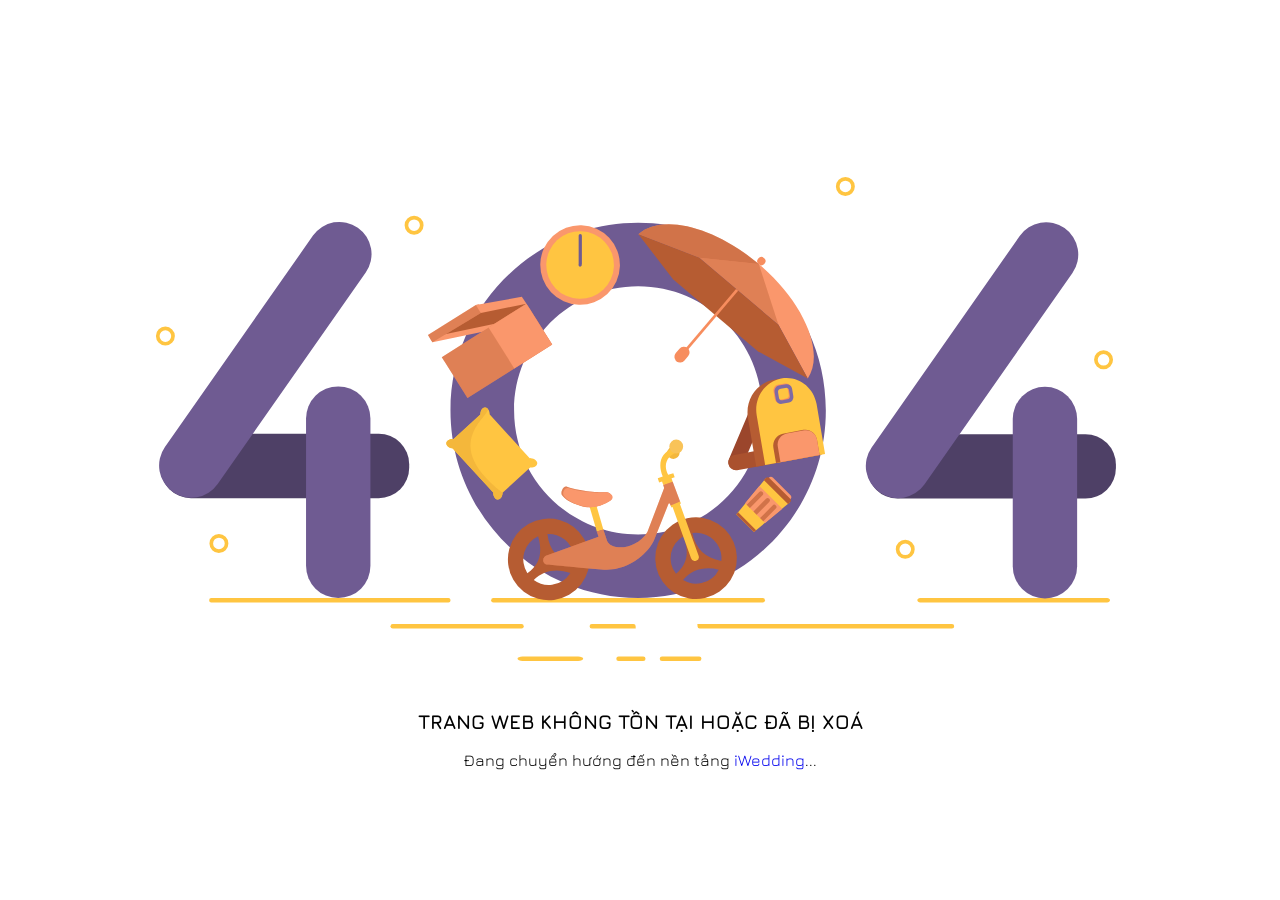
<file: minhngoc.iwedding.info/templates/template6/fonts/glyphicons-halflings-regulard41dd41d.html>
<!doctype html>
<!--[if lte IE 9]>
<html lang="en" class="oldie">
<![endif]-->
<!--[if gt IE 9]><!-->
<html lang="en">
<!--<![endif]-->

<!-- Mirrored from minhngoc.iwedding.info/templates/template6/fonts/glyphicons-halflings-regulard41d.html? by HTTrack Website Copier/3.x [XR&CO'2014], Mon, 13 Apr 2026 12:00:47 GMT -->
<!-- Added by HTTrack --><meta http-equiv="content-type" content="text/html;charset=UTF-8" /><!-- /Added by HTTrack -->
<head>
  <meta charset="utf-8">
  <meta name="viewport" content="width=device-width, initial-scale=1">
  <meta name="robots" content="noindex">
  <title>(404) Không tìm thấy trang - Biihappy.com</title>
  <link href="https://fonts.googleapis.com/css2?family=Coiny&amp;family=Jura:wght@300&amp;family=MonteCarlo&amp;family=Tourney:wght@100&amp;display=swap" rel="stylesheet">
  <link rel="stylesheet" media="all" href="../../../404/style.css" />
</head>
<body style="height: 100vh;display: flex;align-items: center;">
<div class="wrapper" style="width: 100%; max-width: 1024px;margin:auto;"><svg xmlns="http://www.w3.org/2000/svg" viewBox="0 0 1920 1080">
  <title>404</title>
  <g id="Layer_12 yellow-back-fig" data-name="Layer 12">
    <path class="cls-1" d="M600.87,872H156a4,4,0,0,0-3.78,4.19h0a4,4,0,0,0,3.78,4.19H600.87a4,4,0,0,0,3.78-4.19h0A4,4,0,0,0,600.87,872Z"/>
    <rect class="cls-1" x="680.91" y="871.98" width="513.38" height="8.39" rx="4.19" ry="4.19"/>
    <path class="cls-1" d="M1480,876.17h0c0,2.32,2.37,4.19,5.3,4.19h350.61c2.93,0,5.3-1.88,5.3-4.19h0c0-2.32-2.37-4.19-5.3-4.19H1485.26C1482.33,872,1480,873.86,1480,876.17Z"/>
    <rect class="cls-1" x="492.21" y="920.64" width="249.8" height="8.39" rx="4.19" ry="4.19"/>
    <path class="cls-1" d="M1549.14,924.84h0a4.19,4.19,0,0,0-4.19-4.19H1067.46a14.66,14.66,0,0,1,.35,3.21v1A4.19,4.19,0,0,0,1072,929h472.94A4.19,4.19,0,0,0,1549.14,924.84Z"/>
    <path class="cls-1" d="M865.5,924.84h0a4.19,4.19,0,0,0,4.19,4.19h82.37a12.28,12.28,0,0,1-.19-2v-2.17a4.19,4.19,0,0,0-4.19-4.19h-78A4.19,4.19,0,0,0,865.5,924.84Z"/>
    <rect class="cls-1" x="915.6" y="981.47" width="54.72" height="8.39" rx="4.19" ry="4.19"/>
    <path class="cls-1" d="M730.33,985.67h0c0,2.32,4.23,4.19,9.44,4.19h104.3c5.22,0,9.44-1.88,9.44-4.19h0c0-2.32-4.23-4.19-9.44-4.19H739.78C734.56,981.47,730.33,983.35,730.33,985.67Z"/>
    <rect class="cls-1" x="997.06" y="981.47" width="78.11" height="8.39" rx="4.19" ry="4.19"/>
    
   <g id="round-conf">
    <path class="cls-1 circle c1" d="M536.41,155.14a17.77,17.77,0,1,0,17.77,17.77A17.77,17.77,0,0,0,536.41,155.14Zm0,28.68a10.9,10.9,0,1,1,10.9-10.9A10.9,10.9,0,0,1,536.41,183.81Z"/>
    <path class="cls-1 circle c2" d="M1345.09,82.44a17.77,17.77,0,1,0,17.77,17.77A17.77,17.77,0,0,0,1345.09,82.44Zm0,28.68a10.9,10.9,0,1,1,10.9-10.9A10.9,10.9,0,0,1,1345.09,111.12Z"/>
    <path class="cls-1 circle c3" d="M70.12,363A17.77,17.77,0,1,0,87.89,380.8,17.77,17.77,0,0,0,70.12,363Zm0,28.68A10.9,10.9,0,1,1,81,380.8,10.9,10.9,0,0,1,70.12,391.7Z"/>
    <path class="cls-1 circle c4" d="M170.47,751.82a17.77,17.77,0,1,0,17.77,17.77A17.77,17.77,0,0,0,170.47,751.82Zm0,28.68a10.9,10.9,0,1,1,10.9-10.9A10.9,10.9,0,0,1,170.47,780.5Z"/>
    <path class="cls-1 circle c5" d="M1457.34,762.73a17.77,17.77,0,1,0,17.77,17.77A17.77,17.77,0,0,0,1457.34,762.73Zm0,28.68a10.9,10.9,0,1,1,10.9-10.9A10.9,10.9,0,0,1,1457.34,791.4Z"/>
    <path class="cls-1 circle c6" d="M1829.15,407.49a17.77,17.77,0,1,0,17.77,17.77A17.77,17.77,0,0,0,1829.15,407.49Zm0,28.68a10.9,10.9,0,1,1,10.9-10.9A10.9,10.9,0,0,1,1829.15,436.17Z"/>
    </g>
  </g>
  <g id="fortyfour" data-name="Layer 2">
    <g class="four a">
      
      <rect class="cls-2" x="233.74" y="391.14" width="120.71" height="466.29" rx="57.1" ry="57.1" transform="translate(918.39 330.19) rotate(90)"/>
        
      <rect class="cls-3" x="333.83" y="475.1" width="120.71" height="396.88" rx="60.36" ry="60.36"/>
     
      <rect class="cls-3" x="197.13" y="122.89" width="120.71" height="604.75" rx="60.36" ry="60.36" transform="translate(290.49 -70.78) rotate(35)"/>
  
    </g>
    <g class="four b">

      <rect class="cls-2" x="1558.84" y="391.91" width="120.71" height="466.29" rx="57.1" ry="57.1" transform="translate(2244.26 -994.14) rotate(90)"/>
  
   
      <rect class="cls-3" x="1658.92" y="475.87" width="120.71" height="396.88" rx="60.36" ry="60.36"/>

      <rect class="cls-3" x="1522.22" y="123.66" width="120.71" height="604.75" rx="60.36" ry="60.36" transform="translate(530.57 -830.68) rotate(35)"/>
 
    </g>
    <path class="cls-3" id="ou" d="M956.54,168.2c-194.34,0-351.89,157.55-351.89,351.89S762.19,872,956.54,872s351.89-157.55,351.89-351.89S1150.88,168.2,956.54,168.2Zm0,584.49c-128.46,0-232.6-104.14-232.6-232.6s104.14-232.6,232.6-232.6,232.6,104.14,232.6,232.6S1085,752.69,956.54,752.69Z"/>
  </g>
  <g id="umbrella" data-name="Layer 3">
    <g>
      <circle class="cls-4" cx="1187.53" cy="240.3" r="7.66" transform="translate(236.36 990.8) rotate(-49.71)"/>
      <g>
        <path class="cls-5" d="M1219.56,359.67l55,100.52c32.7-48.48-6.87-142.43-91.75-214.38-84.41-71.55-183-95.33-225.81-56l114.21,44.14Z"/>
        <path class="cls-6" d="M1182.79,245.81c-84.41-71.55-183-95.33-225.81-56l114.21,44.14Z"/>
        <polygon class="cls-7" points="1182.79 245.81 1071.19 233.91 1219.56 359.67 1182.79 245.81"/>
      </g>
      <polygon class="cls-8" points="1180.91 409.02 1274.54 460.19 1219.56 359.67 1071.19 233.91 956.98 189.76 1021.95 274.29 1180.91 409.02"/>
      <g>
        <rect class="cls-4" x="997.45" y="358.35" width="175.58" height="5.1" transform="translate(108.21 955.38) rotate(-49.71)"/>
        <rect class="cls-4" x="1028.09" y="399.36" width="21.46" height="32.27" rx="10.73" ry="10.73" transform="translate(515.04 -573.16) rotate(40.29)"/>
      </g>
    </g>
  </g>
  <g id="pillow" data-name="Layer 4">
    <path class="cls-1" d="M754,627.07c7,.54,12.92-2.82,13.35-7.59s-4.95-9.24-12-9.87a18.55,18.55,0,0,0-2.17,0l-74.9-81.64c0-.1,0-.19,0-.29,0-7.09-4-12.83-8.8-12.81s-8.75,5.77-8.73,12.87c0,0,0,.09,0,.13l-50.21,46.07h-.09c-7.06-.63-13.14,2.77-13.57,7.59s4.87,9.16,11.85,9.84l76.08,82.92s0,0,0,.06c0,7.09,4,12.83,8.8,12.81s8.65-5.66,8.71-12.65Z"/>
    <path class="cls-9" d="M669.46,514.82c-4.77-.83-8.75,5.77-8.73,12.87,0,0,0,.09,0,.13l-50.21,46.07h-.09c-7.06-.63-13.14,2.77-13.57,7.59s4.87,9.16,11.85,9.84l76.08,82.92s0,0,0,.06c0,7.09,4,12.83,8.8,12.81s8.65-5.66,8.71-12.65C570.55,573,702.07,520.47,669.46,514.82Z"/>
  </g>
  <g id="cup" data-name="Layer 7">
    <polygon class="cls-1" points="1173.69 748.21 1140.52 715.42 1195.79 647.35 1241.13 692.16 1173.69 748.21"/>
    <polygon class="cls-8" points="1173.69 748.21 1140.52 715.42 1143.93 711.27 1177.81 744.75 1173.69 748.21"/>
    <polygon class="cls-5" points="1194.68 731.46 1157.04 694.24 1183.8 661.7 1226.91 704.32 1194.68 731.46"/>
    <g class="cls-10">
      <path class="cls-8" d="M1176.32,667.78h0a4.19,4.19,0,0,1,4.19,4.19v33.54a0,0,0,0,1,0,0h-8.38a0,0,0,0,1,0,0V672a4.19,4.19,0,0,1,4.19-4.19Z" transform="translate(822.53 -628.67) rotate(44.67)"/>
      <path class="cls-8" d="M1172.73,709.7l23.58-23.85a4.19,4.19,0,0,1,5.92,0h0a4.19,4.19,0,0,1,0,5.92l-23.58,23.85Z"/>
      <path class="cls-8" d="M1185.11,722.09l23.58-23.85a4.19,4.19,0,0,1,5.92,0h0a4.19,4.19,0,0,1,0,5.92L1191.06,728Z"/>
    </g>
    <path class="cls-5" d="M1197.85,660.5h45.69a5.7,5.7,0,0,1,5.7,5.7v8.32a0,0,0,0,1,0,0h-57.09a0,0,0,0,1,0,0v-8.32A5.7,5.7,0,0,1,1197.85,660.5Z" transform="translate(829.53 -667.66) rotate(45)"/>
    <path class="cls-8" d="M1191.49,664.74h53.94a5.25,5.25,0,0,1,5.25,5.25v4.79a0,0,0,0,1,0,0h-64.44a0,0,0,0,1,0,0V670a5.25,5.25,0,0,1,5.25-5.25Z" transform="translate(822.83 -663.17) rotate(44.67)"/>
  </g>
  <g id="clock" data-name="Layer 8">

    <circle class="cls-5" cx="847.7" cy="247.59" r="74.66" transform="translate(-32.91 314.05) rotate(-20.6)"/>
    <circle class="cls-1" cx="847.7" cy="247.59" r="63.44" transform="translate(-32.91 314.05) rotate(-20.6)"/>
    <rect class="cls-3 clock-hand-1" x="845" y="189.5" width="6.04" height="58" rx="3.02" ry="3.02" />
    <rect class="cls-3 clock-hand-2" x="845" y="209.5" width="6.04" height="38" rx="3.02" ry="3.02" transform="translate(1611.22 -230.4) rotate(130.4)"/>
        <circle class="cls-3" cx="847.7" cy="247.59" transform="translate(-32.91 314.05) rotate(-20.6)" r="3" />
  </g>
  <g id="box" data-name="Layer 9">
    <g id="box-top"><polygon class="cls-8" points="569.71 382.28 653.74 329.39 747.13 320.1 679.2 369.85 569.71 382.28"></polygon>    
    <polygon class="cls-5" points="691.95 367.2 570.87 392.34 565.32 383.35 687.8 357.45 691.95 367.2"></polygon>

    
    <polygon class="cls-5" points="661.54 337.48 570.87 392.34 562.42 378.92 652.25 322.38 658.12 321.34 661.54 337.48"></polygon><polygon class="cls-7" points="661.54 337.48 570.87 392.34 562.42 378.92 652.25 322.38 658.12 321.34 661.54 337.48"></polygon><polygon class="cls-5" points="747.13 320.1 661.54 337.48 652.25 322.38 738.4 307.1 747.13 320.1"></polygon>
    </g>
      <path class="cls-5" d="M588.28,420.26s3.44,5.2,5.19,8l43.1,68.48,158.81-100-43.1-68.48q-2.63-4.17-5.47-8Z"></path>
      <path class="cls-7" d="M588.28,420.26s3.44,5.2,5.19,8l43.1,68.48,158.81-100-43.1-68.48q-2.63-4.17-5.47-8Z"></path>
    <rect class="cls-5" x="693.73" y="335.51" width="83.99" height="90.58" transform="translate(-89.78 450.43) rotate(-32.19)"></rect>
    
    
    
  </g>
  
  <g id="rucksack" data-name="Layer 6">
    <g id="stripe"><path class="cls-12" d="M1200.32,473.91h0a13.74,13.74,0,0,0-18.41,7.44l-55,129.86a14.82,14.82,0,0,0,7.13,19.21h0a13.74,13.74,0,0,0,18.41-7.44l55-129.86A14.82,14.82,0,0,0,1200.32,473.91Z"/>
    <path class="cls-13" d="M1202.18,606.34h0a14,14,0,0,0-16.18-11.8l-48.83,9c-7.59,1.4-12.66,9-11.31,16.89h0a14,14,0,0,0,16.18,11.8l48.83-9C1198.46,621.82,1203.53,614.26,1202.18,606.34Z"/>
    </g>
    <path class="cls-8" d="M1300.86,603l-122.93,22.74-15.44-90.91c-5.75-33.86,15.89-66.17,48.34-72.18l11.58-2.08c32.45-6,57.26,17.66,63,51.51Z"/>
    <path class="cls-1" d="M1307,601.91l-112.32,20.78-15.9-93.61c-5.5-32.36,15.19-63.25,46.2-69h0c31-5.74,60.62,15.85,66.12,48.21Z"/>
    <path class="cls-8" d="M1296.76,603.8,1215,618.92l-4.89-28.77c-2.11-12.42,5.83-24.27,17.73-26.47l38.67-7.15c11.9-2.2,23.26,6.08,25.37,18.5Z"/>
    <path class="cls-5" d="M1296.76,603.8l-73.41,13.58-4.92-29c-2-11.62,5.45-22.72,16.6-24.78l33.07-6.12c11.14-2.06,21.77,5.69,23.75,17.32Z"/>
    <path class="cls-4" d="M1231.77,469.69l-13.42,2.48a10.25,10.25,0,0,0-8,11.92l2.38,14a9.9,9.9,0,0,0,11.42,8.33l13.42-2.48a10.25,10.25,0,0,0,8-11.92l-2.38-14A9.9,9.9,0,0,0,1231.77,469.69Zm7.17,20.84a6.39,6.39,0,0,1-5,7.43l-8.36,1.55a6.17,6.17,0,0,1-7.12-5.19l-1.48-8.73a6.39,6.39,0,0,1,5-7.43l8.36-1.55a6.17,6.17,0,0,1,7.12,5.19Z"/>
    <path class="cls-14" d="M1233.74,471.13l-13.42,2.48a10.25,10.25,0,0,0-8,11.92l2.38,14a9.9,9.9,0,0,0,11.42,8.33l13.42-2.48a10.25,10.25,0,0,0,8-11.92l-2.38-14A9.9,9.9,0,0,0,1233.74,471.13Zm7.17,20.84a6.39,6.39,0,0,1-5,7.43l-8.36,1.55a6.17,6.17,0,0,1-7.12-5.19L1219,487a6.39,6.39,0,0,1,5-7.43l8.36-1.55a6.17,6.17,0,0,1,7.12,5.19Z"/>
  </g>
  <g id="bike" data-name="Layer 5">
    <path class="cls-8 wheel" d="M1139.82,780.44a76.59,76.59,0,1,0-57.9,91.53A76.59,76.59,0,0,0,1139.82,780.44Zm-28.12,6.33a47.59,47.59,0,0,1,.83,15.8c-30.14-6.28-47.68-21.65-54.39-52.52A47.73,47.73,0,0,1,1111.69,786.77Zm-70.46-30.9c10.35,26.88,10.14,50.4-13.73,70.77a47.67,47.67,0,0,1,13.73-70.77Zm34.35,88a47.55,47.55,0,0,1-34.94-5.62c16.8-20.36,41.71-25.94,67.09-19.46A47.66,47.66,0,0,1,1075.58,843.85Z"/>
    <path class="cls-8 wheel" d="M864.89,789.69a76.59,76.59,0,1,0-66.13,85.78A76.59,76.59,0,0,0,864.89,789.69Zm-28.59,3.7a47.59,47.59,0,0,1-.64,15.81c-29.43-9-45.47-26-49.3-57.33A47.73,47.73,0,0,1,836.3,793.39ZM769,756.1c7.82,27.72,5.43,51.12-20.22,69.2A47.67,47.67,0,0,1,769,756.1Zm26.06,90.78a47.55,47.55,0,0,1-34.27-8.83c18.61-18.72,43.93-22,68.6-13.16A47.66,47.66,0,0,1,795.06,846.88Z"/>
    <g>
      <rect class="cls-1" x="871.39" y="693.37" width="12.87" height="53.21" transform="translate(-165.97 273.38) rotate(-16.19)"/>
      <path class="cls-5" d="M813.93,679.35c-3.72-5.2,2.24-18.5,9.16-16.13,33.43,11.46,73.85,10.45,73.85,10.45,8.84.15,14.44,10.34,7.27,15.48-14.36,8.79-33.13,17-56.35,9.76C830.17,693.41,819.83,687.6,813.93,679.35Z"/>
      <path class="cls-7" d="M813.93,679.35c-3.72-5.2,2.24-18.5,9.16-16.13,33.43,11.46,73.85,10.45,73.85,10.45,8.84.15,14.44,10.34,7.27,15.48-14.36,8.79-33.13,17-56.35,9.76C830.17,693.41,819.83,687.6,813.93,679.35Z"/>
      <path class="cls-5" d="M817.15,680.06c-3.59-5,1.69-16.51,8.37-14.22,32.3,11.09,71.41,7.83,71.41,7.83,8.54.14,17.45,9.94,7.43,15.88-13.87,8.51-32,16.44-54.44,9.44C832.84,693.67,822.85,688,817.15,680.06Z"/>
    </g>
    <g>
      <circle class="cls-9" cx="1022.66" cy="599.55" r="11.57" transform="translate(-4.86 8.38) rotate(-0.47)"/>
      <path class="cls-1" d="M1069.76,792.37l-34.89-96.74,1.93-.8-1.71-4.15-1.74.72-13.26-36.76,1.27-.42-2.25-6.76,5.94-2-2.57-7.72-9.7,3.22c-11.55-22.55,2-36.33,15-41.86l-5.57-8.81c-23,10.29-29.61,28.75-19.53,54l-9.38,3.12,2.56,7.72,5.47-1.82,2.25,6.76,2.36-.78,13.62,37.76-2.35,1,1.71,4.15,2.16-.89,34.65,96.09a7.47,7.47,0,0,0,9.56,4.49h0A7.47,7.47,0,0,0,1069.76,792.37Z"/>
      <circle class="cls-11" cx="1027.9" cy="587.94" r="12.99" transform="translate(-4.77 8.42) rotate(-0.47)"/>
    </g>
    <path class="cls-5" d="M1021.29,654l-17.73,6.15,1.72,5.59-31.41,82.36c-19.35,32.53-66.3,36.72-75.56,16.68l-7.09-21.5L879,747.1l3.28,10.09-94.65,33.95c-11.49,2.29-11.85,15.79-2.61,17.84,0,0,39.11,3.66,103,9.5a92.75,92.75,0,0,0,40.89-5.29c44.32-16.56,57.73-50.67,57.73-50.67l26.82-67.26a1.37,1.37,0,0,1,2.53,0l1.42,3.33,17.75-7.62Z"/>
    <path class="cls-7" d="M1021.29,654l-17.73,6.15,1.72,5.59-31.41,82.36c-19.35,32.53-66.3,36.72-75.56,16.68l-7.09-21.5L879,747.1l3.28,10.09-94.65,33.95c-11.49,2.29-11.85,15.79-2.61,17.84,0,0,39.11,3.66,103,9.5a92.75,92.75,0,0,0,40.89-5.29c44.32-16.56,57.73-50.67,57.73-50.67l26.82-67.26a1.37,1.37,0,0,1,2.53,0l1.42,3.33,17.75-7.62Z"/>
  </g>
</svg>
<div style="text-align: center;font-family: 'Jura', sans-serif;">
	<p style="text-align: center;display: block;font-size: 20px;text-transform: uppercase;font-family: 'Jura', sans-serif;font-weight: bold;margin-bottom:20px;">Trang web không tồn tại hoặc đã bị xoá</p>
	Đang chuyển hướng đến nền tảng <a href="https://biihappy.com/iwedding" rel="nofollow">iWedding</a>...
</div>
</div>
<script>
	setTimeout(function() {
		window.location.href ='https://biihappy.com/iwedding';
	}, 3000);
</script>
</body>

<!-- Mirrored from minhngoc.iwedding.info/templates/template6/fonts/glyphicons-halflings-regulard41d.html? by HTTrack Website Copier/3.x [XR&CO'2014], Mon, 13 Apr 2026 12:00:47 GMT -->
</html>
</file>
<file: minhngoc.iwedding.info/404/style.css>
html, body, div, span, applet, object, iframe,
h1, h2, h3, h4, h5, h6, p, blockquote, pre,
a, abbr, acronym, address, big, cite, code,
del, dfn, em, img, ins, kbd, q, s, samp,
small, strike, strong, sub, sup, tt, var,
b, u, i, center,
dl, dt, dd, ol, ul, li,
fieldset, form, label, legend,
table, caption, tbody, tfoot, thead, tr, th, td,
article, aside, canvas, details, embed,
figure, figcaption, footer, header, hgroup,
menu, nav, output, ruby, section, summary,
time, mark, audio, video {
margin: 0;
padding: 0;
border: 0;
font-size: 100%;
font: inherit;
vertical-align: baseline;
text-decoration: none;
}
/* HTML5 display-role reset for older browsers */
article, aside, details, figcaption, figure,
footer, header, hgroup, menu, nav, section {
display: block;
}
body {
line-height: 1;
}
ol, ul {
list-style: none;
}
blockquote, q {
quotes: none;
}
blockquote:before, blockquote:after,
q:before, q:after {
content: '';
content: none;
}
table {border-collapse: collapse;border-spacing: 0;}
* {-webkit-box-sizing: border-box;-moz-box-sizing: border-box;box-sizing: border-box;}
*:before, *:after {-webkit-box-sizing: border-box;-moz-box-sizing: border-box;box-sizing: border-box;}
body{padding: 0 10px;}
.cls-1 {
  fill: #ffc541;
}

.cls-2 {
  fill: #4e4066;
}

.cls-3 {
  fill: #6f5b92;
}

.cls-4 {
  fill: #f78d5e;
}

.cls-5 {
  fill: #fa976c;
}

.cls-6,
.cls-7,
.cls-8 {
  fill: #b65c32;
}

.cls-10,
.cls-6 {
  opacity: 0.6;
}

.cls-7 {
  opacity: 0.4;
}

.cls-9 {
  fill: #f4b73b;
}

.cls-11 {
  fill: #f9c358;
}

.cls-12 {
  fill: #9b462c;
}

.cls-13 {
  fill: #aa512e;
}

.cls-14 {
  fill: #7d6aa5;
}


/* animations */

.wheel {
  animation: wheel-rotate 6s ease infinite;
  transform-origin: center;
  transform-box: fill-box;
}

@keyframes wheel-rotate {
  50% {
    transform: rotate(360deg);
    animation-timing-function: cubic-bezier(0.55, 0.085, 0.68, 0.53);
  }
  100% {
    transform: rotate(960deg)
  }
}

.clock-hand-1 {
  animation: clock-rotate 3s linear infinite;
  transform-origin: bottom;
  transform-box: fill-box;
}

.clock-hand-2 {
  animation: clock-rotate 6s linear infinite;
  transform-origin: bottom;
  transform-box: fill-box;
}

@keyframes clock-rotate {
  100% {
    transform: rotate(360deg)
  }
}

#box-top {
  animation: box-top-anim 2s linear infinite;
  transform-origin: right top;
  transform-box: fill-box;
}

@keyframes box-top-anim {
  50% {
    transform: rotate(-5deg)
  }
}

#umbrella {
  animation: umbrella-anim 6s linear infinite;
  transform-origin: center;
  transform-box: fill-box;
}

@keyframes umbrella-anim {
  25% {
    transform: translateY(10px) rotate(5deg);
  }
  75% {
    transform: rotate(-5deg);
  }
}

#cup {
  animation: cup-rotate 3s cubic-bezier(0.455, 0.03, 0.515, 0.955) infinite;
  transform-origin: top left;
  transform-box: fill-box;
}

@keyframes cup-rotate {
  50% {
    transform: rotate(-5deg)
  }
}

#pillow {
  animation: pillow-anim 3s linear infinite;
  transform-origin: center;
  transform-box: fill-box;
}

@keyframes pillow-anim {
  25% {
    transform: rotate(10deg) translateY(5px)
  }
  75% {
    transform: rotate(-10deg)
  }
}

#stripe {
  animation: stripe-anim 3s linear infinite;
  transform-origin: center;
  transform-box: fill-box;
}

@keyframes stripe-anim {
  25% {
    transform: translate(10px, 0) rotate(-10deg)
  }
  75% {
    transform: translateX(10px)
  }
}

#bike {
  animation: bike-anim 6s ease infinite;
}

@keyframes bike-anim {
  0% {
    transform: translateX(-1300px)
  }
  50% {
    transform: translateX(0);
    animation-timing-function: cubic-bezier(0.47, 0, 0.745, 0.715);
  }
  100% {
    transform: translateX(1300px)
  }
}

#rucksack {
  animation: ruck-anim 3s linear infinite;
  transform-origin: top;
  transform-box: fill-box;
}

@keyframes ruck-anim {
  50% {
    transform: rotate(5deg)
  }
}

.circle {
  animation: circle-anim ease infinite;
  transform-origin: center;
  transform-box: fill-box;
  perspective: 0px;
}

.circle.c1 {
  animation-duration: 2s
}

.circle.c2 {
  animation-duration: 3s
}

.circle.c3 {
  animation-duration: 1s
}

.circle.c4 {
  animation-duration: 1s
}

.circle.c5 {
  animation-duration: 2s
}

.circle.c6 {
  animation-duration: 3s
}

@keyframes circle-anim {
  50% {
    transform: scale(.2) rotateX(360deg) rotateY(360deg)
  }
}

.four,
#ou {
  animation: four-anim cubic-bezier(0.39, 0.575, 0.565, 1) infinite;
}

.four.a {
  transform-origin: bottom left;
  animation-duration: 3s;
  transform-box: fill-box;
}

.four.b {
  transform-origin: bottom right;
  animation-duration: 3s;
  transform-box: fill-box;
}

#ou {
  animation-duration: 6s;
  transform-origin: center;
  transform-box: fill-box;
}

@keyframes four-anim {
  50% {
    transform: scale(.98)
  }
}
</file>
